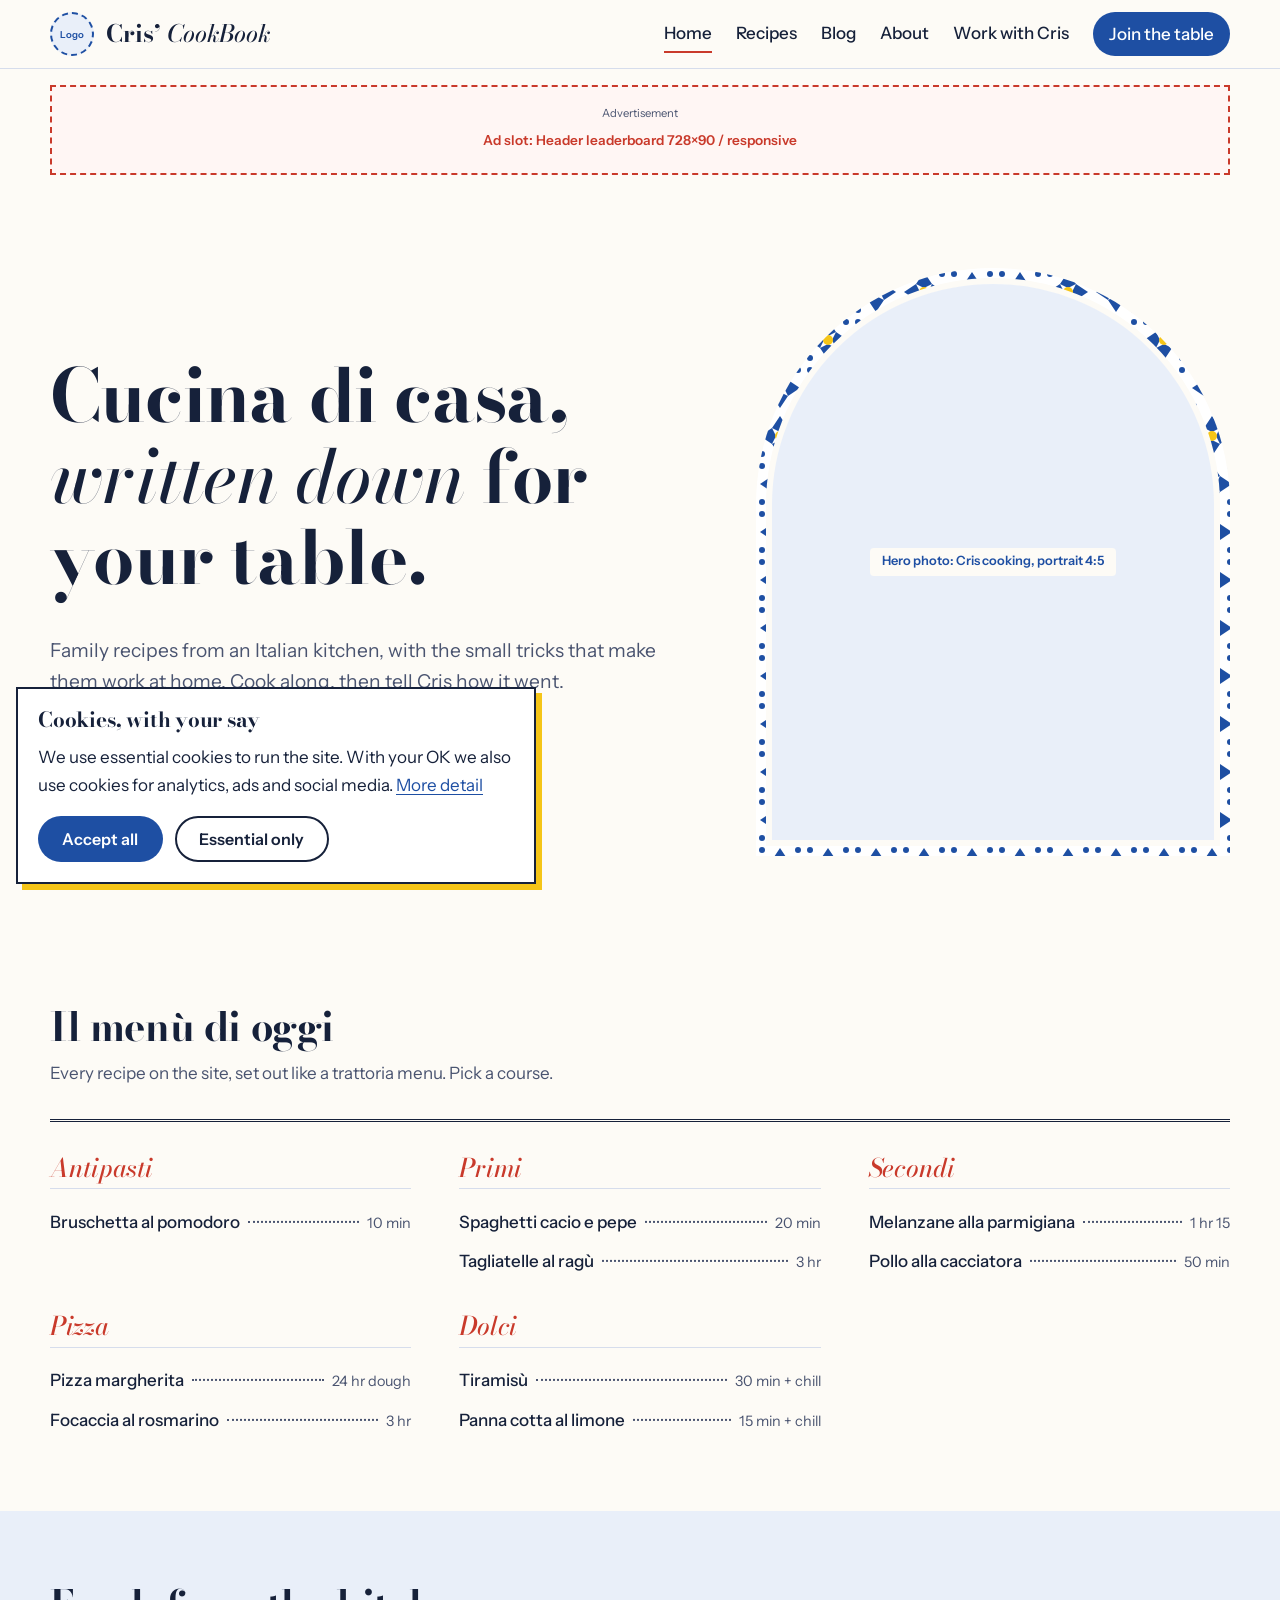
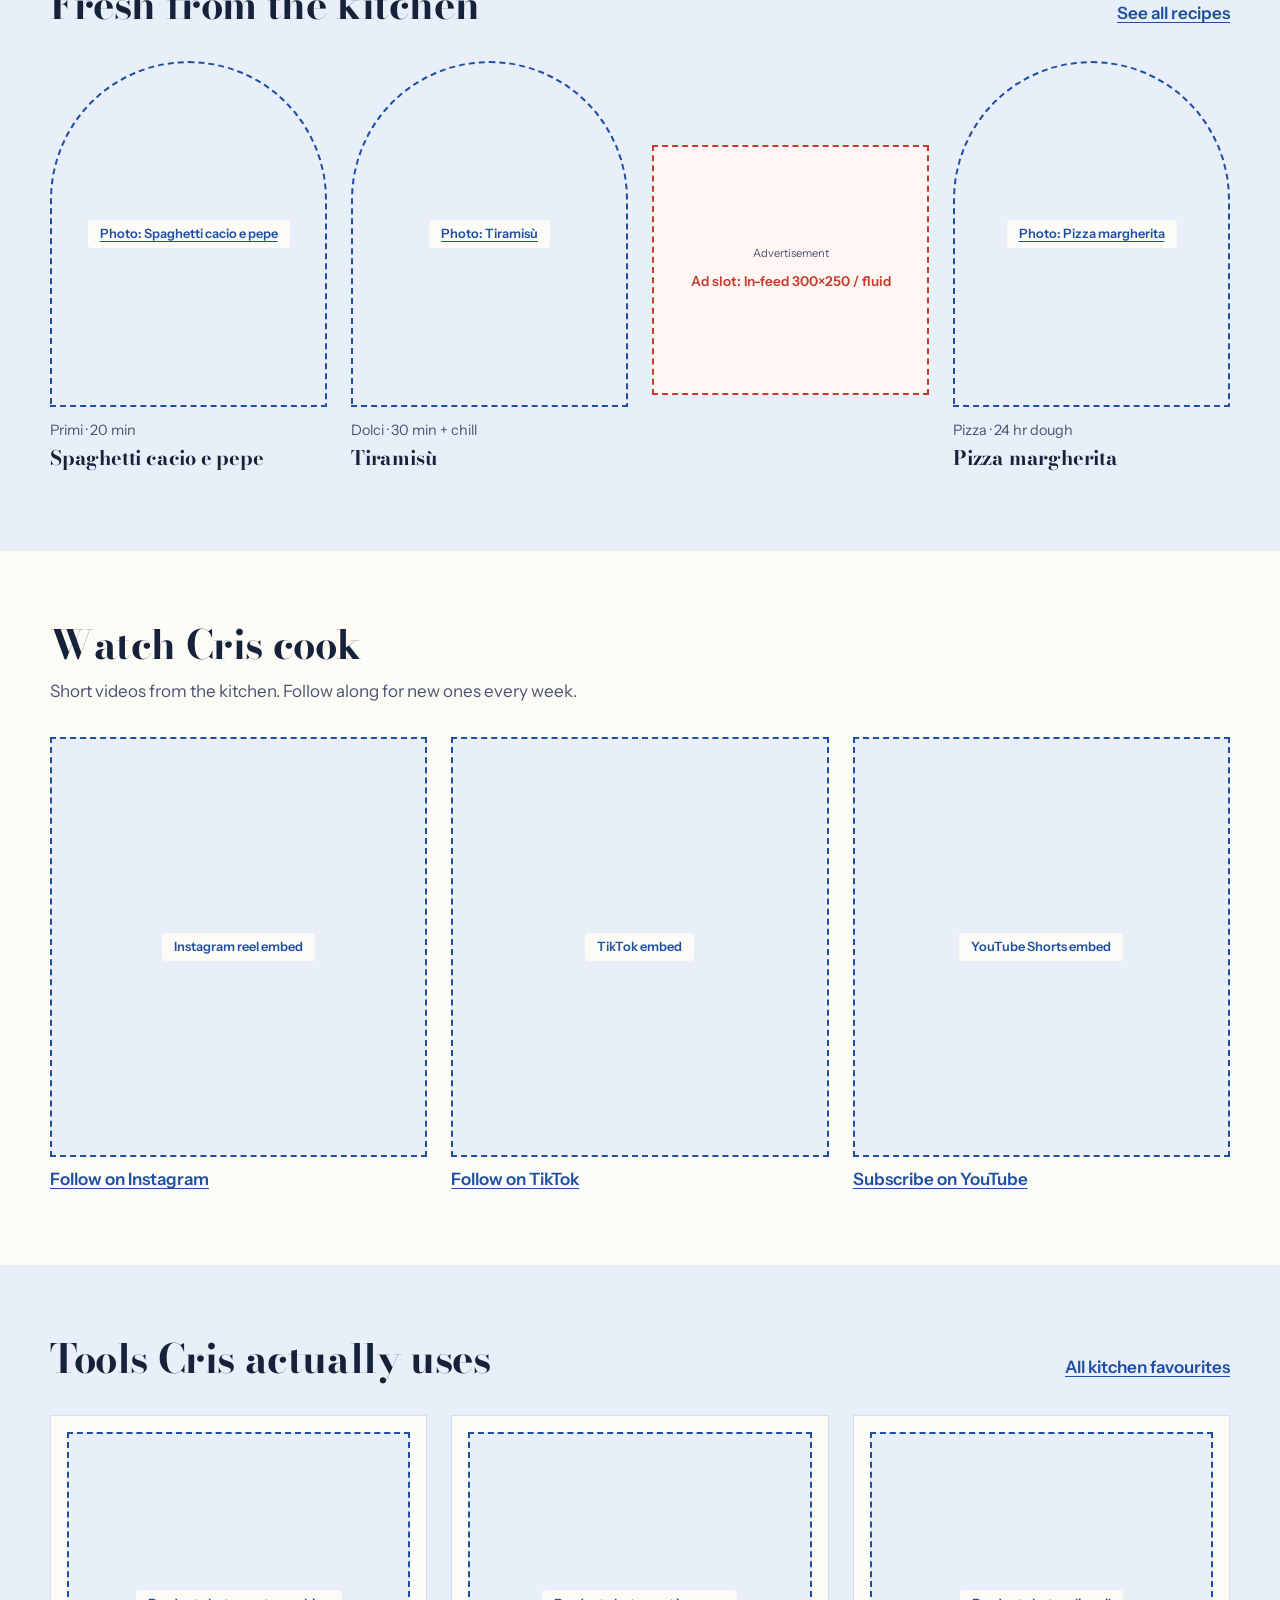
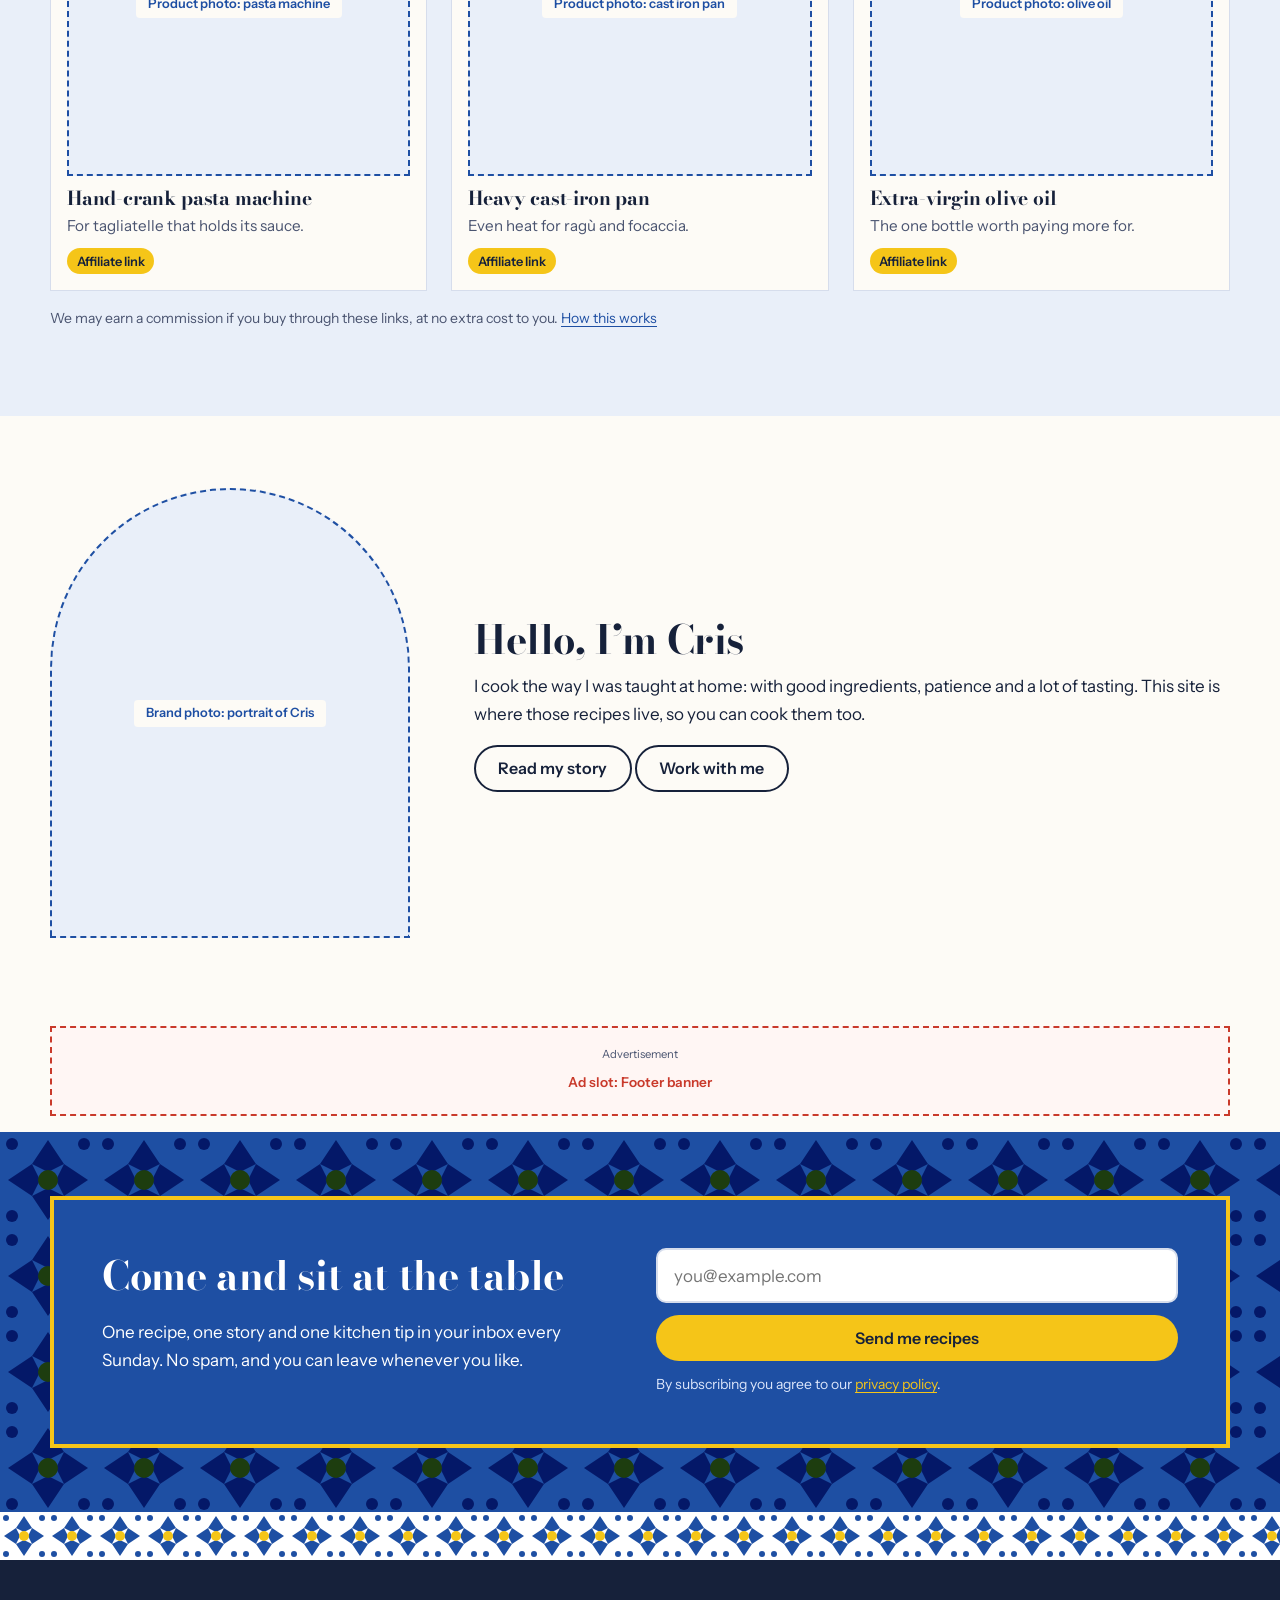
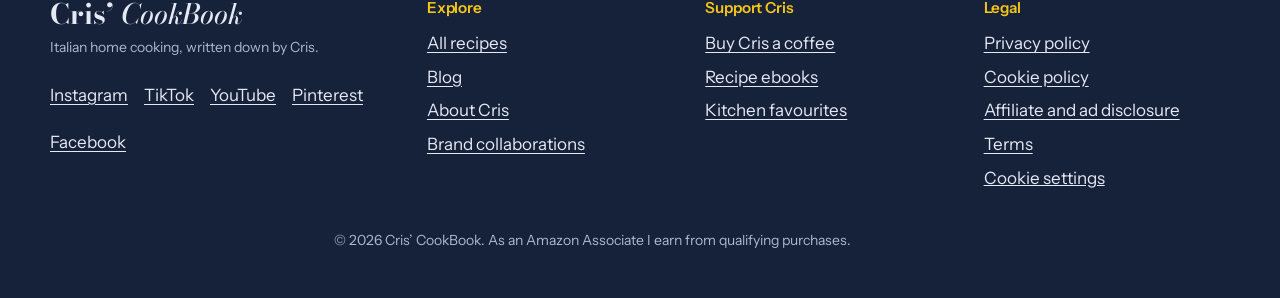
<file: index.html>
<!doctype html>
<html lang="en-GB">
<head>
<meta charset="utf-8">
<meta name="viewport" content="width=device-width, initial-scale=1">
<title>Cris’ CookBook | Italian home cooking, recipes and stories</title>
<meta name="description" content="Italian home-cooking recipes, kitchen stories and favourite tools from Cris.">
<link rel="canonical" href="https://YOUR-DOMAIN.example/index.html">
<meta name="theme-color" content="#1E4FA3">

<!-- BRAND: favicon + share image (replace files in /assets/brand/) -->
<link rel="icon" href="assets/brand/favicon.svg" type="image/svg+xml">
<meta property="og:type" content="website">
<meta property="og:site_name" content="Cris’ CookBook">
<meta property="og:title" content="Cris’ CookBook | Italian home cooking, recipes and stories">
<meta property="og:description" content="Italian home-cooking recipes, kitchen stories and favourite tools from Cris.">
<meta property="og:image" content="https://YOUR-DOMAIN.example/assets/brand/og-image.jpg">
<meta name="twitter:card" content="summary_large_image">

<!-- MONETISATION: Google AdSense site verification (replace the publisher ID) -->
<meta name="google-adsense-account" content="ca-pub-XXXXXXXXXXXXXXXX">

<link rel="preconnect" href="https://fonts.googleapis.com">
<link rel="preconnect" href="https://fonts.gstatic.com" crossorigin>
<link rel="stylesheet" href="https://fonts.googleapis.com/css2?family=Bodoni+Moda:ital,opsz,wght@0,6..96,500;0,6..96,700;1,6..96,500;1,6..96,700&family=Instrument+Sans:wght@400;500;600&display=swap">
<link rel="stylesheet" href="css/styles.css">

<!-- Consent-gated tags. Nothing below runs until the visitor accepts (UK PECR/GDPR).
     Replace the placeholder IDs, then it works. js/main.js activates them. -->
<script type="text/plain" data-consent="ads" data-src="https://pagead2.googlesyndication.com/pagead/js/adsbygoogle.js?client=ca-pub-XXXXXXXXXXXXXXXX" crossorigin="anonymous"></script>
<script type="text/plain" data-consent="analytics" data-src="https://www.googletagmanager.com/gtag/js?id=G-XXXXXXXXXX"></script>
<script type="text/plain" data-consent="analytics">
  window.dataLayer = window.dataLayer || [];
  function gtag(){dataLayer.push(arguments);}
  gtag('js', new Date()); gtag('config', 'G-XXXXXXXXXX', { anonymize_ip: true });
</script>
<script type="text/plain" data-consent="marketing">
  /* Meta (Facebook/Instagram) Pixel: replace XXXXXXXXXXXXXXX */
  !function(f,b,e,v,n,t,s){if(f.fbq)return;n=f.fbq=function(){n.callMethod?n.callMethod.apply(n,arguments):n.queue.push(arguments)};if(!f._fbq)f._fbq=n;n.push=n;n.loaded=!0;n.version='2.0';n.queue=[];t=b.createElement(e);t.async=!0;t.src=v;s=b.getElementsByTagName(e)[0];s.parentNode.insertBefore(t,s)}(window,document,'script','https://connect.facebook.net/en_US/fbevents.js');
  fbq('init', 'XXXXXXXXXXXXXXX'); fbq('track', 'PageView');
</script>
<script type="text/plain" data-consent="marketing">
  /* TikTok Pixel: replace XXXXXXXXXXXXXXXXXXXX */
  !function(w,d,t){w.TiktokAnalyticsObject=t;var ttq=w[t]=w[t]||[];ttq.methods=["page","track","identify","instances","debug","on","off","once","ready","alias","group","enableCookie","disableCookie"],ttq.setAndDefer=function(t,e){t[e]=function(){t.push([e].concat(Array.prototype.slice.call(arguments,0)))}};for(var i=0;i<ttq.methods.length;i++)ttq.setAndDefer(ttq,ttq.methods[i]);ttq.load=function(e){var n="https://analytics.tiktok.com/i18n/pixel/events.js";ttq._i=ttq._i||{},ttq._i[e]=[],ttq._t=ttq._t||{},ttq._t[e]=+new Date;var o=document.createElement("script");o.type="text/javascript",o.async=!0,o.src=n+"?sdkid="+e+"&lib="+t;var a=document.getElementsByTagName("script")[0];a.parentNode.insertBefore(o,a)};ttq.load('XXXXXXXXXXXXXXXXXXXX');ttq.page()}(window,document,'ttq');
</script>
<script type="text/plain" data-consent="marketing" data-src="https://assets.pinterest.com/js/pinit.js" data-pin-hover="true" data-pin-tall="true"></script>
</head><body data-ads="placeholder">
<a class="skip" href="#main">Skip to content</a>
<header class="site-header">
  <div class="wrap bar">
    <a class="brand" href="index.html" aria-label="Cris’ CookBook home">
      <!-- BRAND: logo placeholder. Swap for <img src="assets/brand/logo.svg" alt="Cris’ CookBook"> -->
      <span class="brand__logo slot" data-slot="Logo">Logo</span>
      <span class="brand__name">Cris’ <em>CookBook</em></span>
    </a>
    <button class="nav-toggle" aria-expanded="false" aria-controls="nav">Menu</button>
    <nav id="nav" class="nav" aria-label="Main"><a href="index.html" aria-current="page">Home</a><a href="recipes.html">Recipes</a><a href="blog.html">Blog</a><a href="about.html">About</a><a href="contact.html">Work with Cris</a>
      <a class="nav__cta" href="#newsletter">Join the table</a></nav>
  </div>
</header>
<aside class="ad ad--leaderboard" aria-label="Advertisement" data-slot-name="Header leaderboard 728×90 / responsive">
  <span class="ad__tag">Advertisement</span>
  <ins class="adsbygoogle" style="display:block" data-ad-client="ca-pub-XXXXXXXXXXXXXXXX" data-ad-slot="0000000001" data-ad-format="auto" data-full-width-responsive="true"></ins>
  <span class="ad__ph">Ad slot: Header leaderboard 728×90 / responsive</span>
</aside>
<main id="main">
<section class="hero">
  <div class="wrap hero__grid">
    <div class="hero__copy">
      <h1>Cucina di casa, <em>written down</em> for your table.</h1>
      <p class="lede">Family recipes from an Italian kitchen, with the small tricks that make them work at home. Cook along, then tell Cris how it went.</p>
      <div class="actions">
        <a class="btn btn--blue" href="recipes.html">Browse recipes</a>
        <a class="btn btn--ghost" href="#newsletter">Get the Sunday email</a>
      </div>
    </div>
    <div class="hero__art">
      <!-- BRAND: hero photo. Replace this block with <img src="assets/brand/hero.jpg" alt="..."> keeping class ph--arch on a wrapper -->
      <div class="ph ph--arch ph--hero slot" data-slot="Hero photo: Cris cooking, portrait 4:5" role="img" aria-label="Placeholder: Hero photo: Cris cooking, portrait 4:5"><span>Hero photo: Cris cooking, portrait 4:5</span></div>
    </div>
  </div>
</section>

<section class="section" id="menu">
  <div class="wrap">
    <h2 class="section__title">Il menù di oggi</h2>
    <p class="section__sub">Every recipe on the site, set out like a trattoria menu. Pick a course.</p>
    <div class="menu"><section class="menu__col"><h3>Antipasti</h3><ul class="lead"><li><a href="recipe.html"><span class="lead__t">Bruschetta al pomodoro</span><span class="lead__d"></span><span class="lead__m">10 min</span></a></li></ul></section><section class="menu__col"><h3>Primi</h3><ul class="lead"><li><a href="recipe.html"><span class="lead__t">Spaghetti cacio e pepe</span><span class="lead__d"></span><span class="lead__m">20 min</span></a></li><li><a href="recipe.html"><span class="lead__t">Tagliatelle al ragù</span><span class="lead__d"></span><span class="lead__m">3 hr</span></a></li></ul></section><section class="menu__col"><h3>Secondi</h3><ul class="lead"><li><a href="recipe.html"><span class="lead__t">Melanzane alla parmigiana</span><span class="lead__d"></span><span class="lead__m">1 hr 15</span></a></li><li><a href="recipe.html"><span class="lead__t">Pollo alla cacciatora</span><span class="lead__d"></span><span class="lead__m">50 min</span></a></li></ul></section><section class="menu__col"><h3>Pizza</h3><ul class="lead"><li><a href="recipe.html"><span class="lead__t">Pizza margherita</span><span class="lead__d"></span><span class="lead__m">24 hr dough</span></a></li><li><a href="recipe.html"><span class="lead__t">Focaccia al rosmarino</span><span class="lead__d"></span><span class="lead__m">3 hr</span></a></li></ul></section><section class="menu__col"><h3>Dolci</h3><ul class="lead"><li><a href="recipe.html"><span class="lead__t">Tiramisù</span><span class="lead__d"></span><span class="lead__m">30 min + chill</span></a></li><li><a href="recipe.html"><span class="lead__t">Panna cotta al limone</span><span class="lead__d"></span><span class="lead__m">15 min + chill</span></a></li></ul></section></div>
  </div>
</section>

<section class="section section--tint">
  <div class="wrap">
    <div class="split-head"><h2 class="section__title">Fresh from the kitchen</h2><a href="recipes.html" class="textlink">See all recipes</a></div>
    <div class="grid">
      <article class="card" data-cat="Primi" data-title="spaghetti cacio e pepe">
  <a href="recipe.html" class="card__img"><div class="ph ph--arch slot" data-slot="Photo: Spaghetti cacio e pepe" role="img" aria-label="Placeholder: Photo: Spaghetti cacio e pepe"><span>Photo: Spaghetti cacio e pepe</span></div></a>
  <p class="card__meta">Primi · 20 min</p>
  <h3><a href="recipe.html">Spaghetti cacio e pepe</a></h3>
</article>
      <article class="card" data-cat="Dolci" data-title="tiramisù">
  <a href="recipe.html" class="card__img"><div class="ph ph--arch slot" data-slot="Photo: Tiramisù" role="img" aria-label="Placeholder: Photo: Tiramisù"><span>Photo: Tiramisù</span></div></a>
  <p class="card__meta">Dolci · 30 min + chill</p>
  <h3><a href="recipe.html">Tiramisù</a></h3>
</article>
      <aside class="card card--ad"><aside class="ad ad--infeed" aria-label="Advertisement" data-slot-name="In-feed 300×250 / fluid">
  <span class="ad__tag">Advertisement</span>
  <ins class="adsbygoogle" style="display:block" data-ad-client="ca-pub-XXXXXXXXXXXXXXXX" data-ad-slot="0000000002" data-ad-format="auto" data-full-width-responsive="true"></ins>
  <span class="ad__ph">Ad slot: In-feed 300×250 / fluid</span>
</aside></aside>
      <article class="card" data-cat="Pizza" data-title="pizza margherita">
  <a href="recipe.html" class="card__img"><div class="ph ph--arch slot" data-slot="Photo: Pizza margherita" role="img" aria-label="Placeholder: Photo: Pizza margherita"><span>Photo: Pizza margherita</span></div></a>
  <p class="card__meta">Pizza · 24 hr dough</p>
  <h3><a href="recipe.html">Pizza margherita</a></h3>
</article>
    </div>
  </div>
</section>

<section class="section">
  <div class="wrap">
    <h2 class="section__title">Watch Cris cook</h2>
    <p class="section__sub">Short videos from the kitchen. Follow along for new ones every week.</p>
    <div class="videos">
      <!-- SOCIAL EMBEDS: replace each placeholder with the platform's embed code (Instagram / TikTok / YouTube Shorts) -->
      <div class="embed" data-embed="instagram"><div class="ph ph--tall slot" data-slot="Instagram reel embed" role="img" aria-label="Placeholder: Instagram reel embed"><span>Instagram reel embed</span></div><a href="https://www.instagram.com/YOUR_HANDLE" target="_blank" rel="noopener">Follow on Instagram</a></div>
      <div class="embed" data-embed="tiktok"><div class="ph ph--tall slot" data-slot="TikTok embed" role="img" aria-label="Placeholder: TikTok embed"><span>TikTok embed</span></div><a href="https://www.tiktok.com/@YOUR_HANDLE" target="_blank" rel="noopener">Follow on TikTok</a></div>
      <div class="embed" data-embed="youtube"><div class="ph ph--tall slot" data-slot="YouTube Shorts embed" role="img" aria-label="Placeholder: YouTube Shorts embed"><span>YouTube Shorts embed</span></div><a href="https://www.youtube.com/@YOUR_HANDLE" target="_blank" rel="noopener">Subscribe on YouTube</a></div>
    </div>
  </div>
</section>

<section class="section section--tint">
  <div class="wrap">
    <div class="split-head"><h2 class="section__title">Tools Cris actually uses</h2><a href="kitchen.html" class="textlink">All kitchen favourites</a></div>
    <ul class="picks">
      <!-- MONETISATION: Amazon Associates links. Replace YOUR-TAG-21 with your Associates tag. Keep rel="sponsored nofollow noopener" -->
      <li><a href="https://www.amazon.co.uk/dp/PRODUCT_ASIN?tag=YOUR-TAG-21" rel="sponsored nofollow noopener" target="_blank"><div class="ph ph--sq slot" data-slot="Product photo: pasta machine" role="img" aria-label="Placeholder: Product photo: pasta machine"><span>Product photo: pasta machine</span></div><h3>Hand-crank pasta machine</h3><p>For tagliatelle that holds its sauce.</p><span class="pill">Affiliate link</span></a></li>
      <li><a href="https://www.amazon.co.uk/dp/PRODUCT_ASIN?tag=YOUR-TAG-21" rel="sponsored nofollow noopener" target="_blank"><div class="ph ph--sq slot" data-slot="Product photo: cast iron pan" role="img" aria-label="Placeholder: Product photo: cast iron pan"><span>Product photo: cast iron pan</span></div><h3>Heavy cast-iron pan</h3><p>Even heat for ragù and focaccia.</p><span class="pill">Affiliate link</span></a></li>
      <li><a href="https://www.amazon.co.uk/dp/PRODUCT_ASIN?tag=YOUR-TAG-21" rel="sponsored nofollow noopener" target="_blank"><div class="ph ph--sq slot" data-slot="Product photo: olive oil" role="img" aria-label="Placeholder: Product photo: olive oil"><span>Product photo: olive oil</span></div><h3>Extra-virgin olive oil</h3><p>The one bottle worth paying more for.</p><span class="pill">Affiliate link</span></a></li>
    </ul>
    <p class="fine">We may earn a commission if you buy through these links, at no extra cost to you. <a href="disclosure.html">How this works</a></p>
  </div>
</section>

<section class="section">
  <div class="wrap about-teaser">
    <div class="ph ph--arch ph--portrait slot" data-slot="Brand photo: portrait of Cris" role="img" aria-label="Placeholder: Brand photo: portrait of Cris"><span>Brand photo: portrait of Cris</span></div>
    <div>
      <h2 class="section__title">Hello, I’m Cris</h2>
      <p>I cook the way I was taught at home: with good ingredients, patience and a lot of tasting. This site is where those recipes live, so you can cook them too.</p>
      <p><a class="btn btn--ghost" href="about.html">Read my story</a> <a class="btn btn--ghost" href="contact.html">Work with me</a></p>
    </div>
  </div>
</section>
</main>
<aside class="ad ad--leaderboard" aria-label="Advertisement" data-slot-name="Footer banner">
  <span class="ad__tag">Advertisement</span>
  <ins class="adsbygoogle" style="display:block" data-ad-client="ca-pub-XXXXXXXXXXXXXXXX" data-ad-slot="0000000005" data-ad-format="auto" data-full-width-responsive="true"></ins>
  <span class="ad__ph">Ad slot: Footer banner</span>
</aside>
<section class="band band--newsletter" id="newsletter">
  <div class="wrap newsletter">
    <div>
      <h2>Come and sit at the table</h2>
      <p>One recipe, one story and one kitchen tip in your inbox every Sunday. No spam, and you can leave whenever you like.</p>
    </div>
    <!-- MONETISATION: newsletter. Replace action with your Mailchimp / ConvertKit / Beehiiv / MailerLite form URL -->
    <form class="signup" action="https://YOUR-EMAIL-PROVIDER.example/subscribe" method="post" data-form="newsletter">
      <label for="nl-email" class="sr">Email address</label>
      <input id="nl-email" type="email" name="email" placeholder="you@example.com" autocomplete="email" required>
      <button class="btn btn--lemon" type="submit">Send me recipes</button>
      <p class="fine">By subscribing you agree to our <a href="privacy.html">privacy policy</a>.</p>
    </form>
  </div>
</section>
<footer class="site-footer">
  <div class="tiles" aria-hidden="true"></div>
  <div class="wrap foot">
    <div>
      <p class="brand__name brand__name--foot">Cris’ <em>CookBook</em></p>
      <p class="fine">Italian home cooking, written down by Cris.</p>
      <ul class="social" aria-label="Social media">
        <!-- MONETISATION / REACH: replace # with the real profile URLs -->
        <li><a href="https://www.instagram.com/YOUR_HANDLE" rel="me noopener" target="_blank">Instagram</a></li>
        <li><a href="https://www.tiktok.com/@YOUR_HANDLE" rel="me noopener" target="_blank">TikTok</a></li>
        <li><a href="https://www.youtube.com/@YOUR_HANDLE" rel="me noopener" target="_blank">YouTube</a></li>
        <li><a href="https://www.pinterest.com/YOUR_HANDLE" rel="me noopener" target="_blank">Pinterest</a></li>
        <li><a href="https://www.facebook.com/YOUR_HANDLE" rel="me noopener" target="_blank">Facebook</a></li>
      </ul>
    </div>
    <nav aria-label="Explore"><h3>Explore</h3><ul>
      <li><a href="recipes.html">All recipes</a></li><li><a href="blog.html">Blog</a></li>
      <li><a href="about.html">About Cris</a></li><li><a href="contact.html">Brand collaborations</a></li></ul></nav>
    <nav aria-label="Support"><h3>Support Cris</h3><ul>
      <!-- MONETISATION: tip jar and shop links -->
      <li><a href="https://ko-fi.com/YOUR_HANDLE" target="_blank" rel="noopener">Buy Cris a coffee</a></li>
      <li><a href="https://YOUR_STORE.gumroad.com" target="_blank" rel="noopener">Recipe ebooks</a></li>
      <li><a href="kitchen.html">Kitchen favourites</a></li></ul></nav>
    <nav aria-label="Legal"><h3>Legal</h3><ul>
      <li><a href="privacy.html">Privacy policy</a></li><li><a href="cookies.html">Cookie policy</a></li>
      <li><a href="disclosure.html">Affiliate and ad disclosure</a></li><li><a href="terms.html">Terms</a></li>
      <li><button class="linklike" data-open-consent>Cookie settings</button></li></ul></nav>
  </div>
  <p class="wrap fine copy">© <span data-year>2026</span> Cris’ CookBook. As an Amazon Associate I earn from qualifying purchases.</p>
</footer>

<!-- Cookie consent (UK PECR / GDPR). Ads, analytics and marketing tags stay off until accepted. -->
<div class="consent" role="dialog" aria-live="polite" aria-labelledby="consent-title" hidden>
  <h2 id="consent-title">Cookies, with your say</h2>
  <p>We use essential cookies to run the site. With your OK we also use cookies for analytics, ads and social media. <a href="cookies.html">More detail</a></p>
  <div class="consent__row">
    <button class="btn btn--blue" data-consent-accept>Accept all</button>
    <button class="btn btn--ghost" data-consent-essential>Essential only</button>
  </div>
</div>
<script src="js/main.js" defer></script>
</body>
</html>
</file>
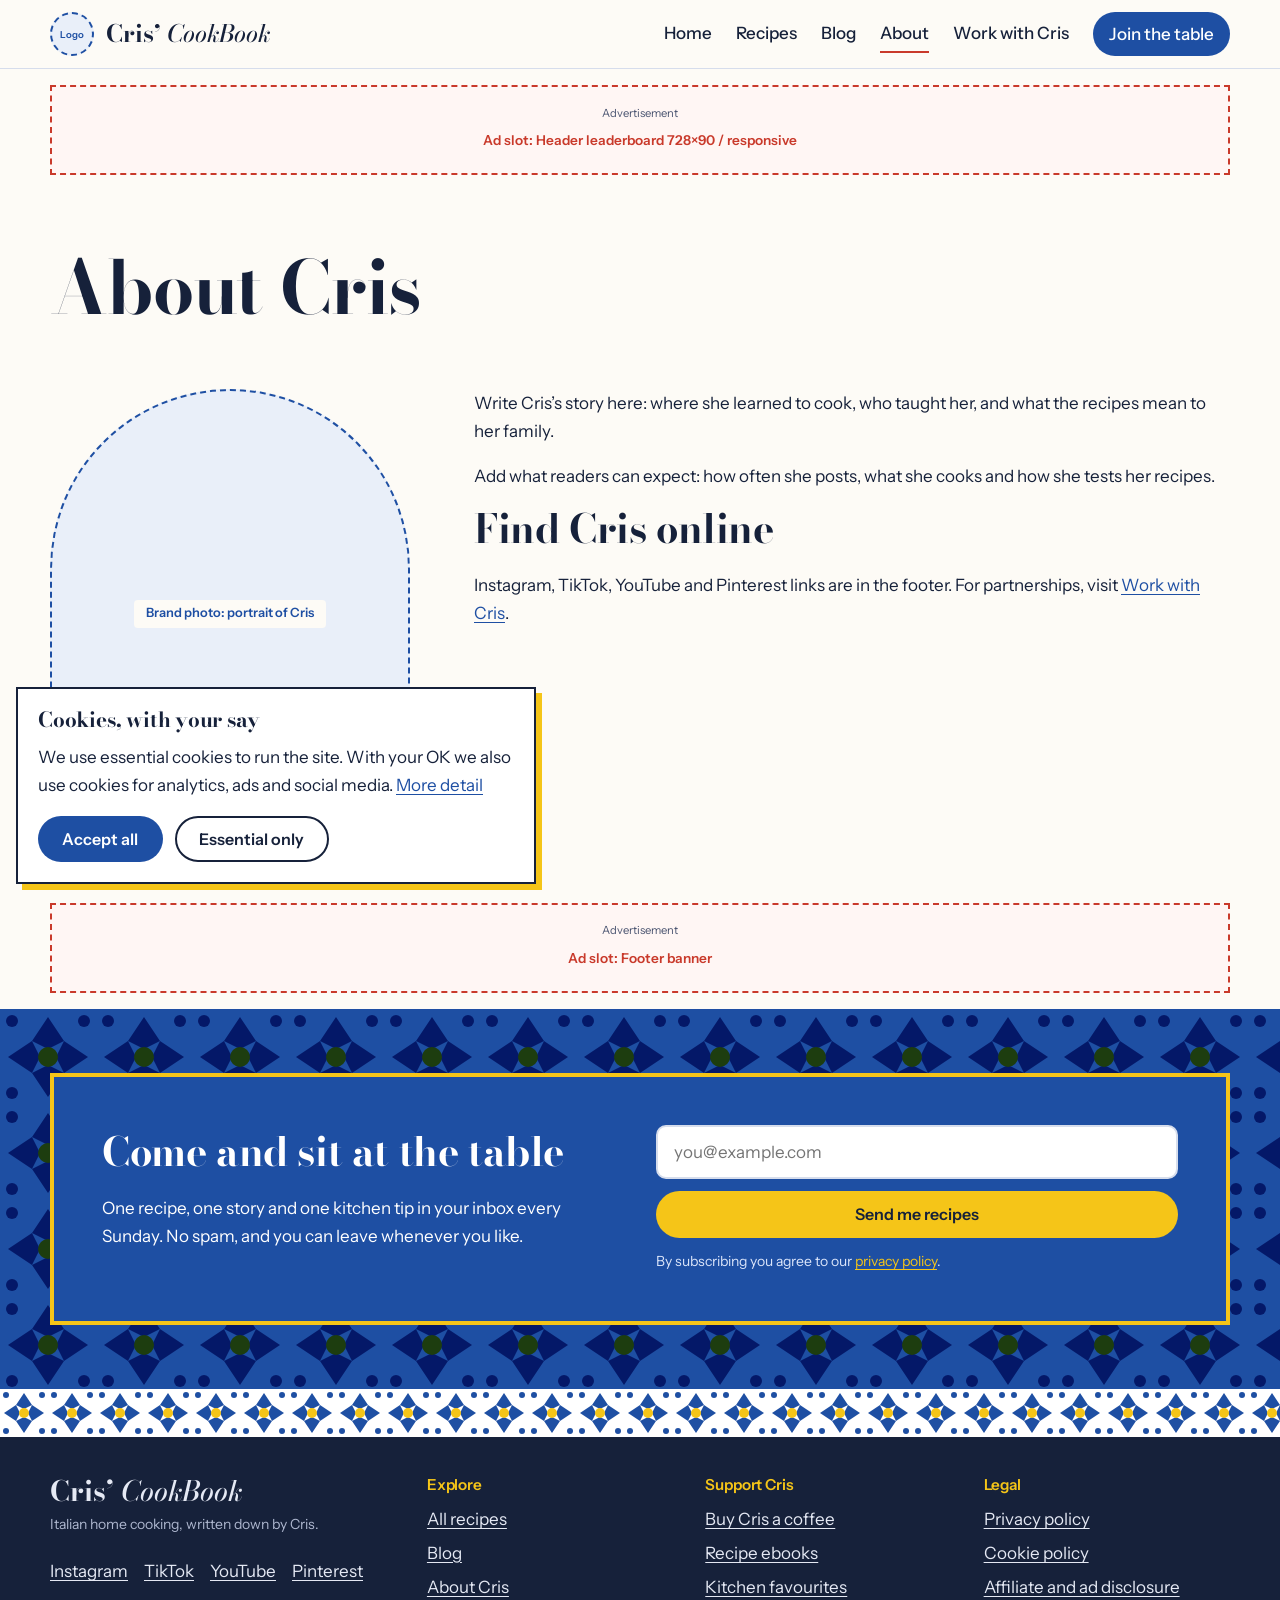
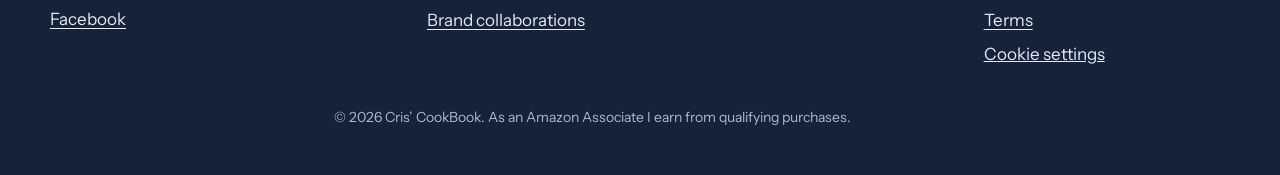
<file: about.html>
<!doctype html>
<html lang="en-GB">
<head>
<meta charset="utf-8">
<meta name="viewport" content="width=device-width, initial-scale=1">
<title>About Cris | Cris’ CookBook</title>
<meta name="description" content="The story behind Cris’ CookBook.">
<link rel="canonical" href="https://YOUR-DOMAIN.example/about.html">
<meta name="theme-color" content="#1E4FA3">

<!-- BRAND: favicon + share image (replace files in /assets/brand/) -->
<link rel="icon" href="assets/brand/favicon.svg" type="image/svg+xml">
<meta property="og:type" content="website">
<meta property="og:site_name" content="Cris’ CookBook">
<meta property="og:title" content="About Cris | Cris’ CookBook">
<meta property="og:description" content="The story behind Cris’ CookBook.">
<meta property="og:image" content="https://YOUR-DOMAIN.example/assets/brand/og-image.jpg">
<meta name="twitter:card" content="summary_large_image">

<!-- MONETISATION: Google AdSense site verification (replace the publisher ID) -->
<meta name="google-adsense-account" content="ca-pub-XXXXXXXXXXXXXXXX">

<link rel="preconnect" href="https://fonts.googleapis.com">
<link rel="preconnect" href="https://fonts.gstatic.com" crossorigin>
<link rel="stylesheet" href="https://fonts.googleapis.com/css2?family=Bodoni+Moda:ital,opsz,wght@0,6..96,500;0,6..96,700;1,6..96,500;1,6..96,700&family=Instrument+Sans:wght@400;500;600&display=swap">
<link rel="stylesheet" href="css/styles.css">

<!-- Consent-gated tags. Nothing below runs until the visitor accepts (UK PECR/GDPR).
     Replace the placeholder IDs, then it works. js/main.js activates them. -->
<script type="text/plain" data-consent="ads" data-src="https://pagead2.googlesyndication.com/pagead/js/adsbygoogle.js?client=ca-pub-XXXXXXXXXXXXXXXX" crossorigin="anonymous"></script>
<script type="text/plain" data-consent="analytics" data-src="https://www.googletagmanager.com/gtag/js?id=G-XXXXXXXXXX"></script>
<script type="text/plain" data-consent="analytics">
  window.dataLayer = window.dataLayer || [];
  function gtag(){dataLayer.push(arguments);}
  gtag('js', new Date()); gtag('config', 'G-XXXXXXXXXX', { anonymize_ip: true });
</script>
<script type="text/plain" data-consent="marketing">
  /* Meta (Facebook/Instagram) Pixel: replace XXXXXXXXXXXXXXX */
  !function(f,b,e,v,n,t,s){if(f.fbq)return;n=f.fbq=function(){n.callMethod?n.callMethod.apply(n,arguments):n.queue.push(arguments)};if(!f._fbq)f._fbq=n;n.push=n;n.loaded=!0;n.version='2.0';n.queue=[];t=b.createElement(e);t.async=!0;t.src=v;s=b.getElementsByTagName(e)[0];s.parentNode.insertBefore(t,s)}(window,document,'script','https://connect.facebook.net/en_US/fbevents.js');
  fbq('init', 'XXXXXXXXXXXXXXX'); fbq('track', 'PageView');
</script>
<script type="text/plain" data-consent="marketing">
  /* TikTok Pixel: replace XXXXXXXXXXXXXXXXXXXX */
  !function(w,d,t){w.TiktokAnalyticsObject=t;var ttq=w[t]=w[t]||[];ttq.methods=["page","track","identify","instances","debug","on","off","once","ready","alias","group","enableCookie","disableCookie"],ttq.setAndDefer=function(t,e){t[e]=function(){t.push([e].concat(Array.prototype.slice.call(arguments,0)))}};for(var i=0;i<ttq.methods.length;i++)ttq.setAndDefer(ttq,ttq.methods[i]);ttq.load=function(e){var n="https://analytics.tiktok.com/i18n/pixel/events.js";ttq._i=ttq._i||{},ttq._i[e]=[],ttq._t=ttq._t||{},ttq._t[e]=+new Date;var o=document.createElement("script");o.type="text/javascript",o.async=!0,o.src=n+"?sdkid="+e+"&lib="+t;var a=document.getElementsByTagName("script")[0];a.parentNode.insertBefore(o,a)};ttq.load('XXXXXXXXXXXXXXXXXXXX');ttq.page()}(window,document,'ttq');
</script>
<script type="text/plain" data-consent="marketing" data-src="https://assets.pinterest.com/js/pinit.js" data-pin-hover="true" data-pin-tall="true"></script>
</head><body data-ads="placeholder">
<a class="skip" href="#main">Skip to content</a>
<header class="site-header">
  <div class="wrap bar">
    <a class="brand" href="index.html" aria-label="Cris’ CookBook home">
      <!-- BRAND: logo placeholder. Swap for <img src="assets/brand/logo.svg" alt="Cris’ CookBook"> -->
      <span class="brand__logo slot" data-slot="Logo">Logo</span>
      <span class="brand__name">Cris’ <em>CookBook</em></span>
    </a>
    <button class="nav-toggle" aria-expanded="false" aria-controls="nav">Menu</button>
    <nav id="nav" class="nav" aria-label="Main"><a href="index.html">Home</a><a href="recipes.html">Recipes</a><a href="blog.html">Blog</a><a href="about.html" aria-current="page">About</a><a href="contact.html">Work with Cris</a>
      <a class="nav__cta" href="#newsletter">Join the table</a></nav>
  </div>
</header>
<aside class="ad ad--leaderboard" aria-label="Advertisement" data-slot-name="Header leaderboard 728×90 / responsive">
  <span class="ad__tag">Advertisement</span>
  <ins class="adsbygoogle" style="display:block" data-ad-client="ca-pub-XXXXXXXXXXXXXXXX" data-ad-slot="0000000001" data-ad-format="auto" data-full-width-responsive="true"></ins>
  <span class="ad__ph">Ad slot: Header leaderboard 728×90 / responsive</span>
</aside>
<main id="main">
<div class="wrap page-head"><h1>About Cris</h1></div>
<div class="wrap about">
  <div class="ph ph--arch ph--portrait slot" data-slot="Brand photo: portrait of Cris" role="img" aria-label="Placeholder: Brand photo: portrait of Cris"><span>Brand photo: portrait of Cris</span></div>
  <div class="prose">
    <p><!-- BRAND: replace with Cris’s own story. This is placeholder copy. -->Write Cris’s story here: where she learned to cook, who taught her, and what the recipes mean to her family.</p>
    <p>Add what readers can expect: how often she posts, what she cooks and how she tests her recipes.</p>
    <h2>Find Cris online</h2>
    <p>Instagram, TikTok, YouTube and Pinterest links are in the footer. For partnerships, visit <a href="contact.html">Work with Cris</a>.</p>
  </div>
</div>
</main>
<aside class="ad ad--leaderboard" aria-label="Advertisement" data-slot-name="Footer banner">
  <span class="ad__tag">Advertisement</span>
  <ins class="adsbygoogle" style="display:block" data-ad-client="ca-pub-XXXXXXXXXXXXXXXX" data-ad-slot="0000000005" data-ad-format="auto" data-full-width-responsive="true"></ins>
  <span class="ad__ph">Ad slot: Footer banner</span>
</aside>
<section class="band band--newsletter" id="newsletter">
  <div class="wrap newsletter">
    <div>
      <h2>Come and sit at the table</h2>
      <p>One recipe, one story and one kitchen tip in your inbox every Sunday. No spam, and you can leave whenever you like.</p>
    </div>
    <!-- MONETISATION: newsletter. Replace action with your Mailchimp / ConvertKit / Beehiiv / MailerLite form URL -->
    <form class="signup" action="https://YOUR-EMAIL-PROVIDER.example/subscribe" method="post" data-form="newsletter">
      <label for="nl-email" class="sr">Email address</label>
      <input id="nl-email" type="email" name="email" placeholder="you@example.com" autocomplete="email" required>
      <button class="btn btn--lemon" type="submit">Send me recipes</button>
      <p class="fine">By subscribing you agree to our <a href="privacy.html">privacy policy</a>.</p>
    </form>
  </div>
</section>
<footer class="site-footer">
  <div class="tiles" aria-hidden="true"></div>
  <div class="wrap foot">
    <div>
      <p class="brand__name brand__name--foot">Cris’ <em>CookBook</em></p>
      <p class="fine">Italian home cooking, written down by Cris.</p>
      <ul class="social" aria-label="Social media">
        <!-- MONETISATION / REACH: replace # with the real profile URLs -->
        <li><a href="https://www.instagram.com/YOUR_HANDLE" rel="me noopener" target="_blank">Instagram</a></li>
        <li><a href="https://www.tiktok.com/@YOUR_HANDLE" rel="me noopener" target="_blank">TikTok</a></li>
        <li><a href="https://www.youtube.com/@YOUR_HANDLE" rel="me noopener" target="_blank">YouTube</a></li>
        <li><a href="https://www.pinterest.com/YOUR_HANDLE" rel="me noopener" target="_blank">Pinterest</a></li>
        <li><a href="https://www.facebook.com/YOUR_HANDLE" rel="me noopener" target="_blank">Facebook</a></li>
      </ul>
    </div>
    <nav aria-label="Explore"><h3>Explore</h3><ul>
      <li><a href="recipes.html">All recipes</a></li><li><a href="blog.html">Blog</a></li>
      <li><a href="about.html">About Cris</a></li><li><a href="contact.html">Brand collaborations</a></li></ul></nav>
    <nav aria-label="Support"><h3>Support Cris</h3><ul>
      <!-- MONETISATION: tip jar and shop links -->
      <li><a href="https://ko-fi.com/YOUR_HANDLE" target="_blank" rel="noopener">Buy Cris a coffee</a></li>
      <li><a href="https://YOUR_STORE.gumroad.com" target="_blank" rel="noopener">Recipe ebooks</a></li>
      <li><a href="kitchen.html">Kitchen favourites</a></li></ul></nav>
    <nav aria-label="Legal"><h3>Legal</h3><ul>
      <li><a href="privacy.html">Privacy policy</a></li><li><a href="cookies.html">Cookie policy</a></li>
      <li><a href="disclosure.html">Affiliate and ad disclosure</a></li><li><a href="terms.html">Terms</a></li>
      <li><button class="linklike" data-open-consent>Cookie settings</button></li></ul></nav>
  </div>
  <p class="wrap fine copy">© <span data-year>2026</span> Cris’ CookBook. As an Amazon Associate I earn from qualifying purchases.</p>
</footer>

<!-- Cookie consent (UK PECR / GDPR). Ads, analytics and marketing tags stay off until accepted. -->
<div class="consent" role="dialog" aria-live="polite" aria-labelledby="consent-title" hidden>
  <h2 id="consent-title">Cookies, with your say</h2>
  <p>We use essential cookies to run the site. With your OK we also use cookies for analytics, ads and social media. <a href="cookies.html">More detail</a></p>
  <div class="consent__row">
    <button class="btn btn--blue" data-consent-accept>Accept all</button>
    <button class="btn btn--ghost" data-consent-essential>Essential only</button>
  </div>
</div>
<script src="js/main.js" defer></script>
</body>
</html>
</file>
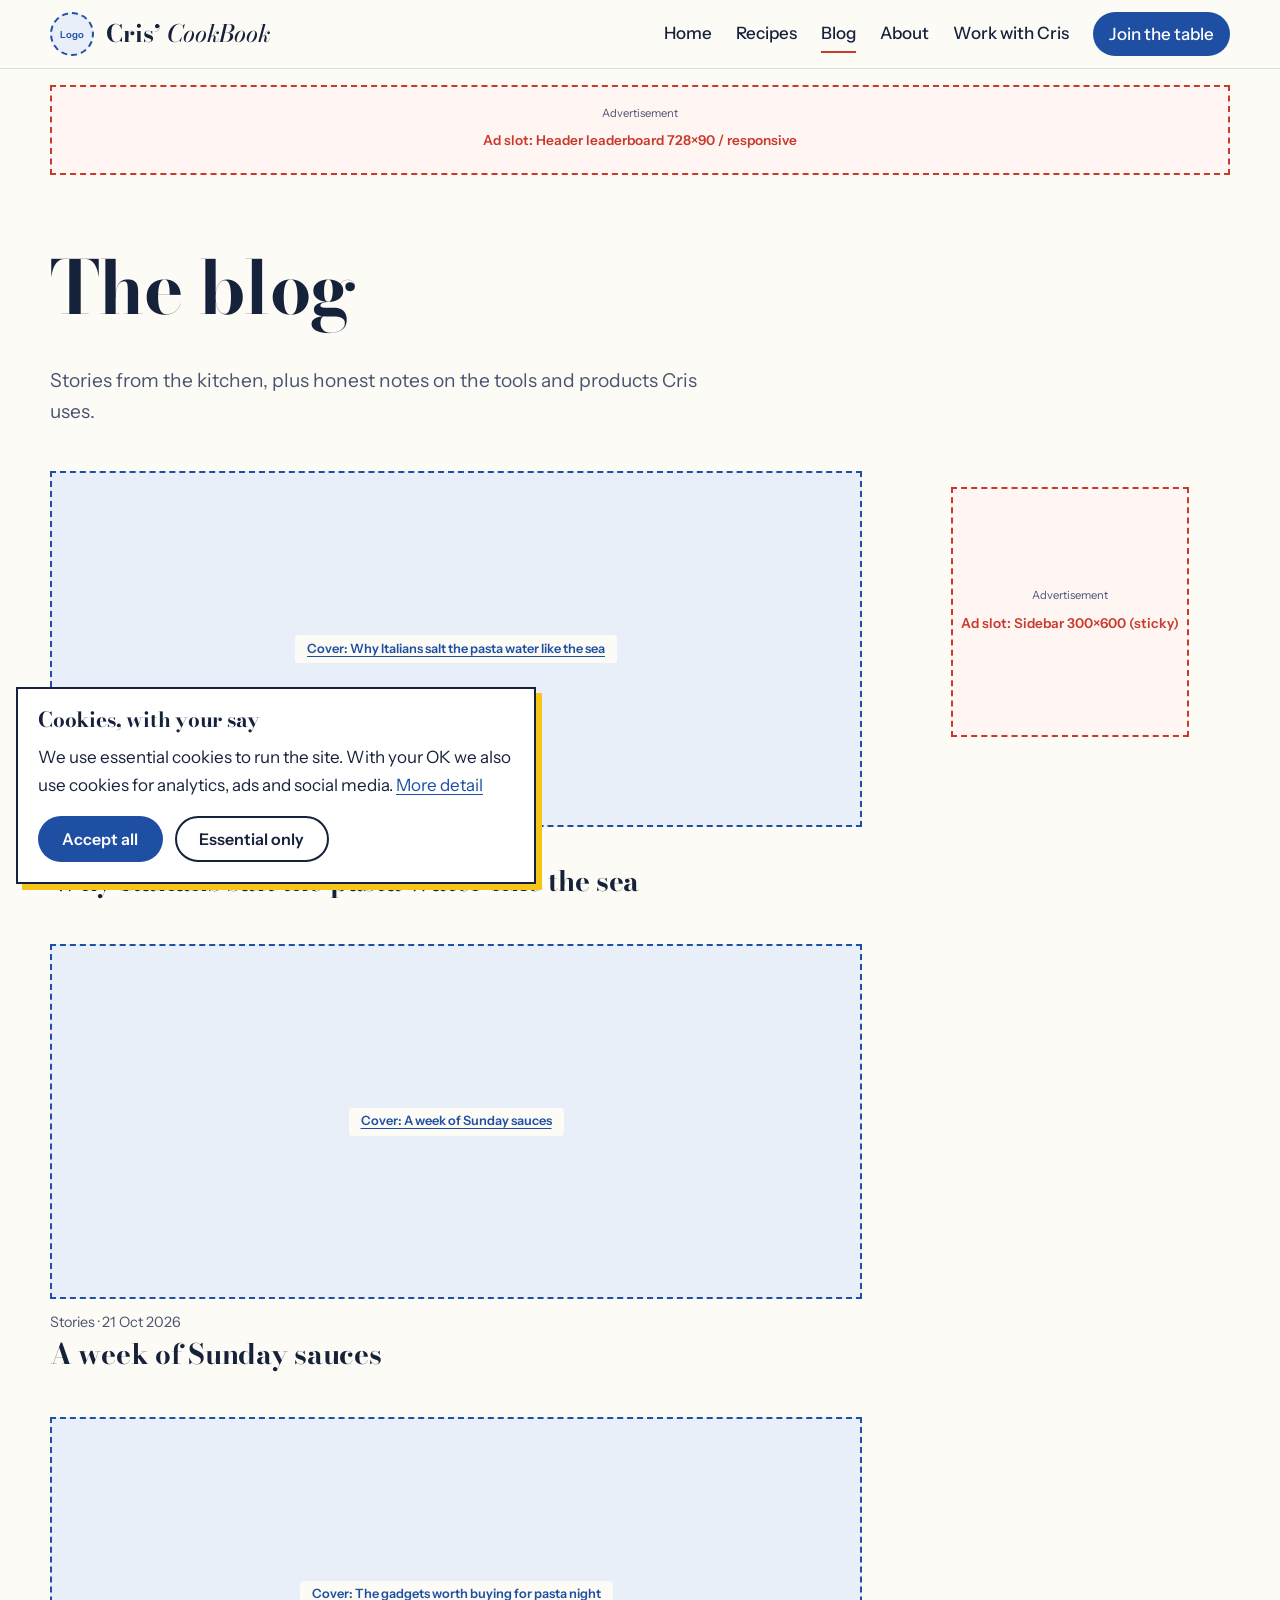
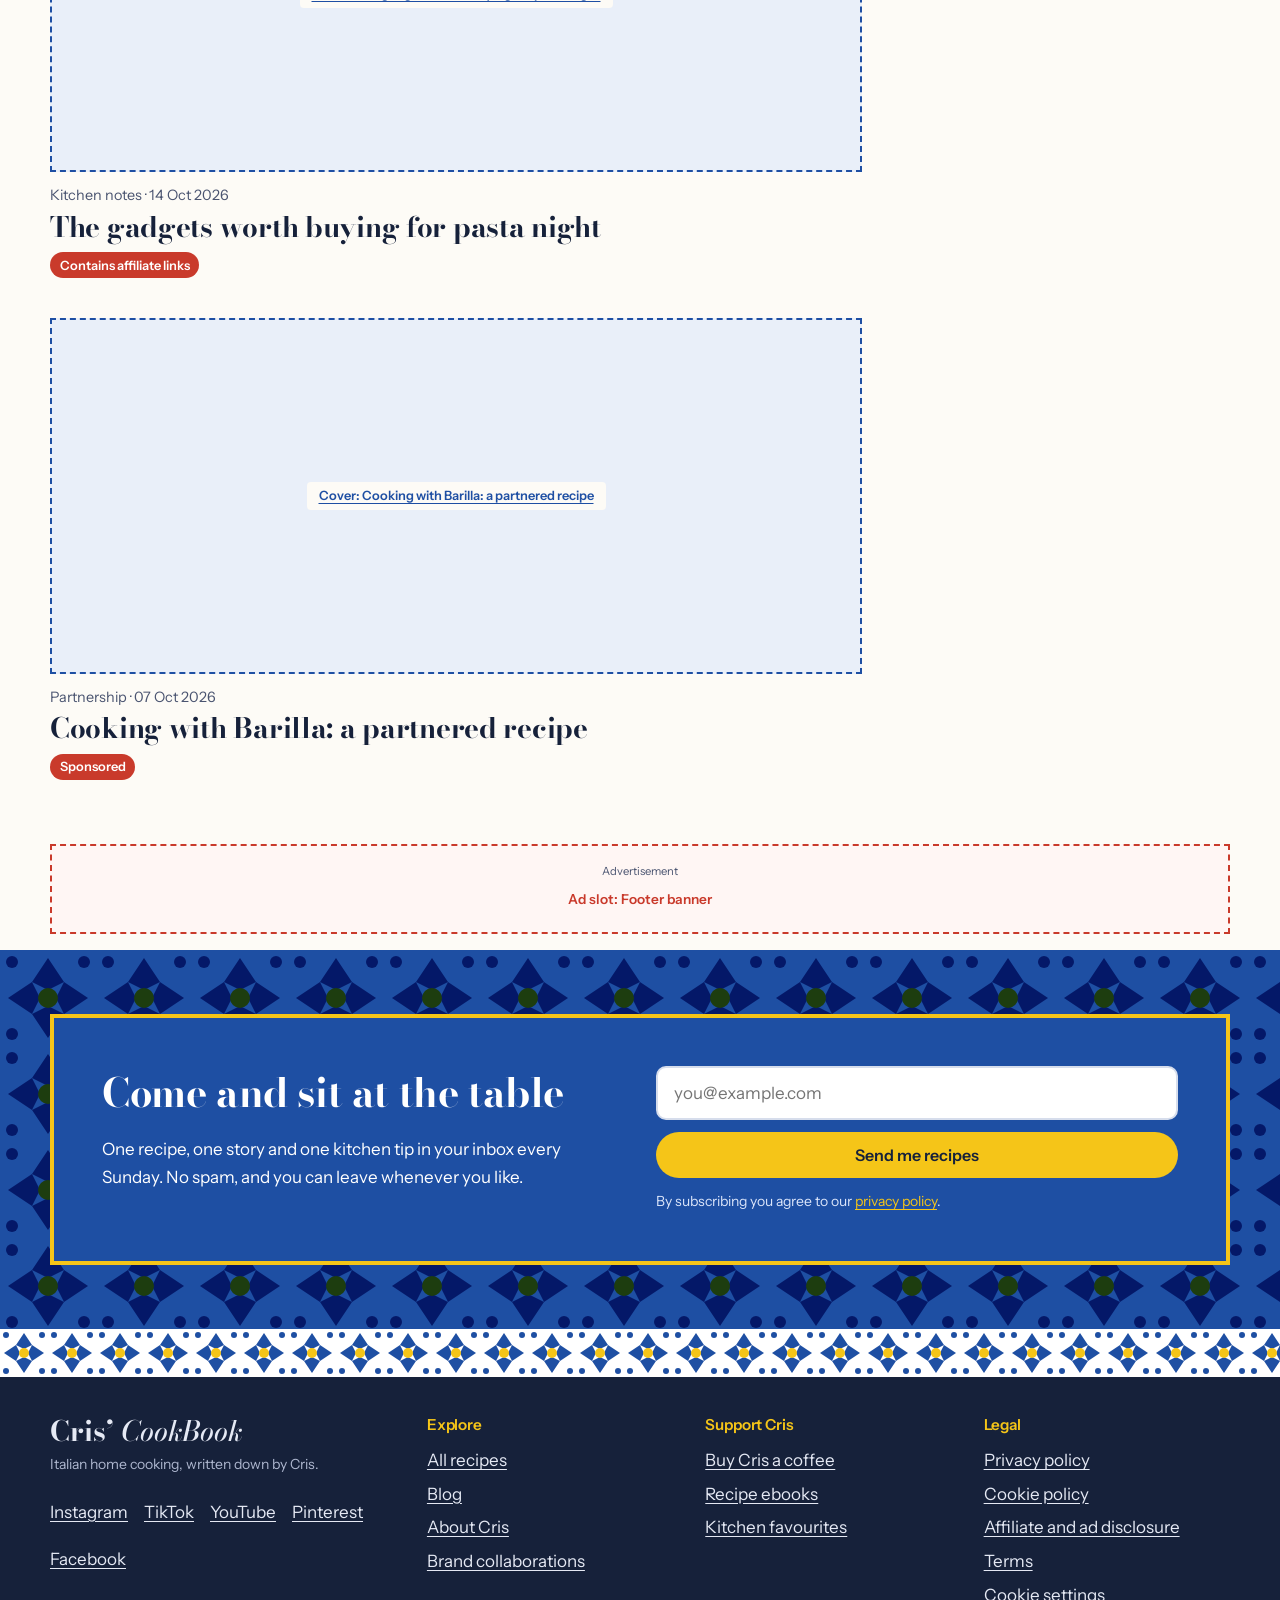
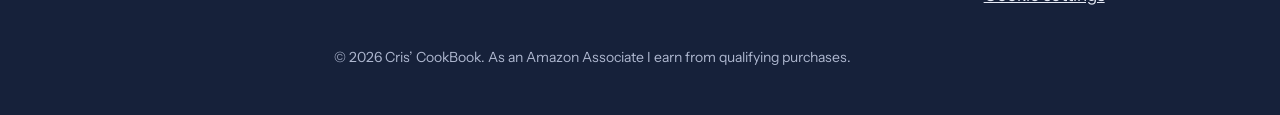
<file: blog.html>
<!doctype html>
<html lang="en-GB">
<head>
<meta charset="utf-8">
<meta name="viewport" content="width=device-width, initial-scale=1">
<title>Blog | Cris’ CookBook</title>
<meta name="description" content="Stories, kitchen notes and partnered posts from Cris.">
<link rel="canonical" href="https://YOUR-DOMAIN.example/blog.html">
<meta name="theme-color" content="#1E4FA3">

<!-- BRAND: favicon + share image (replace files in /assets/brand/) -->
<link rel="icon" href="assets/brand/favicon.svg" type="image/svg+xml">
<meta property="og:type" content="website">
<meta property="og:site_name" content="Cris’ CookBook">
<meta property="og:title" content="Blog | Cris’ CookBook">
<meta property="og:description" content="Stories, kitchen notes and partnered posts from Cris.">
<meta property="og:image" content="https://YOUR-DOMAIN.example/assets/brand/og-image.jpg">
<meta name="twitter:card" content="summary_large_image">

<!-- MONETISATION: Google AdSense site verification (replace the publisher ID) -->
<meta name="google-adsense-account" content="ca-pub-XXXXXXXXXXXXXXXX">

<link rel="preconnect" href="https://fonts.googleapis.com">
<link rel="preconnect" href="https://fonts.gstatic.com" crossorigin>
<link rel="stylesheet" href="https://fonts.googleapis.com/css2?family=Bodoni+Moda:ital,opsz,wght@0,6..96,500;0,6..96,700;1,6..96,500;1,6..96,700&family=Instrument+Sans:wght@400;500;600&display=swap">
<link rel="stylesheet" href="css/styles.css">

<!-- Consent-gated tags. Nothing below runs until the visitor accepts (UK PECR/GDPR).
     Replace the placeholder IDs, then it works. js/main.js activates them. -->
<script type="text/plain" data-consent="ads" data-src="https://pagead2.googlesyndication.com/pagead/js/adsbygoogle.js?client=ca-pub-XXXXXXXXXXXXXXXX" crossorigin="anonymous"></script>
<script type="text/plain" data-consent="analytics" data-src="https://www.googletagmanager.com/gtag/js?id=G-XXXXXXXXXX"></script>
<script type="text/plain" data-consent="analytics">
  window.dataLayer = window.dataLayer || [];
  function gtag(){dataLayer.push(arguments);}
  gtag('js', new Date()); gtag('config', 'G-XXXXXXXXXX', { anonymize_ip: true });
</script>
<script type="text/plain" data-consent="marketing">
  /* Meta (Facebook/Instagram) Pixel: replace XXXXXXXXXXXXXXX */
  !function(f,b,e,v,n,t,s){if(f.fbq)return;n=f.fbq=function(){n.callMethod?n.callMethod.apply(n,arguments):n.queue.push(arguments)};if(!f._fbq)f._fbq=n;n.push=n;n.loaded=!0;n.version='2.0';n.queue=[];t=b.createElement(e);t.async=!0;t.src=v;s=b.getElementsByTagName(e)[0];s.parentNode.insertBefore(t,s)}(window,document,'script','https://connect.facebook.net/en_US/fbevents.js');
  fbq('init', 'XXXXXXXXXXXXXXX'); fbq('track', 'PageView');
</script>
<script type="text/plain" data-consent="marketing">
  /* TikTok Pixel: replace XXXXXXXXXXXXXXXXXXXX */
  !function(w,d,t){w.TiktokAnalyticsObject=t;var ttq=w[t]=w[t]||[];ttq.methods=["page","track","identify","instances","debug","on","off","once","ready","alias","group","enableCookie","disableCookie"],ttq.setAndDefer=function(t,e){t[e]=function(){t.push([e].concat(Array.prototype.slice.call(arguments,0)))}};for(var i=0;i<ttq.methods.length;i++)ttq.setAndDefer(ttq,ttq.methods[i]);ttq.load=function(e){var n="https://analytics.tiktok.com/i18n/pixel/events.js";ttq._i=ttq._i||{},ttq._i[e]=[],ttq._t=ttq._t||{},ttq._t[e]=+new Date;var o=document.createElement("script");o.type="text/javascript",o.async=!0,o.src=n+"?sdkid="+e+"&lib="+t;var a=document.getElementsByTagName("script")[0];a.parentNode.insertBefore(o,a)};ttq.load('XXXXXXXXXXXXXXXXXXXX');ttq.page()}(window,document,'ttq');
</script>
<script type="text/plain" data-consent="marketing" data-src="https://assets.pinterest.com/js/pinit.js" data-pin-hover="true" data-pin-tall="true"></script>
</head><body data-ads="placeholder">
<a class="skip" href="#main">Skip to content</a>
<header class="site-header">
  <div class="wrap bar">
    <a class="brand" href="index.html" aria-label="Cris’ CookBook home">
      <!-- BRAND: logo placeholder. Swap for <img src="assets/brand/logo.svg" alt="Cris’ CookBook"> -->
      <span class="brand__logo slot" data-slot="Logo">Logo</span>
      <span class="brand__name">Cris’ <em>CookBook</em></span>
    </a>
    <button class="nav-toggle" aria-expanded="false" aria-controls="nav">Menu</button>
    <nav id="nav" class="nav" aria-label="Main"><a href="index.html">Home</a><a href="recipes.html">Recipes</a><a href="blog.html" aria-current="page">Blog</a><a href="about.html">About</a><a href="contact.html">Work with Cris</a>
      <a class="nav__cta" href="#newsletter">Join the table</a></nav>
  </div>
</header>
<aside class="ad ad--leaderboard" aria-label="Advertisement" data-slot-name="Header leaderboard 728×90 / responsive">
  <span class="ad__tag">Advertisement</span>
  <ins class="adsbygoogle" style="display:block" data-ad-client="ca-pub-XXXXXXXXXXXXXXXX" data-ad-slot="0000000001" data-ad-format="auto" data-full-width-responsive="true"></ins>
  <span class="ad__ph">Ad slot: Header leaderboard 728×90 / responsive</span>
</aside>
<main id="main">
<div class="wrap page-head"><h1>The blog</h1><p class="lede">Stories from the kitchen, plus honest notes on the tools and products Cris uses.</p></div>
<div class="wrap layout"><div class="posts"><article class="post"><a href="#"><div class="ph ph--wide ph--short slot" data-slot="Cover: Why Italians salt the pasta water like the sea" role="img" aria-label="Placeholder: Cover: Why Italians salt the pasta water like the sea"><span>Cover: Why Italians salt the pasta water like the sea</span></div></a><p class="card__meta">Kitchen notes · 28 Oct 2026</p><h2><a href="#">Why Italians salt the pasta water like the sea</a></h2></article><article class="post"><a href="#"><div class="ph ph--wide ph--short slot" data-slot="Cover: A week of Sunday sauces" role="img" aria-label="Placeholder: Cover: A week of Sunday sauces"><span>Cover: A week of Sunday sauces</span></div></a><p class="card__meta">Stories · 21 Oct 2026</p><h2><a href="#">A week of Sunday sauces</a></h2></article><article class="post"><a href="#"><div class="ph ph--wide ph--short slot" data-slot="Cover: The gadgets worth buying for pasta night" role="img" aria-label="Placeholder: Cover: The gadgets worth buying for pasta night"><span>Cover: The gadgets worth buying for pasta night</span></div></a><p class="card__meta">Kitchen notes · 14 Oct 2026</p><h2><a href="#">The gadgets worth buying for pasta night</a></h2><span class="pill pill--spon">Contains affiliate links</span></article><article class="post"><a href="#"><div class="ph ph--wide ph--short slot" data-slot="Cover: Cooking with Barilla: a partnered recipe" role="img" aria-label="Placeholder: Cover: Cooking with Barilla: a partnered recipe"><span>Cover: Cooking with Barilla: a partnered recipe</span></div></a><p class="card__meta">Partnership · 07 Oct 2026</p><h2><a href="#">Cooking with Barilla: a partnered recipe</a></h2><span class="pill pill--spon">Sponsored</span></article></div>
<aside class="sidebar"><aside class="ad ad--sidebar" aria-label="Advertisement" data-slot-name="Sidebar 300×600 (sticky)">
  <span class="ad__tag">Advertisement</span>
  <ins class="adsbygoogle" style="display:block" data-ad-client="ca-pub-XXXXXXXXXXXXXXXX" data-ad-slot="0000000003" data-ad-format="auto" data-full-width-responsive="true"></ins>
  <span class="ad__ph">Ad slot: Sidebar 300×600 (sticky)</span>
</aside></aside></div>
</main>
<aside class="ad ad--leaderboard" aria-label="Advertisement" data-slot-name="Footer banner">
  <span class="ad__tag">Advertisement</span>
  <ins class="adsbygoogle" style="display:block" data-ad-client="ca-pub-XXXXXXXXXXXXXXXX" data-ad-slot="0000000005" data-ad-format="auto" data-full-width-responsive="true"></ins>
  <span class="ad__ph">Ad slot: Footer banner</span>
</aside>
<section class="band band--newsletter" id="newsletter">
  <div class="wrap newsletter">
    <div>
      <h2>Come and sit at the table</h2>
      <p>One recipe, one story and one kitchen tip in your inbox every Sunday. No spam, and you can leave whenever you like.</p>
    </div>
    <!-- MONETISATION: newsletter. Replace action with your Mailchimp / ConvertKit / Beehiiv / MailerLite form URL -->
    <form class="signup" action="https://YOUR-EMAIL-PROVIDER.example/subscribe" method="post" data-form="newsletter">
      <label for="nl-email" class="sr">Email address</label>
      <input id="nl-email" type="email" name="email" placeholder="you@example.com" autocomplete="email" required>
      <button class="btn btn--lemon" type="submit">Send me recipes</button>
      <p class="fine">By subscribing you agree to our <a href="privacy.html">privacy policy</a>.</p>
    </form>
  </div>
</section>
<footer class="site-footer">
  <div class="tiles" aria-hidden="true"></div>
  <div class="wrap foot">
    <div>
      <p class="brand__name brand__name--foot">Cris’ <em>CookBook</em></p>
      <p class="fine">Italian home cooking, written down by Cris.</p>
      <ul class="social" aria-label="Social media">
        <!-- MONETISATION / REACH: replace # with the real profile URLs -->
        <li><a href="https://www.instagram.com/YOUR_HANDLE" rel="me noopener" target="_blank">Instagram</a></li>
        <li><a href="https://www.tiktok.com/@YOUR_HANDLE" rel="me noopener" target="_blank">TikTok</a></li>
        <li><a href="https://www.youtube.com/@YOUR_HANDLE" rel="me noopener" target="_blank">YouTube</a></li>
        <li><a href="https://www.pinterest.com/YOUR_HANDLE" rel="me noopener" target="_blank">Pinterest</a></li>
        <li><a href="https://www.facebook.com/YOUR_HANDLE" rel="me noopener" target="_blank">Facebook</a></li>
      </ul>
    </div>
    <nav aria-label="Explore"><h3>Explore</h3><ul>
      <li><a href="recipes.html">All recipes</a></li><li><a href="blog.html">Blog</a></li>
      <li><a href="about.html">About Cris</a></li><li><a href="contact.html">Brand collaborations</a></li></ul></nav>
    <nav aria-label="Support"><h3>Support Cris</h3><ul>
      <!-- MONETISATION: tip jar and shop links -->
      <li><a href="https://ko-fi.com/YOUR_HANDLE" target="_blank" rel="noopener">Buy Cris a coffee</a></li>
      <li><a href="https://YOUR_STORE.gumroad.com" target="_blank" rel="noopener">Recipe ebooks</a></li>
      <li><a href="kitchen.html">Kitchen favourites</a></li></ul></nav>
    <nav aria-label="Legal"><h3>Legal</h3><ul>
      <li><a href="privacy.html">Privacy policy</a></li><li><a href="cookies.html">Cookie policy</a></li>
      <li><a href="disclosure.html">Affiliate and ad disclosure</a></li><li><a href="terms.html">Terms</a></li>
      <li><button class="linklike" data-open-consent>Cookie settings</button></li></ul></nav>
  </div>
  <p class="wrap fine copy">© <span data-year>2026</span> Cris’ CookBook. As an Amazon Associate I earn from qualifying purchases.</p>
</footer>

<!-- Cookie consent (UK PECR / GDPR). Ads, analytics and marketing tags stay off until accepted. -->
<div class="consent" role="dialog" aria-live="polite" aria-labelledby="consent-title" hidden>
  <h2 id="consent-title">Cookies, with your say</h2>
  <p>We use essential cookies to run the site. With your OK we also use cookies for analytics, ads and social media. <a href="cookies.html">More detail</a></p>
  <div class="consent__row">
    <button class="btn btn--blue" data-consent-accept>Accept all</button>
    <button class="btn btn--ghost" data-consent-essential>Essential only</button>
  </div>
</div>
<script src="js/main.js" defer></script>
</body>
</html>
</file>
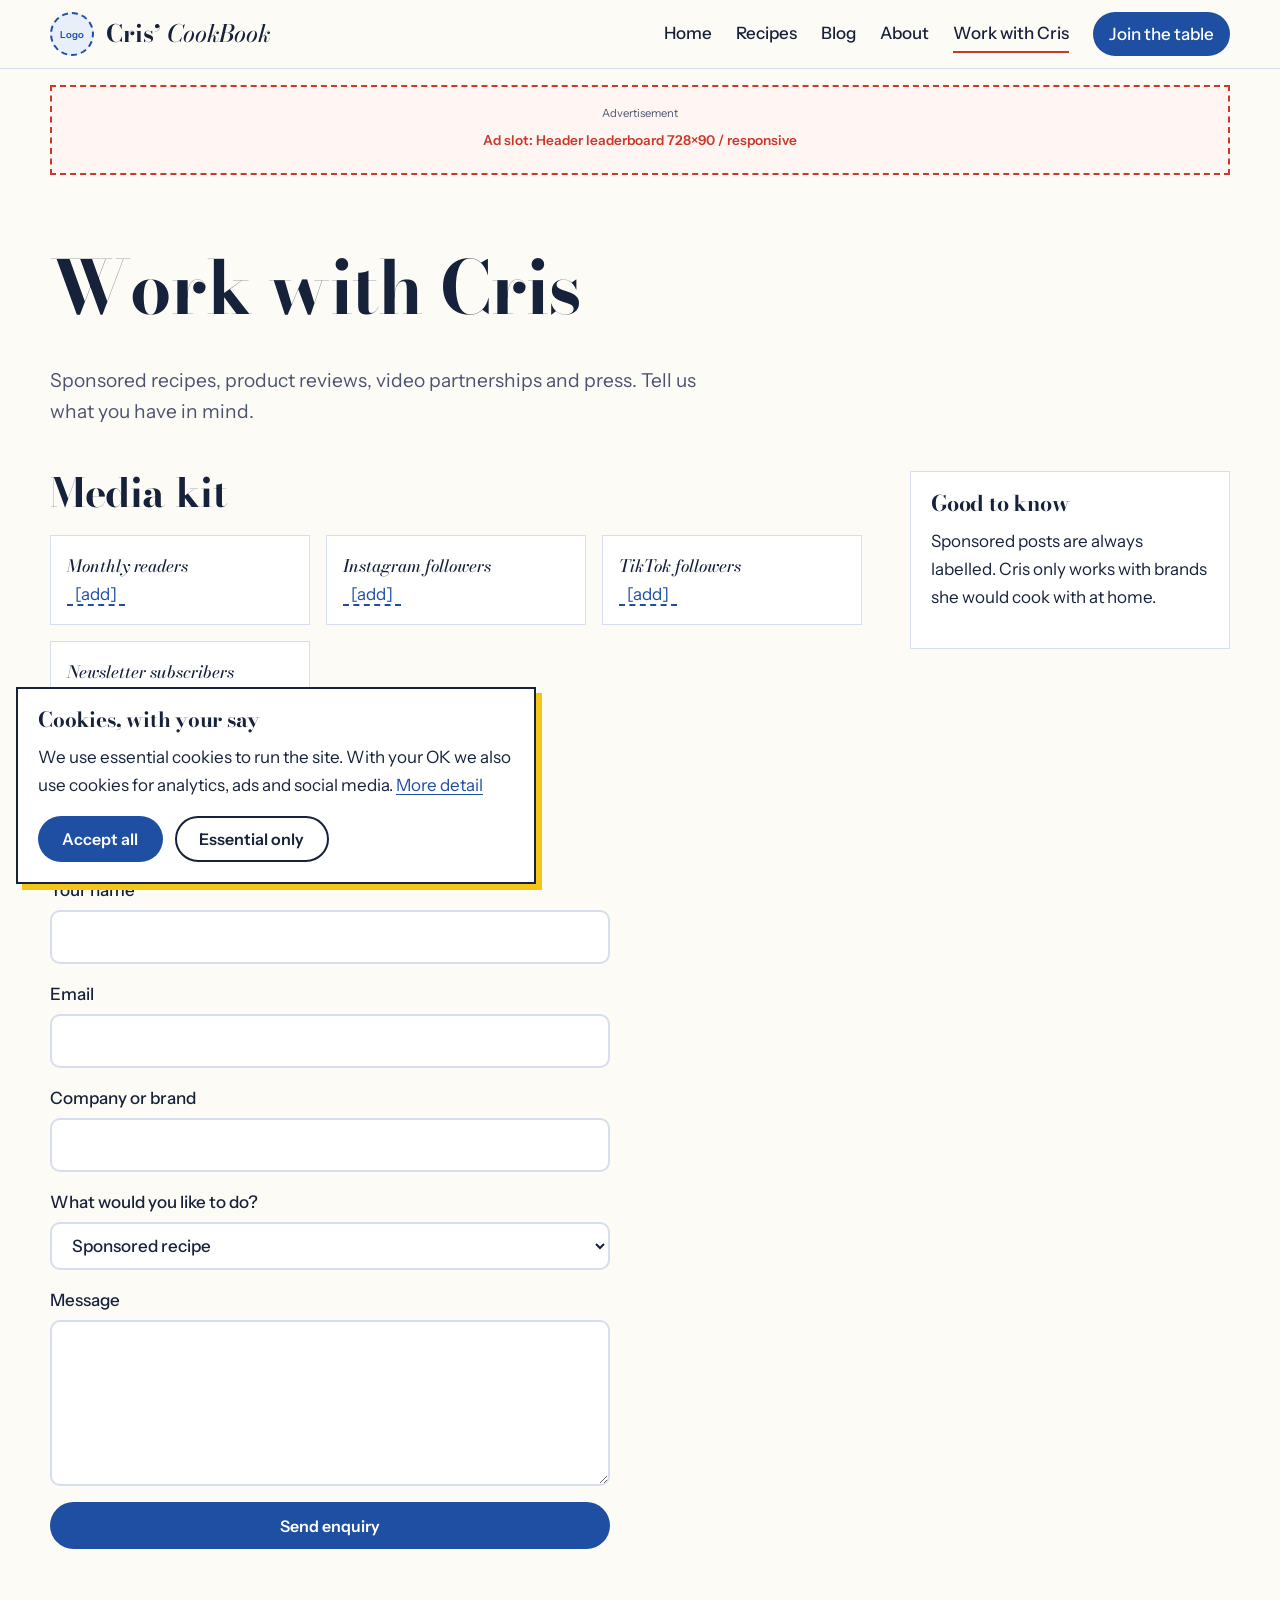
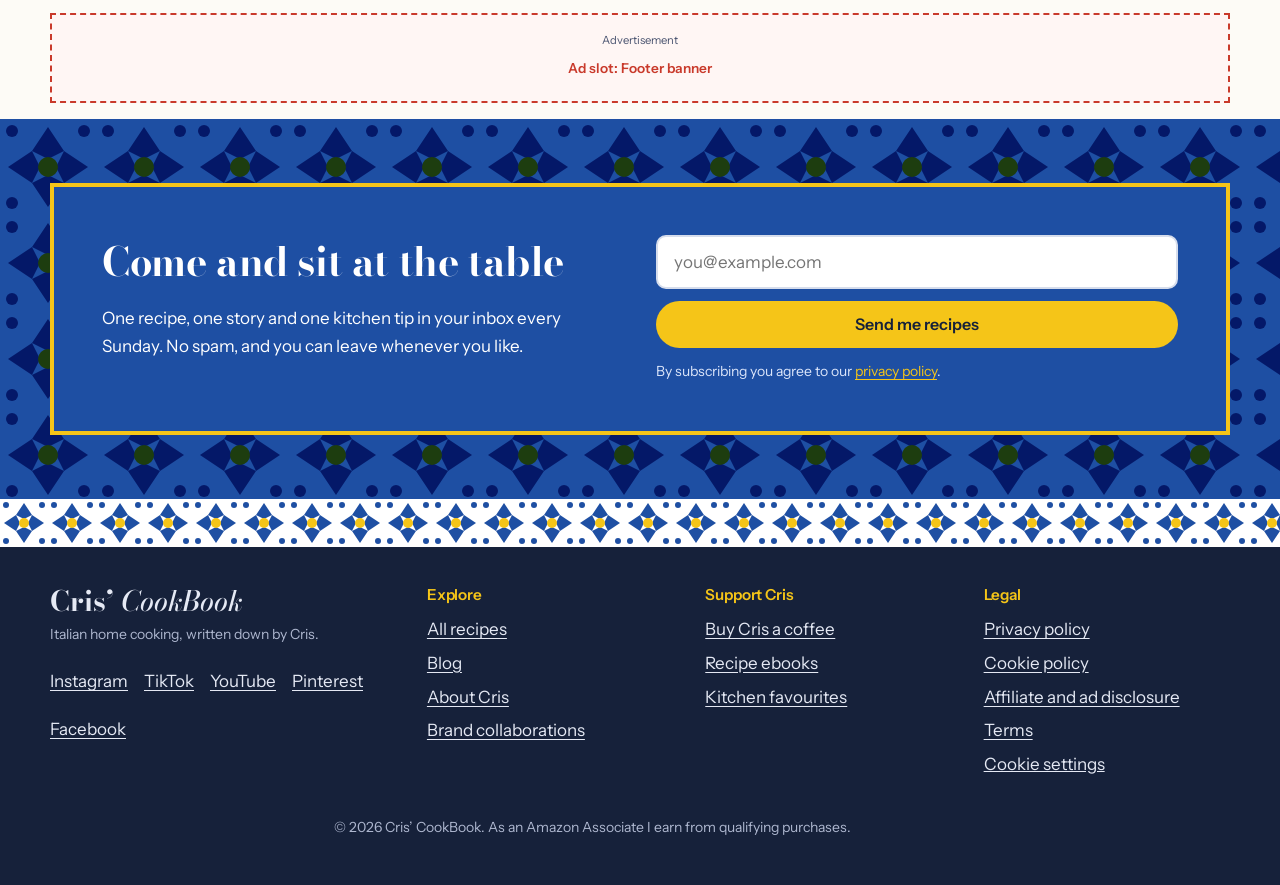
<file: contact.html>
<!doctype html>
<html lang="en-GB">
<head>
<meta charset="utf-8">
<meta name="viewport" content="width=device-width, initial-scale=1">
<title>Work with Cris | Cris’ CookBook</title>
<meta name="description" content="Brand partnerships, sponsored recipes and press enquiries.">
<link rel="canonical" href="https://YOUR-DOMAIN.example/contact.html">
<meta name="theme-color" content="#1E4FA3">

<!-- BRAND: favicon + share image (replace files in /assets/brand/) -->
<link rel="icon" href="assets/brand/favicon.svg" type="image/svg+xml">
<meta property="og:type" content="website">
<meta property="og:site_name" content="Cris’ CookBook">
<meta property="og:title" content="Work with Cris | Cris’ CookBook">
<meta property="og:description" content="Brand partnerships, sponsored recipes and press enquiries.">
<meta property="og:image" content="https://YOUR-DOMAIN.example/assets/brand/og-image.jpg">
<meta name="twitter:card" content="summary_large_image">

<!-- MONETISATION: Google AdSense site verification (replace the publisher ID) -->
<meta name="google-adsense-account" content="ca-pub-XXXXXXXXXXXXXXXX">

<link rel="preconnect" href="https://fonts.googleapis.com">
<link rel="preconnect" href="https://fonts.gstatic.com" crossorigin>
<link rel="stylesheet" href="https://fonts.googleapis.com/css2?family=Bodoni+Moda:ital,opsz,wght@0,6..96,500;0,6..96,700;1,6..96,500;1,6..96,700&family=Instrument+Sans:wght@400;500;600&display=swap">
<link rel="stylesheet" href="css/styles.css">

<!-- Consent-gated tags. Nothing below runs until the visitor accepts (UK PECR/GDPR).
     Replace the placeholder IDs, then it works. js/main.js activates them. -->
<script type="text/plain" data-consent="ads" data-src="https://pagead2.googlesyndication.com/pagead/js/adsbygoogle.js?client=ca-pub-XXXXXXXXXXXXXXXX" crossorigin="anonymous"></script>
<script type="text/plain" data-consent="analytics" data-src="https://www.googletagmanager.com/gtag/js?id=G-XXXXXXXXXX"></script>
<script type="text/plain" data-consent="analytics">
  window.dataLayer = window.dataLayer || [];
  function gtag(){dataLayer.push(arguments);}
  gtag('js', new Date()); gtag('config', 'G-XXXXXXXXXX', { anonymize_ip: true });
</script>
<script type="text/plain" data-consent="marketing">
  /* Meta (Facebook/Instagram) Pixel: replace XXXXXXXXXXXXXXX */
  !function(f,b,e,v,n,t,s){if(f.fbq)return;n=f.fbq=function(){n.callMethod?n.callMethod.apply(n,arguments):n.queue.push(arguments)};if(!f._fbq)f._fbq=n;n.push=n;n.loaded=!0;n.version='2.0';n.queue=[];t=b.createElement(e);t.async=!0;t.src=v;s=b.getElementsByTagName(e)[0];s.parentNode.insertBefore(t,s)}(window,document,'script','https://connect.facebook.net/en_US/fbevents.js');
  fbq('init', 'XXXXXXXXXXXXXXX'); fbq('track', 'PageView');
</script>
<script type="text/plain" data-consent="marketing">
  /* TikTok Pixel: replace XXXXXXXXXXXXXXXXXXXX */
  !function(w,d,t){w.TiktokAnalyticsObject=t;var ttq=w[t]=w[t]||[];ttq.methods=["page","track","identify","instances","debug","on","off","once","ready","alias","group","enableCookie","disableCookie"],ttq.setAndDefer=function(t,e){t[e]=function(){t.push([e].concat(Array.prototype.slice.call(arguments,0)))}};for(var i=0;i<ttq.methods.length;i++)ttq.setAndDefer(ttq,ttq.methods[i]);ttq.load=function(e){var n="https://analytics.tiktok.com/i18n/pixel/events.js";ttq._i=ttq._i||{},ttq._i[e]=[],ttq._t=ttq._t||{},ttq._t[e]=+new Date;var o=document.createElement("script");o.type="text/javascript",o.async=!0,o.src=n+"?sdkid="+e+"&lib="+t;var a=document.getElementsByTagName("script")[0];a.parentNode.insertBefore(o,a)};ttq.load('XXXXXXXXXXXXXXXXXXXX');ttq.page()}(window,document,'ttq');
</script>
<script type="text/plain" data-consent="marketing" data-src="https://assets.pinterest.com/js/pinit.js" data-pin-hover="true" data-pin-tall="true"></script>
</head><body data-ads="placeholder">
<a class="skip" href="#main">Skip to content</a>
<header class="site-header">
  <div class="wrap bar">
    <a class="brand" href="index.html" aria-label="Cris’ CookBook home">
      <!-- BRAND: logo placeholder. Swap for <img src="assets/brand/logo.svg" alt="Cris’ CookBook"> -->
      <span class="brand__logo slot" data-slot="Logo">Logo</span>
      <span class="brand__name">Cris’ <em>CookBook</em></span>
    </a>
    <button class="nav-toggle" aria-expanded="false" aria-controls="nav">Menu</button>
    <nav id="nav" class="nav" aria-label="Main"><a href="index.html">Home</a><a href="recipes.html">Recipes</a><a href="blog.html">Blog</a><a href="about.html">About</a><a href="contact.html" aria-current="page">Work with Cris</a>
      <a class="nav__cta" href="#newsletter">Join the table</a></nav>
  </div>
</header>
<aside class="ad ad--leaderboard" aria-label="Advertisement" data-slot-name="Header leaderboard 728×90 / responsive">
  <span class="ad__tag">Advertisement</span>
  <ins class="adsbygoogle" style="display:block" data-ad-client="ca-pub-XXXXXXXXXXXXXXXX" data-ad-slot="0000000001" data-ad-format="auto" data-full-width-responsive="true"></ins>
  <span class="ad__ph">Ad slot: Header leaderboard 728×90 / responsive</span>
</aside>
<main id="main">
<div class="wrap page-head"><h1>Work with Cris</h1><p class="lede">Sponsored recipes, product reviews, video partnerships and press. Tell us what you have in mind.</p></div>
<div class="wrap layout">
  <div>
    <h2>Media kit</h2>
    <ul class="kit">
      <!-- MONETISATION: fill in real numbers once available -->
      <li><strong>Monthly readers</strong> <span class="slot-inline">[add]</span></li>
      <li><strong>Instagram followers</strong> <span class="slot-inline">[add]</span></li>
      <li><strong>TikTok followers</strong> <span class="slot-inline">[add]</span></li>
      <li><strong>Newsletter subscribers</strong> <span class="slot-inline">[add]</span></li>
    </ul>
    <p><a class="btn btn--ghost" href="assets/brand/media-kit.pdf">Download media kit (PDF)</a></p>
    <h2>Send an enquiry</h2>
    <!-- Replace the action with Formspree / Netlify Forms / your own endpoint -->
    <form class="form" action="https://formspree.io/f/YOUR_FORM_ID" method="post">
      <label>Your name<input name="name" required autocomplete="name"></label>
      <label>Email<input type="email" name="email" required autocomplete="email"></label>
      <label>Company or brand<input name="company" autocomplete="organization"></label>
      <label>What would you like to do?<select name="type"><option>Sponsored recipe</option><option>Product review</option><option>Video partnership</option><option>Press</option><option>Something else</option></select></label>
      <label>Message<textarea name="message" rows="5" required></textarea></label>
      <button class="btn btn--blue" type="submit">Send enquiry</button>
    </form>
  </div>
  <aside class="sidebar"><div class="box"><h2>Good to know</h2><p>Sponsored posts are always labelled. Cris only works with brands she would cook with at home.</p></div></aside>
</div>
</main>
<aside class="ad ad--leaderboard" aria-label="Advertisement" data-slot-name="Footer banner">
  <span class="ad__tag">Advertisement</span>
  <ins class="adsbygoogle" style="display:block" data-ad-client="ca-pub-XXXXXXXXXXXXXXXX" data-ad-slot="0000000005" data-ad-format="auto" data-full-width-responsive="true"></ins>
  <span class="ad__ph">Ad slot: Footer banner</span>
</aside>
<section class="band band--newsletter" id="newsletter">
  <div class="wrap newsletter">
    <div>
      <h2>Come and sit at the table</h2>
      <p>One recipe, one story and one kitchen tip in your inbox every Sunday. No spam, and you can leave whenever you like.</p>
    </div>
    <!-- MONETISATION: newsletter. Replace action with your Mailchimp / ConvertKit / Beehiiv / MailerLite form URL -->
    <form class="signup" action="https://YOUR-EMAIL-PROVIDER.example/subscribe" method="post" data-form="newsletter">
      <label for="nl-email" class="sr">Email address</label>
      <input id="nl-email" type="email" name="email" placeholder="you@example.com" autocomplete="email" required>
      <button class="btn btn--lemon" type="submit">Send me recipes</button>
      <p class="fine">By subscribing you agree to our <a href="privacy.html">privacy policy</a>.</p>
    </form>
  </div>
</section>
<footer class="site-footer">
  <div class="tiles" aria-hidden="true"></div>
  <div class="wrap foot">
    <div>
      <p class="brand__name brand__name--foot">Cris’ <em>CookBook</em></p>
      <p class="fine">Italian home cooking, written down by Cris.</p>
      <ul class="social" aria-label="Social media">
        <!-- MONETISATION / REACH: replace # with the real profile URLs -->
        <li><a href="https://www.instagram.com/YOUR_HANDLE" rel="me noopener" target="_blank">Instagram</a></li>
        <li><a href="https://www.tiktok.com/@YOUR_HANDLE" rel="me noopener" target="_blank">TikTok</a></li>
        <li><a href="https://www.youtube.com/@YOUR_HANDLE" rel="me noopener" target="_blank">YouTube</a></li>
        <li><a href="https://www.pinterest.com/YOUR_HANDLE" rel="me noopener" target="_blank">Pinterest</a></li>
        <li><a href="https://www.facebook.com/YOUR_HANDLE" rel="me noopener" target="_blank">Facebook</a></li>
      </ul>
    </div>
    <nav aria-label="Explore"><h3>Explore</h3><ul>
      <li><a href="recipes.html">All recipes</a></li><li><a href="blog.html">Blog</a></li>
      <li><a href="about.html">About Cris</a></li><li><a href="contact.html">Brand collaborations</a></li></ul></nav>
    <nav aria-label="Support"><h3>Support Cris</h3><ul>
      <!-- MONETISATION: tip jar and shop links -->
      <li><a href="https://ko-fi.com/YOUR_HANDLE" target="_blank" rel="noopener">Buy Cris a coffee</a></li>
      <li><a href="https://YOUR_STORE.gumroad.com" target="_blank" rel="noopener">Recipe ebooks</a></li>
      <li><a href="kitchen.html">Kitchen favourites</a></li></ul></nav>
    <nav aria-label="Legal"><h3>Legal</h3><ul>
      <li><a href="privacy.html">Privacy policy</a></li><li><a href="cookies.html">Cookie policy</a></li>
      <li><a href="disclosure.html">Affiliate and ad disclosure</a></li><li><a href="terms.html">Terms</a></li>
      <li><button class="linklike" data-open-consent>Cookie settings</button></li></ul></nav>
  </div>
  <p class="wrap fine copy">© <span data-year>2026</span> Cris’ CookBook. As an Amazon Associate I earn from qualifying purchases.</p>
</footer>

<!-- Cookie consent (UK PECR / GDPR). Ads, analytics and marketing tags stay off until accepted. -->
<div class="consent" role="dialog" aria-live="polite" aria-labelledby="consent-title" hidden>
  <h2 id="consent-title">Cookies, with your say</h2>
  <p>We use essential cookies to run the site. With your OK we also use cookies for analytics, ads and social media. <a href="cookies.html">More detail</a></p>
  <div class="consent__row">
    <button class="btn btn--blue" data-consent-accept>Accept all</button>
    <button class="btn btn--ghost" data-consent-essential>Essential only</button>
  </div>
</div>
<script src="js/main.js" defer></script>
</body>
</html>
</file>
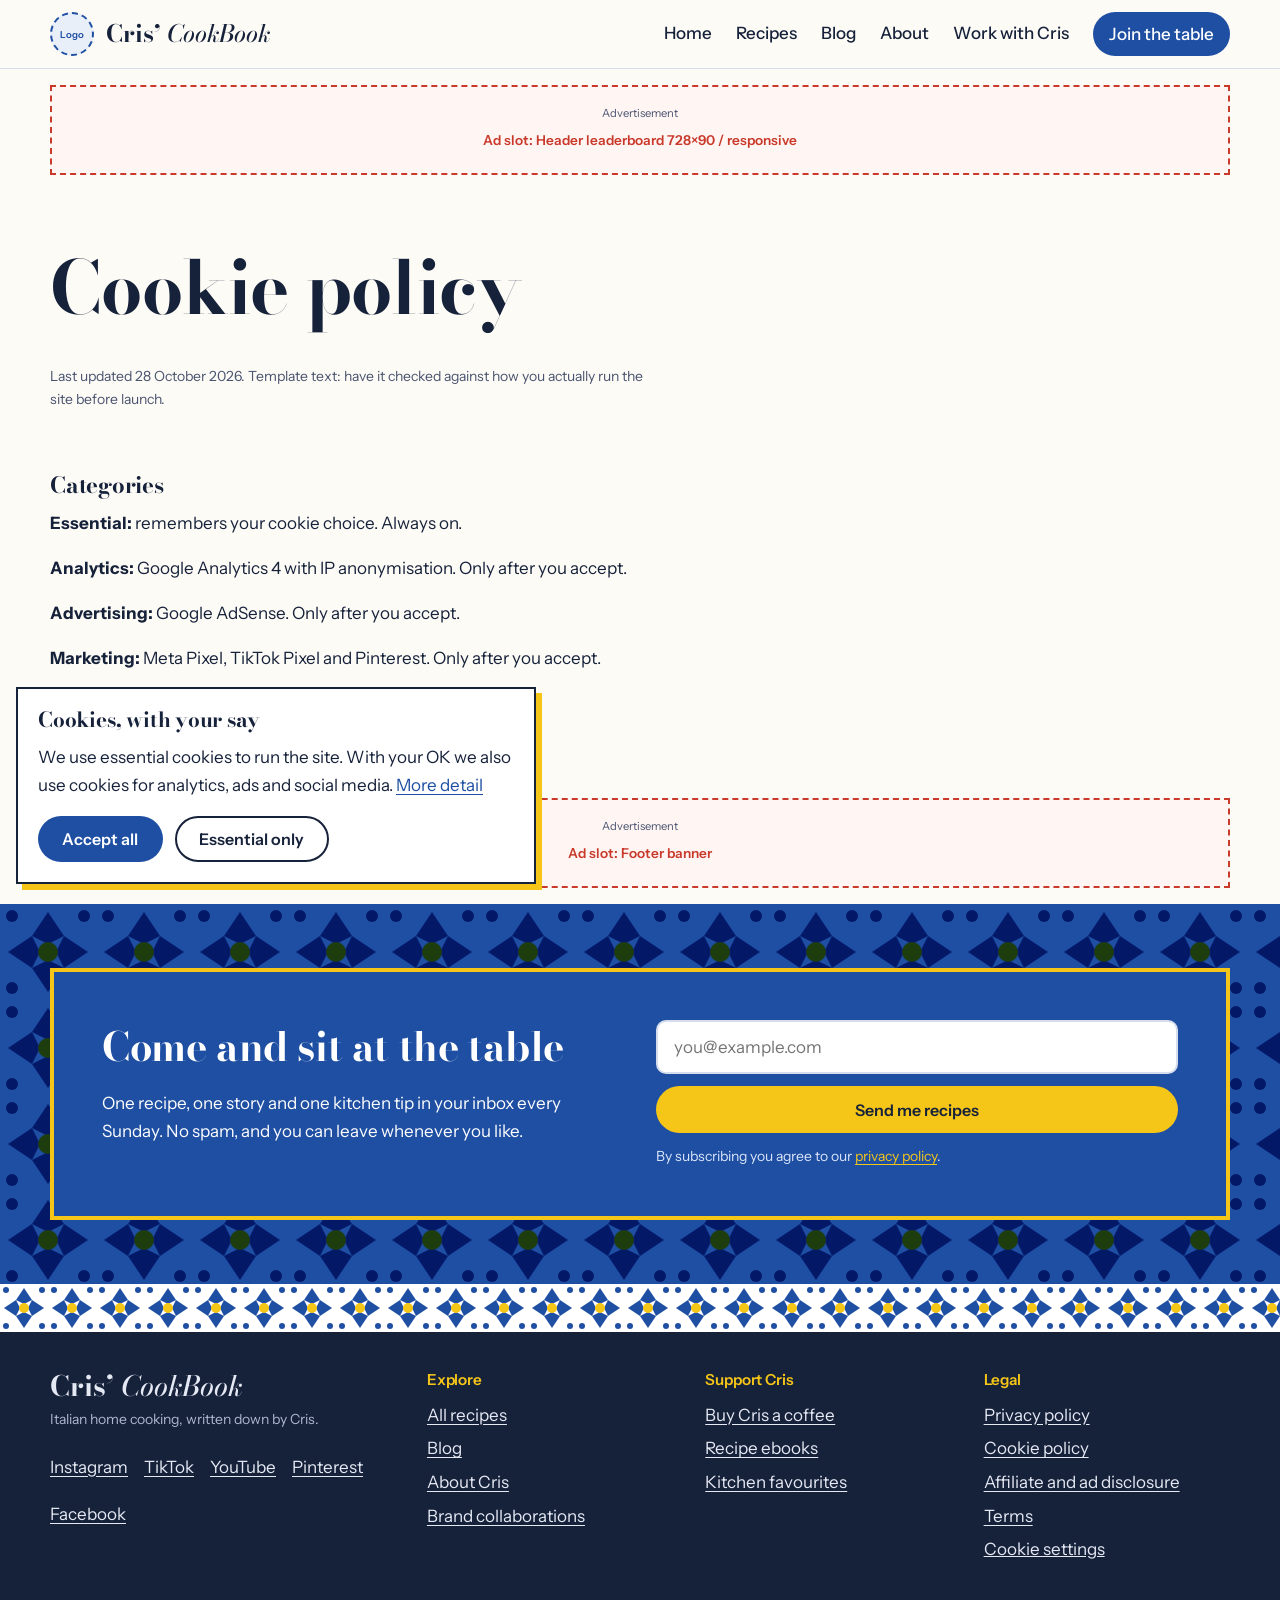
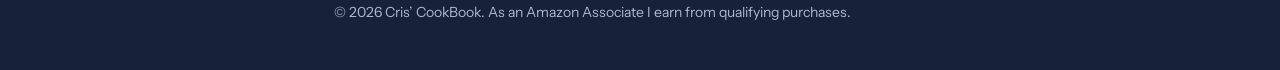
<file: cookies.html>
<!doctype html>
<html lang="en-GB">
<head>
<meta charset="utf-8">
<meta name="viewport" content="width=device-width, initial-scale=1">
<title>Cookie policy | Cris’ CookBook</title>
<meta name="description" content="Cookie policy for Cris’ CookBook.">
<link rel="canonical" href="https://YOUR-DOMAIN.example/cookies.html">
<meta name="theme-color" content="#1E4FA3">

<!-- BRAND: favicon + share image (replace files in /assets/brand/) -->
<link rel="icon" href="assets/brand/favicon.svg" type="image/svg+xml">
<meta property="og:type" content="website">
<meta property="og:site_name" content="Cris’ CookBook">
<meta property="og:title" content="Cookie policy | Cris’ CookBook">
<meta property="og:description" content="Cookie policy for Cris’ CookBook.">
<meta property="og:image" content="https://YOUR-DOMAIN.example/assets/brand/og-image.jpg">
<meta name="twitter:card" content="summary_large_image">

<!-- MONETISATION: Google AdSense site verification (replace the publisher ID) -->
<meta name="google-adsense-account" content="ca-pub-XXXXXXXXXXXXXXXX">

<link rel="preconnect" href="https://fonts.googleapis.com">
<link rel="preconnect" href="https://fonts.gstatic.com" crossorigin>
<link rel="stylesheet" href="https://fonts.googleapis.com/css2?family=Bodoni+Moda:ital,opsz,wght@0,6..96,500;0,6..96,700;1,6..96,500;1,6..96,700&family=Instrument+Sans:wght@400;500;600&display=swap">
<link rel="stylesheet" href="css/styles.css">

<!-- Consent-gated tags. Nothing below runs until the visitor accepts (UK PECR/GDPR).
     Replace the placeholder IDs, then it works. js/main.js activates them. -->
<script type="text/plain" data-consent="ads" data-src="https://pagead2.googlesyndication.com/pagead/js/adsbygoogle.js?client=ca-pub-XXXXXXXXXXXXXXXX" crossorigin="anonymous"></script>
<script type="text/plain" data-consent="analytics" data-src="https://www.googletagmanager.com/gtag/js?id=G-XXXXXXXXXX"></script>
<script type="text/plain" data-consent="analytics">
  window.dataLayer = window.dataLayer || [];
  function gtag(){dataLayer.push(arguments);}
  gtag('js', new Date()); gtag('config', 'G-XXXXXXXXXX', { anonymize_ip: true });
</script>
<script type="text/plain" data-consent="marketing">
  /* Meta (Facebook/Instagram) Pixel: replace XXXXXXXXXXXXXXX */
  !function(f,b,e,v,n,t,s){if(f.fbq)return;n=f.fbq=function(){n.callMethod?n.callMethod.apply(n,arguments):n.queue.push(arguments)};if(!f._fbq)f._fbq=n;n.push=n;n.loaded=!0;n.version='2.0';n.queue=[];t=b.createElement(e);t.async=!0;t.src=v;s=b.getElementsByTagName(e)[0];s.parentNode.insertBefore(t,s)}(window,document,'script','https://connect.facebook.net/en_US/fbevents.js');
  fbq('init', 'XXXXXXXXXXXXXXX'); fbq('track', 'PageView');
</script>
<script type="text/plain" data-consent="marketing">
  /* TikTok Pixel: replace XXXXXXXXXXXXXXXXXXXX */
  !function(w,d,t){w.TiktokAnalyticsObject=t;var ttq=w[t]=w[t]||[];ttq.methods=["page","track","identify","instances","debug","on","off","once","ready","alias","group","enableCookie","disableCookie"],ttq.setAndDefer=function(t,e){t[e]=function(){t.push([e].concat(Array.prototype.slice.call(arguments,0)))}};for(var i=0;i<ttq.methods.length;i++)ttq.setAndDefer(ttq,ttq.methods[i]);ttq.load=function(e){var n="https://analytics.tiktok.com/i18n/pixel/events.js";ttq._i=ttq._i||{},ttq._i[e]=[],ttq._t=ttq._t||{},ttq._t[e]=+new Date;var o=document.createElement("script");o.type="text/javascript",o.async=!0,o.src=n+"?sdkid="+e+"&lib="+t;var a=document.getElementsByTagName("script")[0];a.parentNode.insertBefore(o,a)};ttq.load('XXXXXXXXXXXXXXXXXXXX');ttq.page()}(window,document,'ttq');
</script>
<script type="text/plain" data-consent="marketing" data-src="https://assets.pinterest.com/js/pinit.js" data-pin-hover="true" data-pin-tall="true"></script>
</head><body data-ads="placeholder">
<a class="skip" href="#main">Skip to content</a>
<header class="site-header">
  <div class="wrap bar">
    <a class="brand" href="index.html" aria-label="Cris’ CookBook home">
      <!-- BRAND: logo placeholder. Swap for <img src="assets/brand/logo.svg" alt="Cris’ CookBook"> -->
      <span class="brand__logo slot" data-slot="Logo">Logo</span>
      <span class="brand__name">Cris’ <em>CookBook</em></span>
    </a>
    <button class="nav-toggle" aria-expanded="false" aria-controls="nav">Menu</button>
    <nav id="nav" class="nav" aria-label="Main"><a href="index.html">Home</a><a href="recipes.html">Recipes</a><a href="blog.html">Blog</a><a href="about.html">About</a><a href="contact.html">Work with Cris</a>
      <a class="nav__cta" href="#newsletter">Join the table</a></nav>
  </div>
</header>
<aside class="ad ad--leaderboard" aria-label="Advertisement" data-slot-name="Header leaderboard 728×90 / responsive">
  <span class="ad__tag">Advertisement</span>
  <ins class="adsbygoogle" style="display:block" data-ad-client="ca-pub-XXXXXXXXXXXXXXXX" data-ad-slot="0000000001" data-ad-format="auto" data-full-width-responsive="true"></ins>
  <span class="ad__ph">Ad slot: Header leaderboard 728×90 / responsive</span>
</aside>
<main id="main">
<div class="wrap page-head"><h1>Cookie policy</h1><p class="fine">Last updated 28 October 2026. Template text: have it checked against how you actually run the site before launch.</p></div>
<div class="wrap prose prose--legal">
<h2>Categories</h2>
<p><strong>Essential:</strong> remembers your cookie choice. Always on.</p>
<p><strong>Analytics:</strong> Google Analytics 4 with IP anonymisation. Only after you accept.</p>
<p><strong>Advertising:</strong> Google AdSense. Only after you accept.</p>
<p><strong>Marketing:</strong> Meta Pixel, TikTok Pixel and Pinterest. Only after you accept.</p>
<p><button class="linklike" data-open-consent>Change your cookie settings</button></p></div>
</main>
<aside class="ad ad--leaderboard" aria-label="Advertisement" data-slot-name="Footer banner">
  <span class="ad__tag">Advertisement</span>
  <ins class="adsbygoogle" style="display:block" data-ad-client="ca-pub-XXXXXXXXXXXXXXXX" data-ad-slot="0000000005" data-ad-format="auto" data-full-width-responsive="true"></ins>
  <span class="ad__ph">Ad slot: Footer banner</span>
</aside>
<section class="band band--newsletter" id="newsletter">
  <div class="wrap newsletter">
    <div>
      <h2>Come and sit at the table</h2>
      <p>One recipe, one story and one kitchen tip in your inbox every Sunday. No spam, and you can leave whenever you like.</p>
    </div>
    <!-- MONETISATION: newsletter. Replace action with your Mailchimp / ConvertKit / Beehiiv / MailerLite form URL -->
    <form class="signup" action="https://YOUR-EMAIL-PROVIDER.example/subscribe" method="post" data-form="newsletter">
      <label for="nl-email" class="sr">Email address</label>
      <input id="nl-email" type="email" name="email" placeholder="you@example.com" autocomplete="email" required>
      <button class="btn btn--lemon" type="submit">Send me recipes</button>
      <p class="fine">By subscribing you agree to our <a href="privacy.html">privacy policy</a>.</p>
    </form>
  </div>
</section>
<footer class="site-footer">
  <div class="tiles" aria-hidden="true"></div>
  <div class="wrap foot">
    <div>
      <p class="brand__name brand__name--foot">Cris’ <em>CookBook</em></p>
      <p class="fine">Italian home cooking, written down by Cris.</p>
      <ul class="social" aria-label="Social media">
        <!-- MONETISATION / REACH: replace # with the real profile URLs -->
        <li><a href="https://www.instagram.com/YOUR_HANDLE" rel="me noopener" target="_blank">Instagram</a></li>
        <li><a href="https://www.tiktok.com/@YOUR_HANDLE" rel="me noopener" target="_blank">TikTok</a></li>
        <li><a href="https://www.youtube.com/@YOUR_HANDLE" rel="me noopener" target="_blank">YouTube</a></li>
        <li><a href="https://www.pinterest.com/YOUR_HANDLE" rel="me noopener" target="_blank">Pinterest</a></li>
        <li><a href="https://www.facebook.com/YOUR_HANDLE" rel="me noopener" target="_blank">Facebook</a></li>
      </ul>
    </div>
    <nav aria-label="Explore"><h3>Explore</h3><ul>
      <li><a href="recipes.html">All recipes</a></li><li><a href="blog.html">Blog</a></li>
      <li><a href="about.html">About Cris</a></li><li><a href="contact.html">Brand collaborations</a></li></ul></nav>
    <nav aria-label="Support"><h3>Support Cris</h3><ul>
      <!-- MONETISATION: tip jar and shop links -->
      <li><a href="https://ko-fi.com/YOUR_HANDLE" target="_blank" rel="noopener">Buy Cris a coffee</a></li>
      <li><a href="https://YOUR_STORE.gumroad.com" target="_blank" rel="noopener">Recipe ebooks</a></li>
      <li><a href="kitchen.html">Kitchen favourites</a></li></ul></nav>
    <nav aria-label="Legal"><h3>Legal</h3><ul>
      <li><a href="privacy.html">Privacy policy</a></li><li><a href="cookies.html">Cookie policy</a></li>
      <li><a href="disclosure.html">Affiliate and ad disclosure</a></li><li><a href="terms.html">Terms</a></li>
      <li><button class="linklike" data-open-consent>Cookie settings</button></li></ul></nav>
  </div>
  <p class="wrap fine copy">© <span data-year>2026</span> Cris’ CookBook. As an Amazon Associate I earn from qualifying purchases.</p>
</footer>

<!-- Cookie consent (UK PECR / GDPR). Ads, analytics and marketing tags stay off until accepted. -->
<div class="consent" role="dialog" aria-live="polite" aria-labelledby="consent-title" hidden>
  <h2 id="consent-title">Cookies, with your say</h2>
  <p>We use essential cookies to run the site. With your OK we also use cookies for analytics, ads and social media. <a href="cookies.html">More detail</a></p>
  <div class="consent__row">
    <button class="btn btn--blue" data-consent-accept>Accept all</button>
    <button class="btn btn--ghost" data-consent-essential>Essential only</button>
  </div>
</div>
<script src="js/main.js" defer></script>
</body>
</html>
</file>
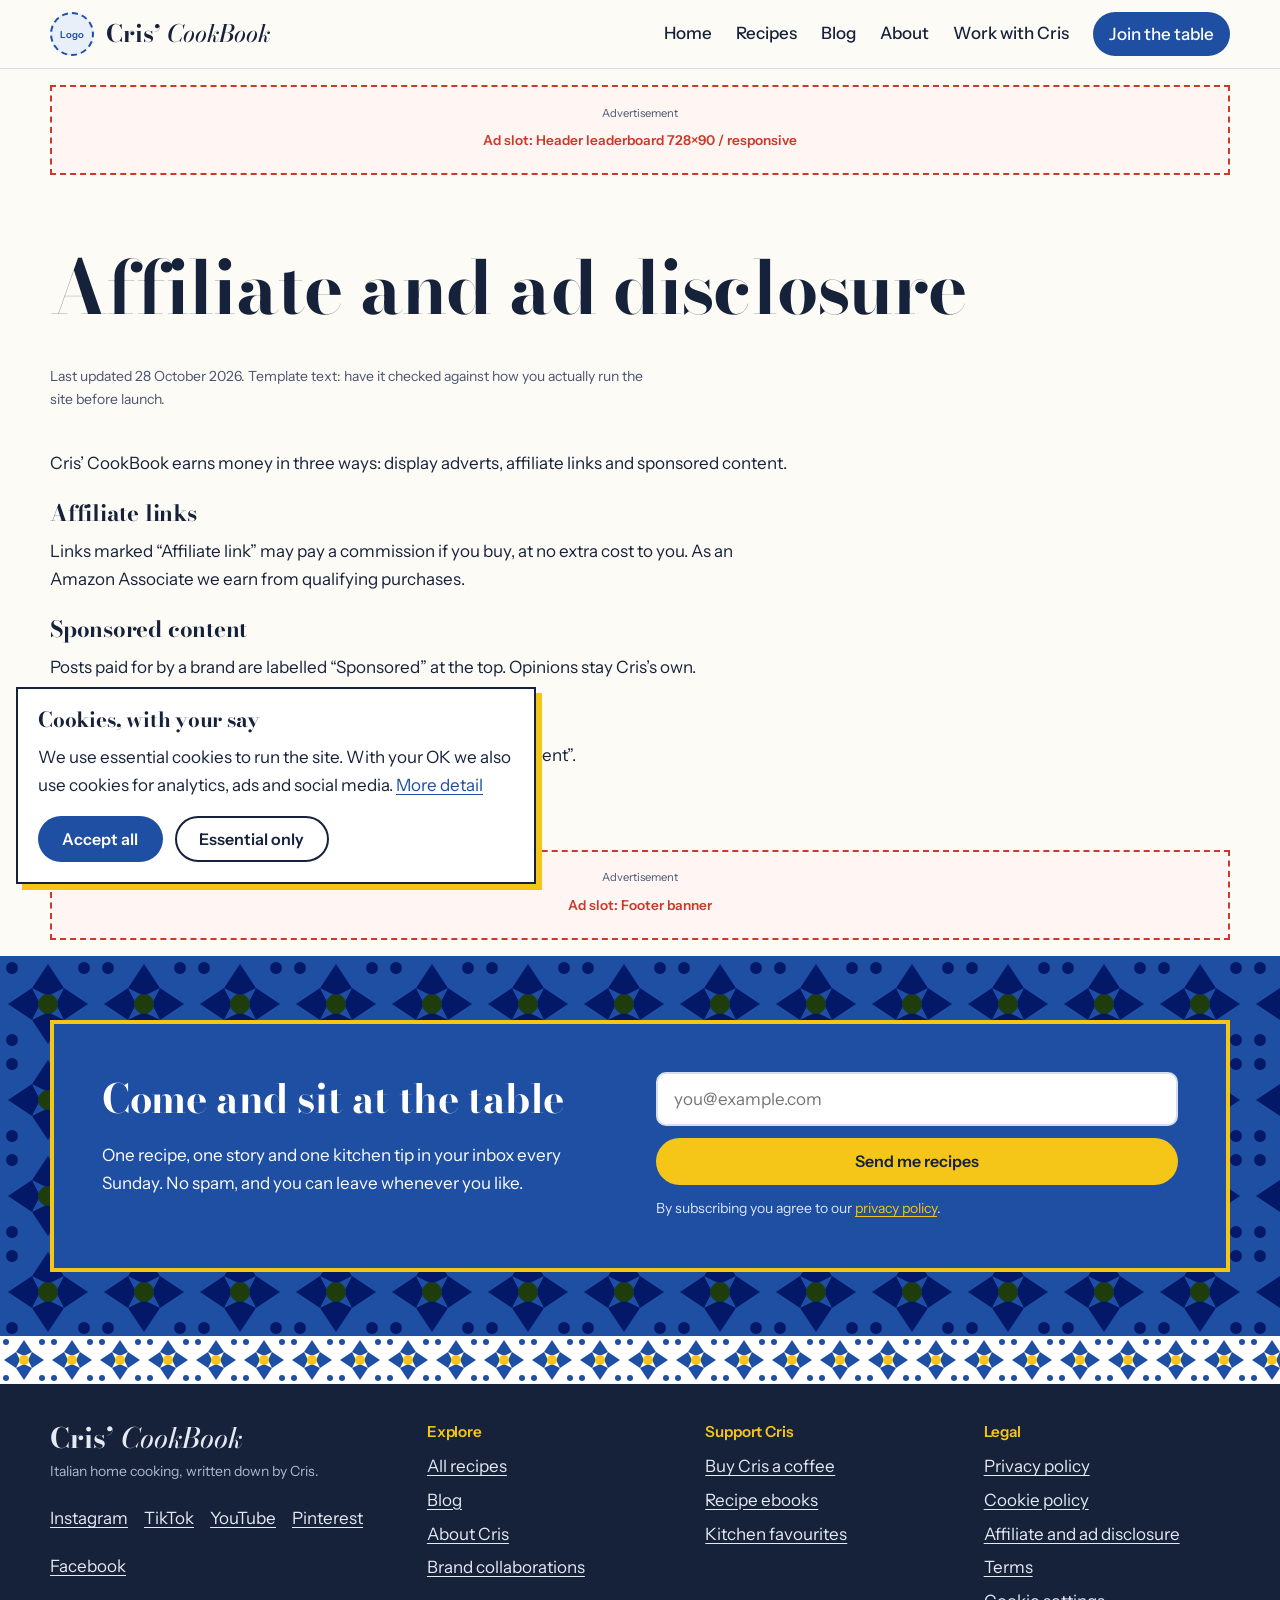
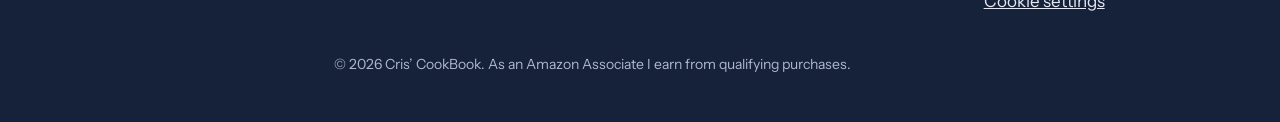
<file: disclosure.html>
<!doctype html>
<html lang="en-GB">
<head>
<meta charset="utf-8">
<meta name="viewport" content="width=device-width, initial-scale=1">
<title>Affiliate and ad disclosure | Cris’ CookBook</title>
<meta name="description" content="Affiliate and ad disclosure for Cris’ CookBook.">
<link rel="canonical" href="https://YOUR-DOMAIN.example/disclosure.html">
<meta name="theme-color" content="#1E4FA3">

<!-- BRAND: favicon + share image (replace files in /assets/brand/) -->
<link rel="icon" href="assets/brand/favicon.svg" type="image/svg+xml">
<meta property="og:type" content="website">
<meta property="og:site_name" content="Cris’ CookBook">
<meta property="og:title" content="Affiliate and ad disclosure | Cris’ CookBook">
<meta property="og:description" content="Affiliate and ad disclosure for Cris’ CookBook.">
<meta property="og:image" content="https://YOUR-DOMAIN.example/assets/brand/og-image.jpg">
<meta name="twitter:card" content="summary_large_image">

<!-- MONETISATION: Google AdSense site verification (replace the publisher ID) -->
<meta name="google-adsense-account" content="ca-pub-XXXXXXXXXXXXXXXX">

<link rel="preconnect" href="https://fonts.googleapis.com">
<link rel="preconnect" href="https://fonts.gstatic.com" crossorigin>
<link rel="stylesheet" href="https://fonts.googleapis.com/css2?family=Bodoni+Moda:ital,opsz,wght@0,6..96,500;0,6..96,700;1,6..96,500;1,6..96,700&family=Instrument+Sans:wght@400;500;600&display=swap">
<link rel="stylesheet" href="css/styles.css">

<!-- Consent-gated tags. Nothing below runs until the visitor accepts (UK PECR/GDPR).
     Replace the placeholder IDs, then it works. js/main.js activates them. -->
<script type="text/plain" data-consent="ads" data-src="https://pagead2.googlesyndication.com/pagead/js/adsbygoogle.js?client=ca-pub-XXXXXXXXXXXXXXXX" crossorigin="anonymous"></script>
<script type="text/plain" data-consent="analytics" data-src="https://www.googletagmanager.com/gtag/js?id=G-XXXXXXXXXX"></script>
<script type="text/plain" data-consent="analytics">
  window.dataLayer = window.dataLayer || [];
  function gtag(){dataLayer.push(arguments);}
  gtag('js', new Date()); gtag('config', 'G-XXXXXXXXXX', { anonymize_ip: true });
</script>
<script type="text/plain" data-consent="marketing">
  /* Meta (Facebook/Instagram) Pixel: replace XXXXXXXXXXXXXXX */
  !function(f,b,e,v,n,t,s){if(f.fbq)return;n=f.fbq=function(){n.callMethod?n.callMethod.apply(n,arguments):n.queue.push(arguments)};if(!f._fbq)f._fbq=n;n.push=n;n.loaded=!0;n.version='2.0';n.queue=[];t=b.createElement(e);t.async=!0;t.src=v;s=b.getElementsByTagName(e)[0];s.parentNode.insertBefore(t,s)}(window,document,'script','https://connect.facebook.net/en_US/fbevents.js');
  fbq('init', 'XXXXXXXXXXXXXXX'); fbq('track', 'PageView');
</script>
<script type="text/plain" data-consent="marketing">
  /* TikTok Pixel: replace XXXXXXXXXXXXXXXXXXXX */
  !function(w,d,t){w.TiktokAnalyticsObject=t;var ttq=w[t]=w[t]||[];ttq.methods=["page","track","identify","instances","debug","on","off","once","ready","alias","group","enableCookie","disableCookie"],ttq.setAndDefer=function(t,e){t[e]=function(){t.push([e].concat(Array.prototype.slice.call(arguments,0)))}};for(var i=0;i<ttq.methods.length;i++)ttq.setAndDefer(ttq,ttq.methods[i]);ttq.load=function(e){var n="https://analytics.tiktok.com/i18n/pixel/events.js";ttq._i=ttq._i||{},ttq._i[e]=[],ttq._t=ttq._t||{},ttq._t[e]=+new Date;var o=document.createElement("script");o.type="text/javascript",o.async=!0,o.src=n+"?sdkid="+e+"&lib="+t;var a=document.getElementsByTagName("script")[0];a.parentNode.insertBefore(o,a)};ttq.load('XXXXXXXXXXXXXXXXXXXX');ttq.page()}(window,document,'ttq');
</script>
<script type="text/plain" data-consent="marketing" data-src="https://assets.pinterest.com/js/pinit.js" data-pin-hover="true" data-pin-tall="true"></script>
</head><body data-ads="placeholder">
<a class="skip" href="#main">Skip to content</a>
<header class="site-header">
  <div class="wrap bar">
    <a class="brand" href="index.html" aria-label="Cris’ CookBook home">
      <!-- BRAND: logo placeholder. Swap for <img src="assets/brand/logo.svg" alt="Cris’ CookBook"> -->
      <span class="brand__logo slot" data-slot="Logo">Logo</span>
      <span class="brand__name">Cris’ <em>CookBook</em></span>
    </a>
    <button class="nav-toggle" aria-expanded="false" aria-controls="nav">Menu</button>
    <nav id="nav" class="nav" aria-label="Main"><a href="index.html">Home</a><a href="recipes.html">Recipes</a><a href="blog.html">Blog</a><a href="about.html">About</a><a href="contact.html">Work with Cris</a>
      <a class="nav__cta" href="#newsletter">Join the table</a></nav>
  </div>
</header>
<aside class="ad ad--leaderboard" aria-label="Advertisement" data-slot-name="Header leaderboard 728×90 / responsive">
  <span class="ad__tag">Advertisement</span>
  <ins class="adsbygoogle" style="display:block" data-ad-client="ca-pub-XXXXXXXXXXXXXXXX" data-ad-slot="0000000001" data-ad-format="auto" data-full-width-responsive="true"></ins>
  <span class="ad__ph">Ad slot: Header leaderboard 728×90 / responsive</span>
</aside>
<main id="main">
<div class="wrap page-head"><h1>Affiliate and ad disclosure</h1><p class="fine">Last updated 28 October 2026. Template text: have it checked against how you actually run the site before launch.</p></div>
<div class="wrap prose prose--legal">
<p>Cris’ CookBook earns money in three ways: display adverts, affiliate links and sponsored content.</p>
<h2>Affiliate links</h2><p>Links marked “Affiliate link” may pay a commission if you buy, at no extra cost to you. As an Amazon Associate we earn from qualifying purchases.</p>
<h2>Sponsored content</h2><p>Posts paid for by a brand are labelled “Sponsored” at the top. Opinions stay Cris’s own.</p>
<h2>Adverts</h2><p>Ads are served by Google AdSense and are labelled “Advertisement”.</p></div>
</main>
<aside class="ad ad--leaderboard" aria-label="Advertisement" data-slot-name="Footer banner">
  <span class="ad__tag">Advertisement</span>
  <ins class="adsbygoogle" style="display:block" data-ad-client="ca-pub-XXXXXXXXXXXXXXXX" data-ad-slot="0000000005" data-ad-format="auto" data-full-width-responsive="true"></ins>
  <span class="ad__ph">Ad slot: Footer banner</span>
</aside>
<section class="band band--newsletter" id="newsletter">
  <div class="wrap newsletter">
    <div>
      <h2>Come and sit at the table</h2>
      <p>One recipe, one story and one kitchen tip in your inbox every Sunday. No spam, and you can leave whenever you like.</p>
    </div>
    <!-- MONETISATION: newsletter. Replace action with your Mailchimp / ConvertKit / Beehiiv / MailerLite form URL -->
    <form class="signup" action="https://YOUR-EMAIL-PROVIDER.example/subscribe" method="post" data-form="newsletter">
      <label for="nl-email" class="sr">Email address</label>
      <input id="nl-email" type="email" name="email" placeholder="you@example.com" autocomplete="email" required>
      <button class="btn btn--lemon" type="submit">Send me recipes</button>
      <p class="fine">By subscribing you agree to our <a href="privacy.html">privacy policy</a>.</p>
    </form>
  </div>
</section>
<footer class="site-footer">
  <div class="tiles" aria-hidden="true"></div>
  <div class="wrap foot">
    <div>
      <p class="brand__name brand__name--foot">Cris’ <em>CookBook</em></p>
      <p class="fine">Italian home cooking, written down by Cris.</p>
      <ul class="social" aria-label="Social media">
        <!-- MONETISATION / REACH: replace # with the real profile URLs -->
        <li><a href="https://www.instagram.com/YOUR_HANDLE" rel="me noopener" target="_blank">Instagram</a></li>
        <li><a href="https://www.tiktok.com/@YOUR_HANDLE" rel="me noopener" target="_blank">TikTok</a></li>
        <li><a href="https://www.youtube.com/@YOUR_HANDLE" rel="me noopener" target="_blank">YouTube</a></li>
        <li><a href="https://www.pinterest.com/YOUR_HANDLE" rel="me noopener" target="_blank">Pinterest</a></li>
        <li><a href="https://www.facebook.com/YOUR_HANDLE" rel="me noopener" target="_blank">Facebook</a></li>
      </ul>
    </div>
    <nav aria-label="Explore"><h3>Explore</h3><ul>
      <li><a href="recipes.html">All recipes</a></li><li><a href="blog.html">Blog</a></li>
      <li><a href="about.html">About Cris</a></li><li><a href="contact.html">Brand collaborations</a></li></ul></nav>
    <nav aria-label="Support"><h3>Support Cris</h3><ul>
      <!-- MONETISATION: tip jar and shop links -->
      <li><a href="https://ko-fi.com/YOUR_HANDLE" target="_blank" rel="noopener">Buy Cris a coffee</a></li>
      <li><a href="https://YOUR_STORE.gumroad.com" target="_blank" rel="noopener">Recipe ebooks</a></li>
      <li><a href="kitchen.html">Kitchen favourites</a></li></ul></nav>
    <nav aria-label="Legal"><h3>Legal</h3><ul>
      <li><a href="privacy.html">Privacy policy</a></li><li><a href="cookies.html">Cookie policy</a></li>
      <li><a href="disclosure.html">Affiliate and ad disclosure</a></li><li><a href="terms.html">Terms</a></li>
      <li><button class="linklike" data-open-consent>Cookie settings</button></li></ul></nav>
  </div>
  <p class="wrap fine copy">© <span data-year>2026</span> Cris’ CookBook. As an Amazon Associate I earn from qualifying purchases.</p>
</footer>

<!-- Cookie consent (UK PECR / GDPR). Ads, analytics and marketing tags stay off until accepted. -->
<div class="consent" role="dialog" aria-live="polite" aria-labelledby="consent-title" hidden>
  <h2 id="consent-title">Cookies, with your say</h2>
  <p>We use essential cookies to run the site. With your OK we also use cookies for analytics, ads and social media. <a href="cookies.html">More detail</a></p>
  <div class="consent__row">
    <button class="btn btn--blue" data-consent-accept>Accept all</button>
    <button class="btn btn--ghost" data-consent-essential>Essential only</button>
  </div>
</div>
<script src="js/main.js" defer></script>
</body>
</html>
</file>
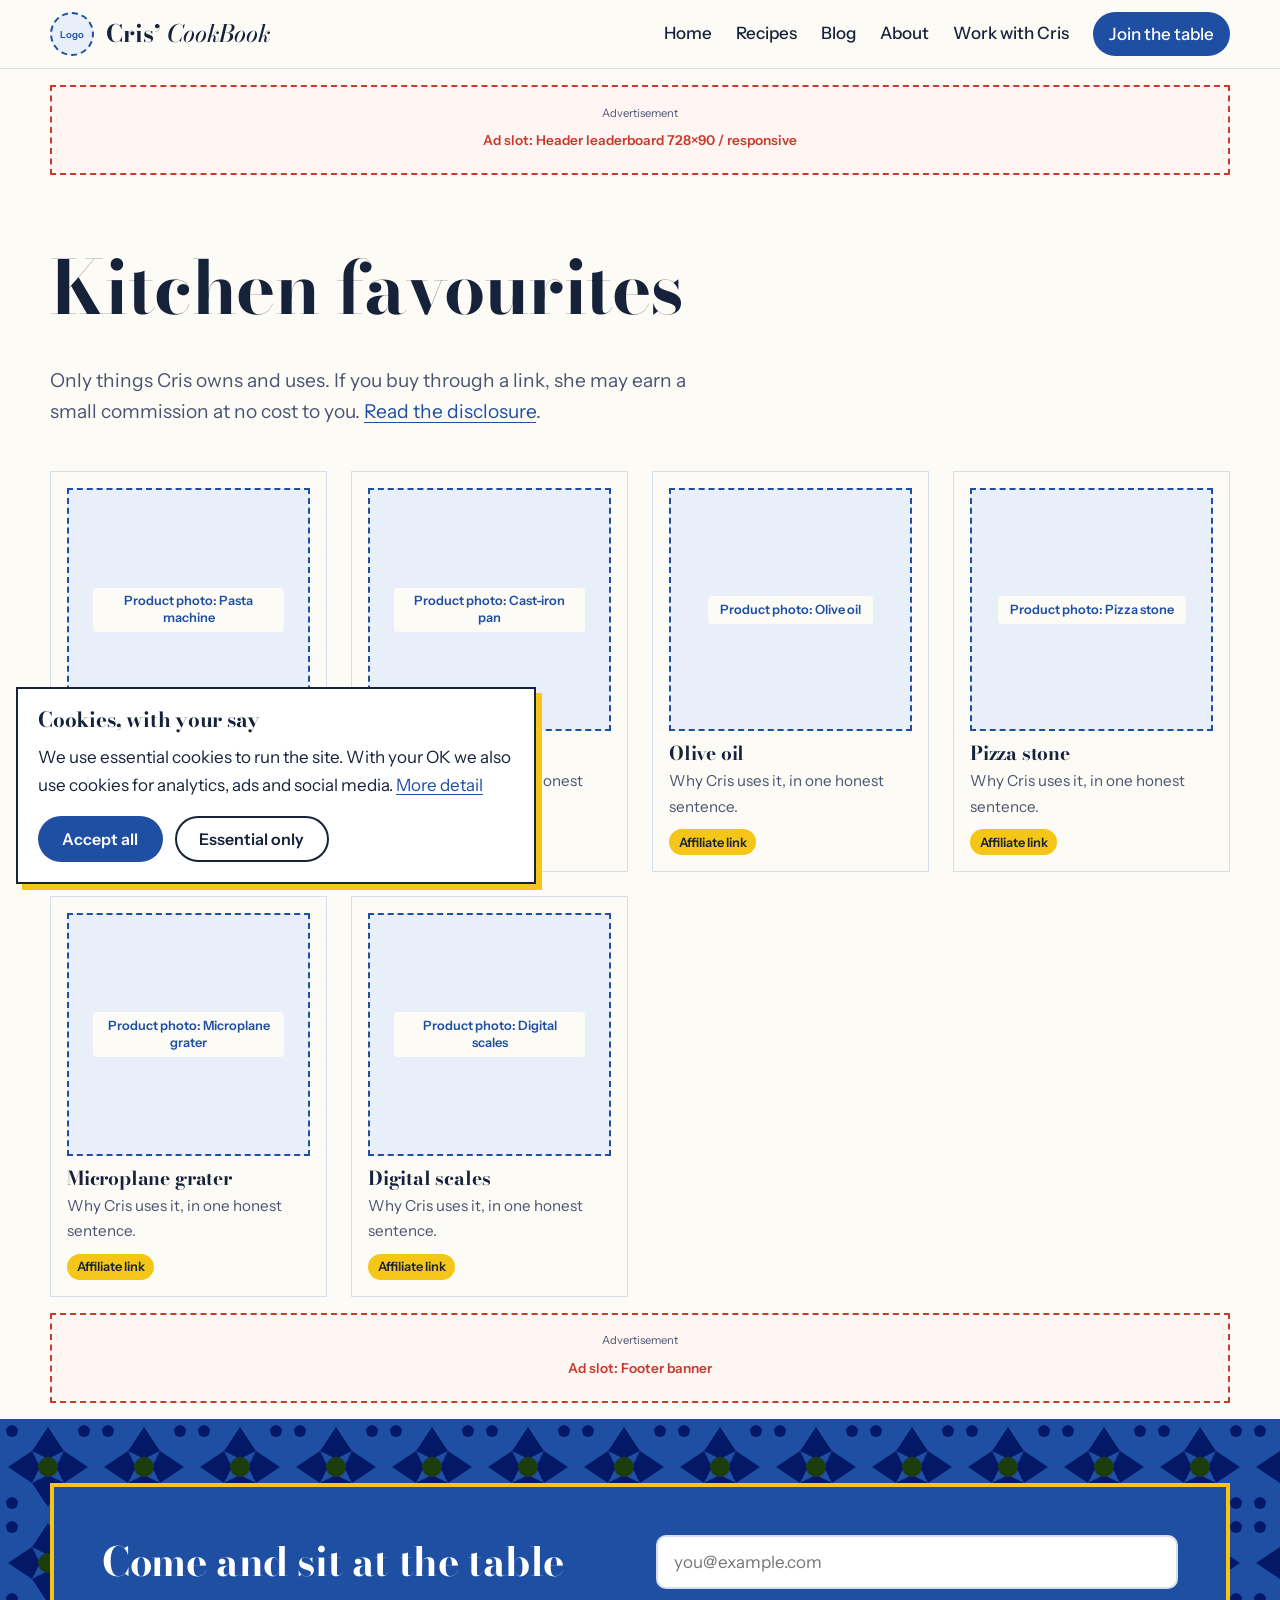
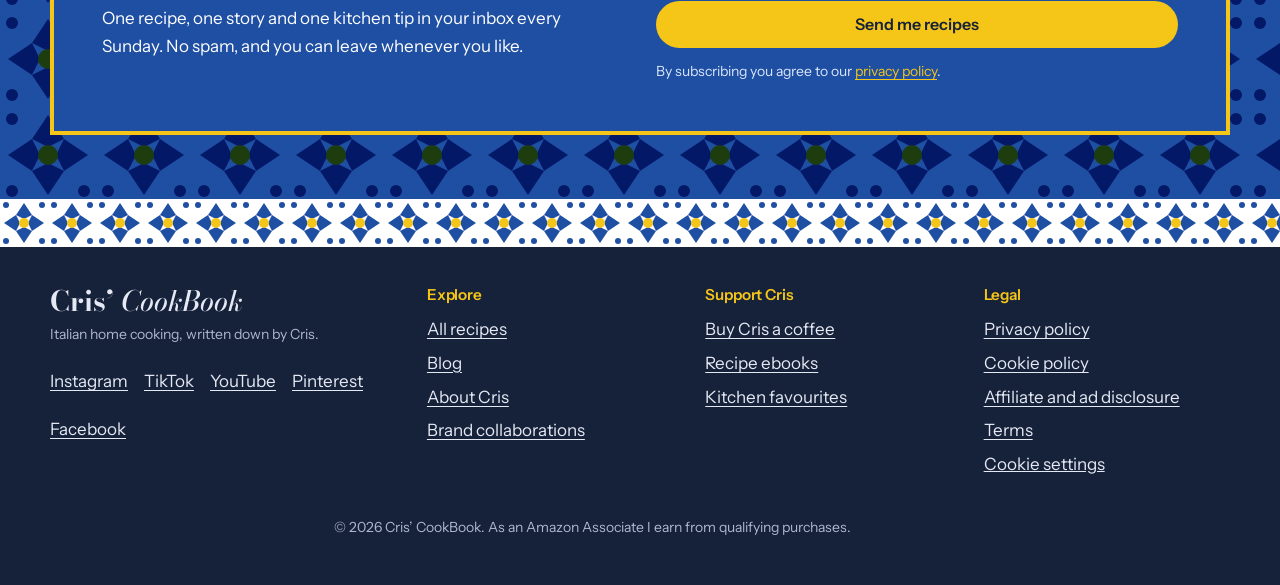
<file: kitchen.html>
<!doctype html>
<html lang="en-GB">
<head>
<meta charset="utf-8">
<meta name="viewport" content="width=device-width, initial-scale=1">
<title>Kitchen favourites | Cris’ CookBook</title>
<meta name="description" content="The tools and ingredients Cris cooks with every week.">
<link rel="canonical" href="https://YOUR-DOMAIN.example/kitchen.html">
<meta name="theme-color" content="#1E4FA3">

<!-- BRAND: favicon + share image (replace files in /assets/brand/) -->
<link rel="icon" href="assets/brand/favicon.svg" type="image/svg+xml">
<meta property="og:type" content="website">
<meta property="og:site_name" content="Cris’ CookBook">
<meta property="og:title" content="Kitchen favourites | Cris’ CookBook">
<meta property="og:description" content="The tools and ingredients Cris cooks with every week.">
<meta property="og:image" content="https://YOUR-DOMAIN.example/assets/brand/og-image.jpg">
<meta name="twitter:card" content="summary_large_image">

<!-- MONETISATION: Google AdSense site verification (replace the publisher ID) -->
<meta name="google-adsense-account" content="ca-pub-XXXXXXXXXXXXXXXX">

<link rel="preconnect" href="https://fonts.googleapis.com">
<link rel="preconnect" href="https://fonts.gstatic.com" crossorigin>
<link rel="stylesheet" href="https://fonts.googleapis.com/css2?family=Bodoni+Moda:ital,opsz,wght@0,6..96,500;0,6..96,700;1,6..96,500;1,6..96,700&family=Instrument+Sans:wght@400;500;600&display=swap">
<link rel="stylesheet" href="css/styles.css">

<!-- Consent-gated tags. Nothing below runs until the visitor accepts (UK PECR/GDPR).
     Replace the placeholder IDs, then it works. js/main.js activates them. -->
<script type="text/plain" data-consent="ads" data-src="https://pagead2.googlesyndication.com/pagead/js/adsbygoogle.js?client=ca-pub-XXXXXXXXXXXXXXXX" crossorigin="anonymous"></script>
<script type="text/plain" data-consent="analytics" data-src="https://www.googletagmanager.com/gtag/js?id=G-XXXXXXXXXX"></script>
<script type="text/plain" data-consent="analytics">
  window.dataLayer = window.dataLayer || [];
  function gtag(){dataLayer.push(arguments);}
  gtag('js', new Date()); gtag('config', 'G-XXXXXXXXXX', { anonymize_ip: true });
</script>
<script type="text/plain" data-consent="marketing">
  /* Meta (Facebook/Instagram) Pixel: replace XXXXXXXXXXXXXXX */
  !function(f,b,e,v,n,t,s){if(f.fbq)return;n=f.fbq=function(){n.callMethod?n.callMethod.apply(n,arguments):n.queue.push(arguments)};if(!f._fbq)f._fbq=n;n.push=n;n.loaded=!0;n.version='2.0';n.queue=[];t=b.createElement(e);t.async=!0;t.src=v;s=b.getElementsByTagName(e)[0];s.parentNode.insertBefore(t,s)}(window,document,'script','https://connect.facebook.net/en_US/fbevents.js');
  fbq('init', 'XXXXXXXXXXXXXXX'); fbq('track', 'PageView');
</script>
<script type="text/plain" data-consent="marketing">
  /* TikTok Pixel: replace XXXXXXXXXXXXXXXXXXXX */
  !function(w,d,t){w.TiktokAnalyticsObject=t;var ttq=w[t]=w[t]||[];ttq.methods=["page","track","identify","instances","debug","on","off","once","ready","alias","group","enableCookie","disableCookie"],ttq.setAndDefer=function(t,e){t[e]=function(){t.push([e].concat(Array.prototype.slice.call(arguments,0)))}};for(var i=0;i<ttq.methods.length;i++)ttq.setAndDefer(ttq,ttq.methods[i]);ttq.load=function(e){var n="https://analytics.tiktok.com/i18n/pixel/events.js";ttq._i=ttq._i||{},ttq._i[e]=[],ttq._t=ttq._t||{},ttq._t[e]=+new Date;var o=document.createElement("script");o.type="text/javascript",o.async=!0,o.src=n+"?sdkid="+e+"&lib="+t;var a=document.getElementsByTagName("script")[0];a.parentNode.insertBefore(o,a)};ttq.load('XXXXXXXXXXXXXXXXXXXX');ttq.page()}(window,document,'ttq');
</script>
<script type="text/plain" data-consent="marketing" data-src="https://assets.pinterest.com/js/pinit.js" data-pin-hover="true" data-pin-tall="true"></script>
</head><body data-ads="placeholder">
<a class="skip" href="#main">Skip to content</a>
<header class="site-header">
  <div class="wrap bar">
    <a class="brand" href="index.html" aria-label="Cris’ CookBook home">
      <!-- BRAND: logo placeholder. Swap for <img src="assets/brand/logo.svg" alt="Cris’ CookBook"> -->
      <span class="brand__logo slot" data-slot="Logo">Logo</span>
      <span class="brand__name">Cris’ <em>CookBook</em></span>
    </a>
    <button class="nav-toggle" aria-expanded="false" aria-controls="nav">Menu</button>
    <nav id="nav" class="nav" aria-label="Main"><a href="index.html">Home</a><a href="recipes.html">Recipes</a><a href="blog.html">Blog</a><a href="about.html">About</a><a href="contact.html">Work with Cris</a>
      <a class="nav__cta" href="#newsletter">Join the table</a></nav>
  </div>
</header>
<aside class="ad ad--leaderboard" aria-label="Advertisement" data-slot-name="Header leaderboard 728×90 / responsive">
  <span class="ad__tag">Advertisement</span>
  <ins class="adsbygoogle" style="display:block" data-ad-client="ca-pub-XXXXXXXXXXXXXXXX" data-ad-slot="0000000001" data-ad-format="auto" data-full-width-responsive="true"></ins>
  <span class="ad__ph">Ad slot: Header leaderboard 728×90 / responsive</span>
</aside>
<main id="main">
<div class="wrap page-head"><h1>Kitchen favourites</h1><p class="lede">Only things Cris owns and uses. If you buy through a link, she may earn a small commission at no cost to you. <a href="disclosure.html">Read the disclosure</a>.</p></div>
<div class="wrap"><ul class="picks picks--3"><li><a href="https://www.amazon.co.uk/dp/PRODUCT_ASIN?tag=YOUR-TAG-21" rel="sponsored nofollow noopener" target="_blank"><div class="ph ph--sq slot" data-slot="Product photo: Pasta machine" role="img" aria-label="Placeholder: Product photo: Pasta machine"><span>Product photo: Pasta machine</span></div><h2>Pasta machine</h2><p>Why Cris uses it, in one honest sentence.</p><span class="pill">Affiliate link</span></a></li><li><a href="https://www.amazon.co.uk/dp/PRODUCT_ASIN?tag=YOUR-TAG-21" rel="sponsored nofollow noopener" target="_blank"><div class="ph ph--sq slot" data-slot="Product photo: Cast-iron pan" role="img" aria-label="Placeholder: Product photo: Cast-iron pan"><span>Product photo: Cast-iron pan</span></div><h2>Cast-iron pan</h2><p>Why Cris uses it, in one honest sentence.</p><span class="pill">Affiliate link</span></a></li><li><a href="https://www.amazon.co.uk/dp/PRODUCT_ASIN?tag=YOUR-TAG-21" rel="sponsored nofollow noopener" target="_blank"><div class="ph ph--sq slot" data-slot="Product photo: Olive oil" role="img" aria-label="Placeholder: Product photo: Olive oil"><span>Product photo: Olive oil</span></div><h2>Olive oil</h2><p>Why Cris uses it, in one honest sentence.</p><span class="pill">Affiliate link</span></a></li><li><a href="https://www.amazon.co.uk/dp/PRODUCT_ASIN?tag=YOUR-TAG-21" rel="sponsored nofollow noopener" target="_blank"><div class="ph ph--sq slot" data-slot="Product photo: Pizza stone" role="img" aria-label="Placeholder: Product photo: Pizza stone"><span>Product photo: Pizza stone</span></div><h2>Pizza stone</h2><p>Why Cris uses it, in one honest sentence.</p><span class="pill">Affiliate link</span></a></li><li><a href="https://www.amazon.co.uk/dp/PRODUCT_ASIN?tag=YOUR-TAG-21" rel="sponsored nofollow noopener" target="_blank"><div class="ph ph--sq slot" data-slot="Product photo: Microplane grater" role="img" aria-label="Placeholder: Product photo: Microplane grater"><span>Product photo: Microplane grater</span></div><h2>Microplane grater</h2><p>Why Cris uses it, in one honest sentence.</p><span class="pill">Affiliate link</span></a></li><li><a href="https://www.amazon.co.uk/dp/PRODUCT_ASIN?tag=YOUR-TAG-21" rel="sponsored nofollow noopener" target="_blank"><div class="ph ph--sq slot" data-slot="Product photo: Digital scales" role="img" aria-label="Placeholder: Product photo: Digital scales"><span>Product photo: Digital scales</span></div><h2>Digital scales</h2><p>Why Cris uses it, in one honest sentence.</p><span class="pill">Affiliate link</span></a></li></ul></div>
</main>
<aside class="ad ad--leaderboard" aria-label="Advertisement" data-slot-name="Footer banner">
  <span class="ad__tag">Advertisement</span>
  <ins class="adsbygoogle" style="display:block" data-ad-client="ca-pub-XXXXXXXXXXXXXXXX" data-ad-slot="0000000005" data-ad-format="auto" data-full-width-responsive="true"></ins>
  <span class="ad__ph">Ad slot: Footer banner</span>
</aside>
<section class="band band--newsletter" id="newsletter">
  <div class="wrap newsletter">
    <div>
      <h2>Come and sit at the table</h2>
      <p>One recipe, one story and one kitchen tip in your inbox every Sunday. No spam, and you can leave whenever you like.</p>
    </div>
    <!-- MONETISATION: newsletter. Replace action with your Mailchimp / ConvertKit / Beehiiv / MailerLite form URL -->
    <form class="signup" action="https://YOUR-EMAIL-PROVIDER.example/subscribe" method="post" data-form="newsletter">
      <label for="nl-email" class="sr">Email address</label>
      <input id="nl-email" type="email" name="email" placeholder="you@example.com" autocomplete="email" required>
      <button class="btn btn--lemon" type="submit">Send me recipes</button>
      <p class="fine">By subscribing you agree to our <a href="privacy.html">privacy policy</a>.</p>
    </form>
  </div>
</section>
<footer class="site-footer">
  <div class="tiles" aria-hidden="true"></div>
  <div class="wrap foot">
    <div>
      <p class="brand__name brand__name--foot">Cris’ <em>CookBook</em></p>
      <p class="fine">Italian home cooking, written down by Cris.</p>
      <ul class="social" aria-label="Social media">
        <!-- MONETISATION / REACH: replace # with the real profile URLs -->
        <li><a href="https://www.instagram.com/YOUR_HANDLE" rel="me noopener" target="_blank">Instagram</a></li>
        <li><a href="https://www.tiktok.com/@YOUR_HANDLE" rel="me noopener" target="_blank">TikTok</a></li>
        <li><a href="https://www.youtube.com/@YOUR_HANDLE" rel="me noopener" target="_blank">YouTube</a></li>
        <li><a href="https://www.pinterest.com/YOUR_HANDLE" rel="me noopener" target="_blank">Pinterest</a></li>
        <li><a href="https://www.facebook.com/YOUR_HANDLE" rel="me noopener" target="_blank">Facebook</a></li>
      </ul>
    </div>
    <nav aria-label="Explore"><h3>Explore</h3><ul>
      <li><a href="recipes.html">All recipes</a></li><li><a href="blog.html">Blog</a></li>
      <li><a href="about.html">About Cris</a></li><li><a href="contact.html">Brand collaborations</a></li></ul></nav>
    <nav aria-label="Support"><h3>Support Cris</h3><ul>
      <!-- MONETISATION: tip jar and shop links -->
      <li><a href="https://ko-fi.com/YOUR_HANDLE" target="_blank" rel="noopener">Buy Cris a coffee</a></li>
      <li><a href="https://YOUR_STORE.gumroad.com" target="_blank" rel="noopener">Recipe ebooks</a></li>
      <li><a href="kitchen.html">Kitchen favourites</a></li></ul></nav>
    <nav aria-label="Legal"><h3>Legal</h3><ul>
      <li><a href="privacy.html">Privacy policy</a></li><li><a href="cookies.html">Cookie policy</a></li>
      <li><a href="disclosure.html">Affiliate and ad disclosure</a></li><li><a href="terms.html">Terms</a></li>
      <li><button class="linklike" data-open-consent>Cookie settings</button></li></ul></nav>
  </div>
  <p class="wrap fine copy">© <span data-year>2026</span> Cris’ CookBook. As an Amazon Associate I earn from qualifying purchases.</p>
</footer>

<!-- Cookie consent (UK PECR / GDPR). Ads, analytics and marketing tags stay off until accepted. -->
<div class="consent" role="dialog" aria-live="polite" aria-labelledby="consent-title" hidden>
  <h2 id="consent-title">Cookies, with your say</h2>
  <p>We use essential cookies to run the site. With your OK we also use cookies for analytics, ads and social media. <a href="cookies.html">More detail</a></p>
  <div class="consent__row">
    <button class="btn btn--blue" data-consent-accept>Accept all</button>
    <button class="btn btn--ghost" data-consent-essential>Essential only</button>
  </div>
</div>
<script src="js/main.js" defer></script>
</body>
</html>
</file>
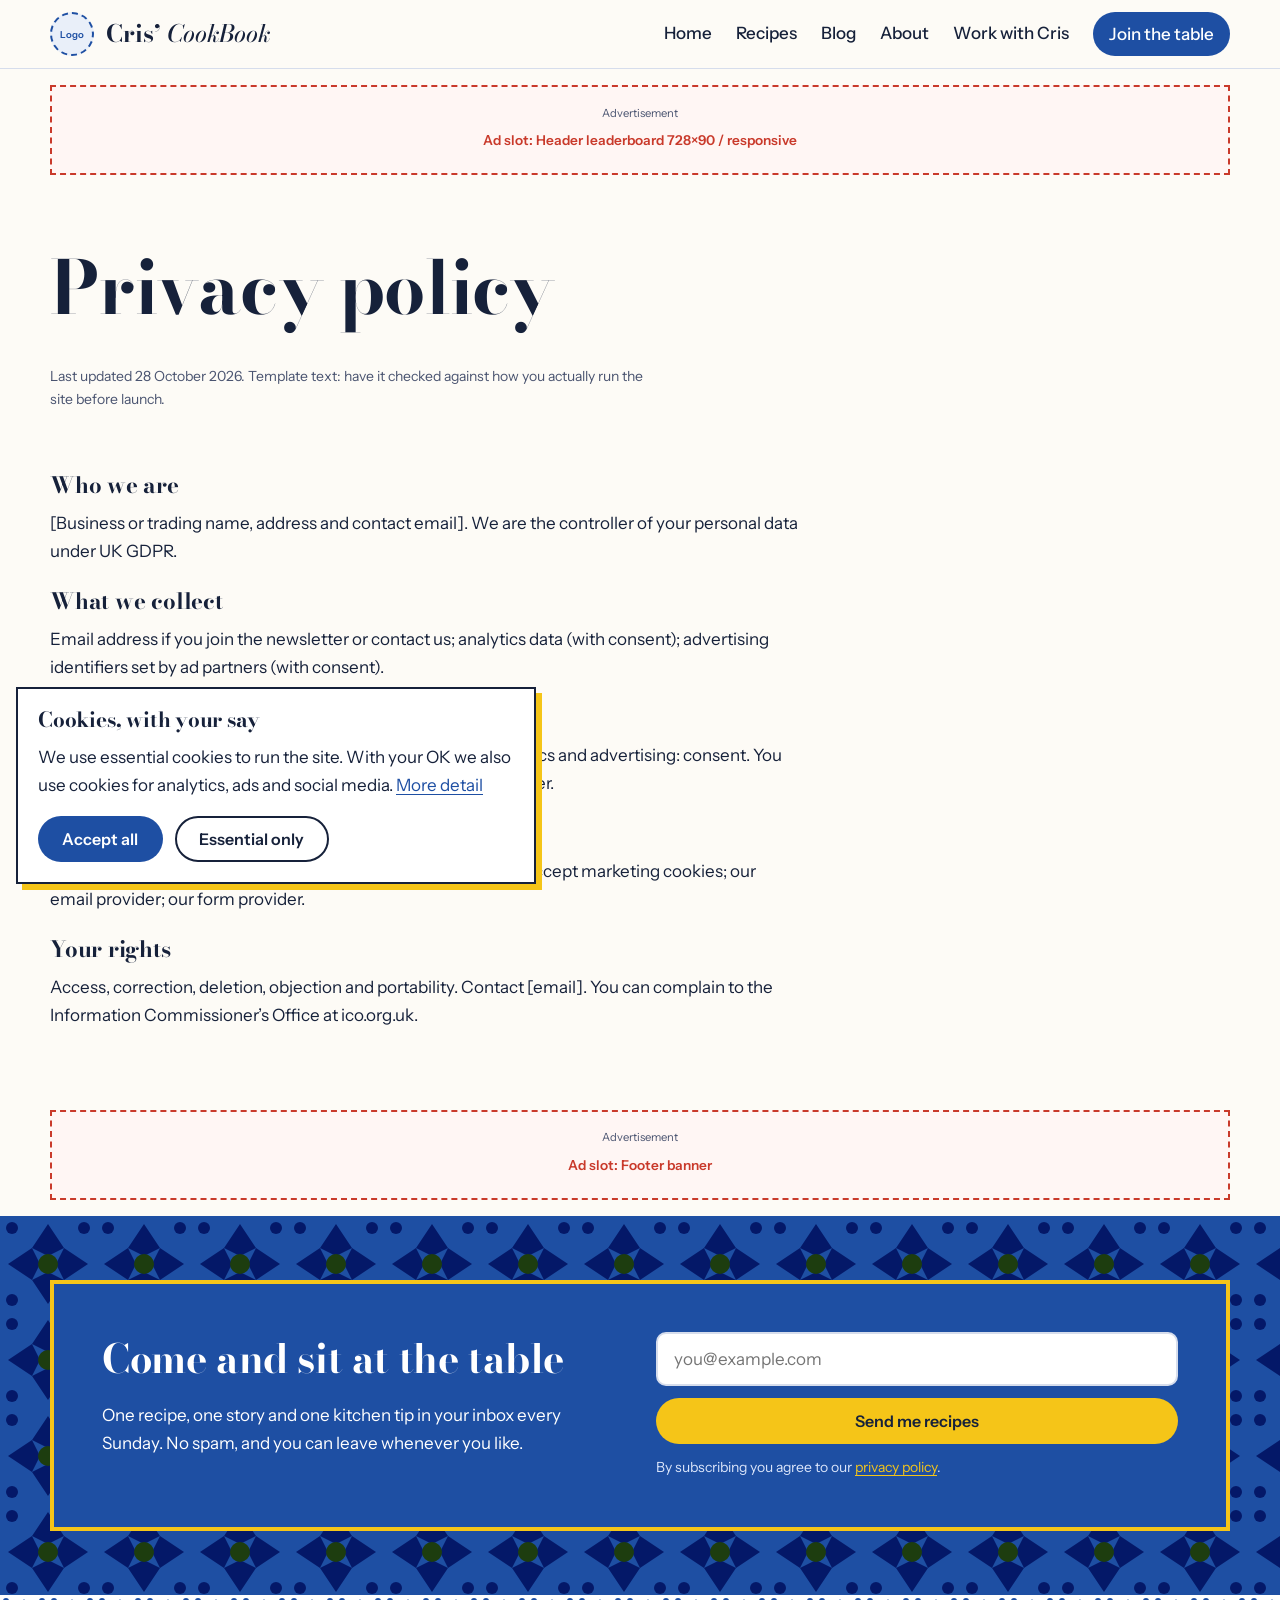
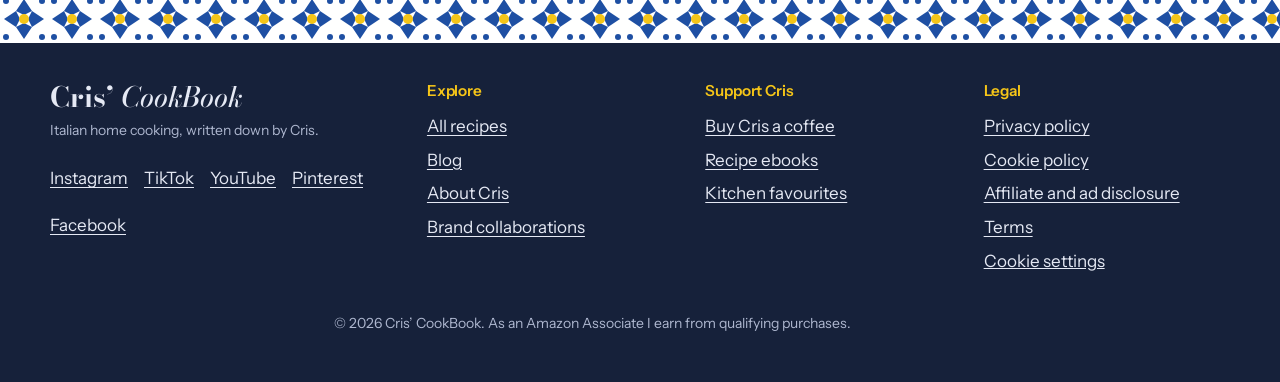
<file: privacy.html>
<!doctype html>
<html lang="en-GB">
<head>
<meta charset="utf-8">
<meta name="viewport" content="width=device-width, initial-scale=1">
<title>Privacy policy | Cris’ CookBook</title>
<meta name="description" content="Privacy policy for Cris’ CookBook.">
<link rel="canonical" href="https://YOUR-DOMAIN.example/privacy.html">
<meta name="theme-color" content="#1E4FA3">

<!-- BRAND: favicon + share image (replace files in /assets/brand/) -->
<link rel="icon" href="assets/brand/favicon.svg" type="image/svg+xml">
<meta property="og:type" content="website">
<meta property="og:site_name" content="Cris’ CookBook">
<meta property="og:title" content="Privacy policy | Cris’ CookBook">
<meta property="og:description" content="Privacy policy for Cris’ CookBook.">
<meta property="og:image" content="https://YOUR-DOMAIN.example/assets/brand/og-image.jpg">
<meta name="twitter:card" content="summary_large_image">

<!-- MONETISATION: Google AdSense site verification (replace the publisher ID) -->
<meta name="google-adsense-account" content="ca-pub-XXXXXXXXXXXXXXXX">

<link rel="preconnect" href="https://fonts.googleapis.com">
<link rel="preconnect" href="https://fonts.gstatic.com" crossorigin>
<link rel="stylesheet" href="https://fonts.googleapis.com/css2?family=Bodoni+Moda:ital,opsz,wght@0,6..96,500;0,6..96,700;1,6..96,500;1,6..96,700&family=Instrument+Sans:wght@400;500;600&display=swap">
<link rel="stylesheet" href="css/styles.css">

<!-- Consent-gated tags. Nothing below runs until the visitor accepts (UK PECR/GDPR).
     Replace the placeholder IDs, then it works. js/main.js activates them. -->
<script type="text/plain" data-consent="ads" data-src="https://pagead2.googlesyndication.com/pagead/js/adsbygoogle.js?client=ca-pub-XXXXXXXXXXXXXXXX" crossorigin="anonymous"></script>
<script type="text/plain" data-consent="analytics" data-src="https://www.googletagmanager.com/gtag/js?id=G-XXXXXXXXXX"></script>
<script type="text/plain" data-consent="analytics">
  window.dataLayer = window.dataLayer || [];
  function gtag(){dataLayer.push(arguments);}
  gtag('js', new Date()); gtag('config', 'G-XXXXXXXXXX', { anonymize_ip: true });
</script>
<script type="text/plain" data-consent="marketing">
  /* Meta (Facebook/Instagram) Pixel: replace XXXXXXXXXXXXXXX */
  !function(f,b,e,v,n,t,s){if(f.fbq)return;n=f.fbq=function(){n.callMethod?n.callMethod.apply(n,arguments):n.queue.push(arguments)};if(!f._fbq)f._fbq=n;n.push=n;n.loaded=!0;n.version='2.0';n.queue=[];t=b.createElement(e);t.async=!0;t.src=v;s=b.getElementsByTagName(e)[0];s.parentNode.insertBefore(t,s)}(window,document,'script','https://connect.facebook.net/en_US/fbevents.js');
  fbq('init', 'XXXXXXXXXXXXXXX'); fbq('track', 'PageView');
</script>
<script type="text/plain" data-consent="marketing">
  /* TikTok Pixel: replace XXXXXXXXXXXXXXXXXXXX */
  !function(w,d,t){w.TiktokAnalyticsObject=t;var ttq=w[t]=w[t]||[];ttq.methods=["page","track","identify","instances","debug","on","off","once","ready","alias","group","enableCookie","disableCookie"],ttq.setAndDefer=function(t,e){t[e]=function(){t.push([e].concat(Array.prototype.slice.call(arguments,0)))}};for(var i=0;i<ttq.methods.length;i++)ttq.setAndDefer(ttq,ttq.methods[i]);ttq.load=function(e){var n="https://analytics.tiktok.com/i18n/pixel/events.js";ttq._i=ttq._i||{},ttq._i[e]=[],ttq._t=ttq._t||{},ttq._t[e]=+new Date;var o=document.createElement("script");o.type="text/javascript",o.async=!0,o.src=n+"?sdkid="+e+"&lib="+t;var a=document.getElementsByTagName("script")[0];a.parentNode.insertBefore(o,a)};ttq.load('XXXXXXXXXXXXXXXXXXXX');ttq.page()}(window,document,'ttq');
</script>
<script type="text/plain" data-consent="marketing" data-src="https://assets.pinterest.com/js/pinit.js" data-pin-hover="true" data-pin-tall="true"></script>
</head><body data-ads="placeholder">
<a class="skip" href="#main">Skip to content</a>
<header class="site-header">
  <div class="wrap bar">
    <a class="brand" href="index.html" aria-label="Cris’ CookBook home">
      <!-- BRAND: logo placeholder. Swap for <img src="assets/brand/logo.svg" alt="Cris’ CookBook"> -->
      <span class="brand__logo slot" data-slot="Logo">Logo</span>
      <span class="brand__name">Cris’ <em>CookBook</em></span>
    </a>
    <button class="nav-toggle" aria-expanded="false" aria-controls="nav">Menu</button>
    <nav id="nav" class="nav" aria-label="Main"><a href="index.html">Home</a><a href="recipes.html">Recipes</a><a href="blog.html">Blog</a><a href="about.html">About</a><a href="contact.html">Work with Cris</a>
      <a class="nav__cta" href="#newsletter">Join the table</a></nav>
  </div>
</header>
<aside class="ad ad--leaderboard" aria-label="Advertisement" data-slot-name="Header leaderboard 728×90 / responsive">
  <span class="ad__tag">Advertisement</span>
  <ins class="adsbygoogle" style="display:block" data-ad-client="ca-pub-XXXXXXXXXXXXXXXX" data-ad-slot="0000000001" data-ad-format="auto" data-full-width-responsive="true"></ins>
  <span class="ad__ph">Ad slot: Header leaderboard 728×90 / responsive</span>
</aside>
<main id="main">
<div class="wrap page-head"><h1>Privacy policy</h1><p class="fine">Last updated 28 October 2026. Template text: have it checked against how you actually run the site before launch.</p></div>
<div class="wrap prose prose--legal">
<h2>Who we are</h2><p>[Business or trading name, address and contact email]. We are the controller of your personal data under UK GDPR.</p>
<h2>What we collect</h2><p>Email address if you join the newsletter or contact us; analytics data (with consent); advertising identifiers set by ad partners (with consent).</p>
<h2>Why and on what basis</h2><p>Newsletter and enquiries: consent or legitimate interest. Analytics and advertising: consent. You can withdraw consent at any time via Cookie settings in the footer.</p>
<h2>Who we share it with</h2><p>Google (AdSense, Analytics), Meta, TikTok and Pinterest if you accept marketing cookies; our email provider; our form provider.</p>
<h2>Your rights</h2><p>Access, correction, deletion, objection and portability. Contact [email]. You can complain to the Information Commissioner’s Office at ico.org.uk.</p></div>
</main>
<aside class="ad ad--leaderboard" aria-label="Advertisement" data-slot-name="Footer banner">
  <span class="ad__tag">Advertisement</span>
  <ins class="adsbygoogle" style="display:block" data-ad-client="ca-pub-XXXXXXXXXXXXXXXX" data-ad-slot="0000000005" data-ad-format="auto" data-full-width-responsive="true"></ins>
  <span class="ad__ph">Ad slot: Footer banner</span>
</aside>
<section class="band band--newsletter" id="newsletter">
  <div class="wrap newsletter">
    <div>
      <h2>Come and sit at the table</h2>
      <p>One recipe, one story and one kitchen tip in your inbox every Sunday. No spam, and you can leave whenever you like.</p>
    </div>
    <!-- MONETISATION: newsletter. Replace action with your Mailchimp / ConvertKit / Beehiiv / MailerLite form URL -->
    <form class="signup" action="https://YOUR-EMAIL-PROVIDER.example/subscribe" method="post" data-form="newsletter">
      <label for="nl-email" class="sr">Email address</label>
      <input id="nl-email" type="email" name="email" placeholder="you@example.com" autocomplete="email" required>
      <button class="btn btn--lemon" type="submit">Send me recipes</button>
      <p class="fine">By subscribing you agree to our <a href="privacy.html">privacy policy</a>.</p>
    </form>
  </div>
</section>
<footer class="site-footer">
  <div class="tiles" aria-hidden="true"></div>
  <div class="wrap foot">
    <div>
      <p class="brand__name brand__name--foot">Cris’ <em>CookBook</em></p>
      <p class="fine">Italian home cooking, written down by Cris.</p>
      <ul class="social" aria-label="Social media">
        <!-- MONETISATION / REACH: replace # with the real profile URLs -->
        <li><a href="https://www.instagram.com/YOUR_HANDLE" rel="me noopener" target="_blank">Instagram</a></li>
        <li><a href="https://www.tiktok.com/@YOUR_HANDLE" rel="me noopener" target="_blank">TikTok</a></li>
        <li><a href="https://www.youtube.com/@YOUR_HANDLE" rel="me noopener" target="_blank">YouTube</a></li>
        <li><a href="https://www.pinterest.com/YOUR_HANDLE" rel="me noopener" target="_blank">Pinterest</a></li>
        <li><a href="https://www.facebook.com/YOUR_HANDLE" rel="me noopener" target="_blank">Facebook</a></li>
      </ul>
    </div>
    <nav aria-label="Explore"><h3>Explore</h3><ul>
      <li><a href="recipes.html">All recipes</a></li><li><a href="blog.html">Blog</a></li>
      <li><a href="about.html">About Cris</a></li><li><a href="contact.html">Brand collaborations</a></li></ul></nav>
    <nav aria-label="Support"><h3>Support Cris</h3><ul>
      <!-- MONETISATION: tip jar and shop links -->
      <li><a href="https://ko-fi.com/YOUR_HANDLE" target="_blank" rel="noopener">Buy Cris a coffee</a></li>
      <li><a href="https://YOUR_STORE.gumroad.com" target="_blank" rel="noopener">Recipe ebooks</a></li>
      <li><a href="kitchen.html">Kitchen favourites</a></li></ul></nav>
    <nav aria-label="Legal"><h3>Legal</h3><ul>
      <li><a href="privacy.html">Privacy policy</a></li><li><a href="cookies.html">Cookie policy</a></li>
      <li><a href="disclosure.html">Affiliate and ad disclosure</a></li><li><a href="terms.html">Terms</a></li>
      <li><button class="linklike" data-open-consent>Cookie settings</button></li></ul></nav>
  </div>
  <p class="wrap fine copy">© <span data-year>2026</span> Cris’ CookBook. As an Amazon Associate I earn from qualifying purchases.</p>
</footer>

<!-- Cookie consent (UK PECR / GDPR). Ads, analytics and marketing tags stay off until accepted. -->
<div class="consent" role="dialog" aria-live="polite" aria-labelledby="consent-title" hidden>
  <h2 id="consent-title">Cookies, with your say</h2>
  <p>We use essential cookies to run the site. With your OK we also use cookies for analytics, ads and social media. <a href="cookies.html">More detail</a></p>
  <div class="consent__row">
    <button class="btn btn--blue" data-consent-accept>Accept all</button>
    <button class="btn btn--ghost" data-consent-essential>Essential only</button>
  </div>
</div>
<script src="js/main.js" defer></script>
</body>
</html>
</file>
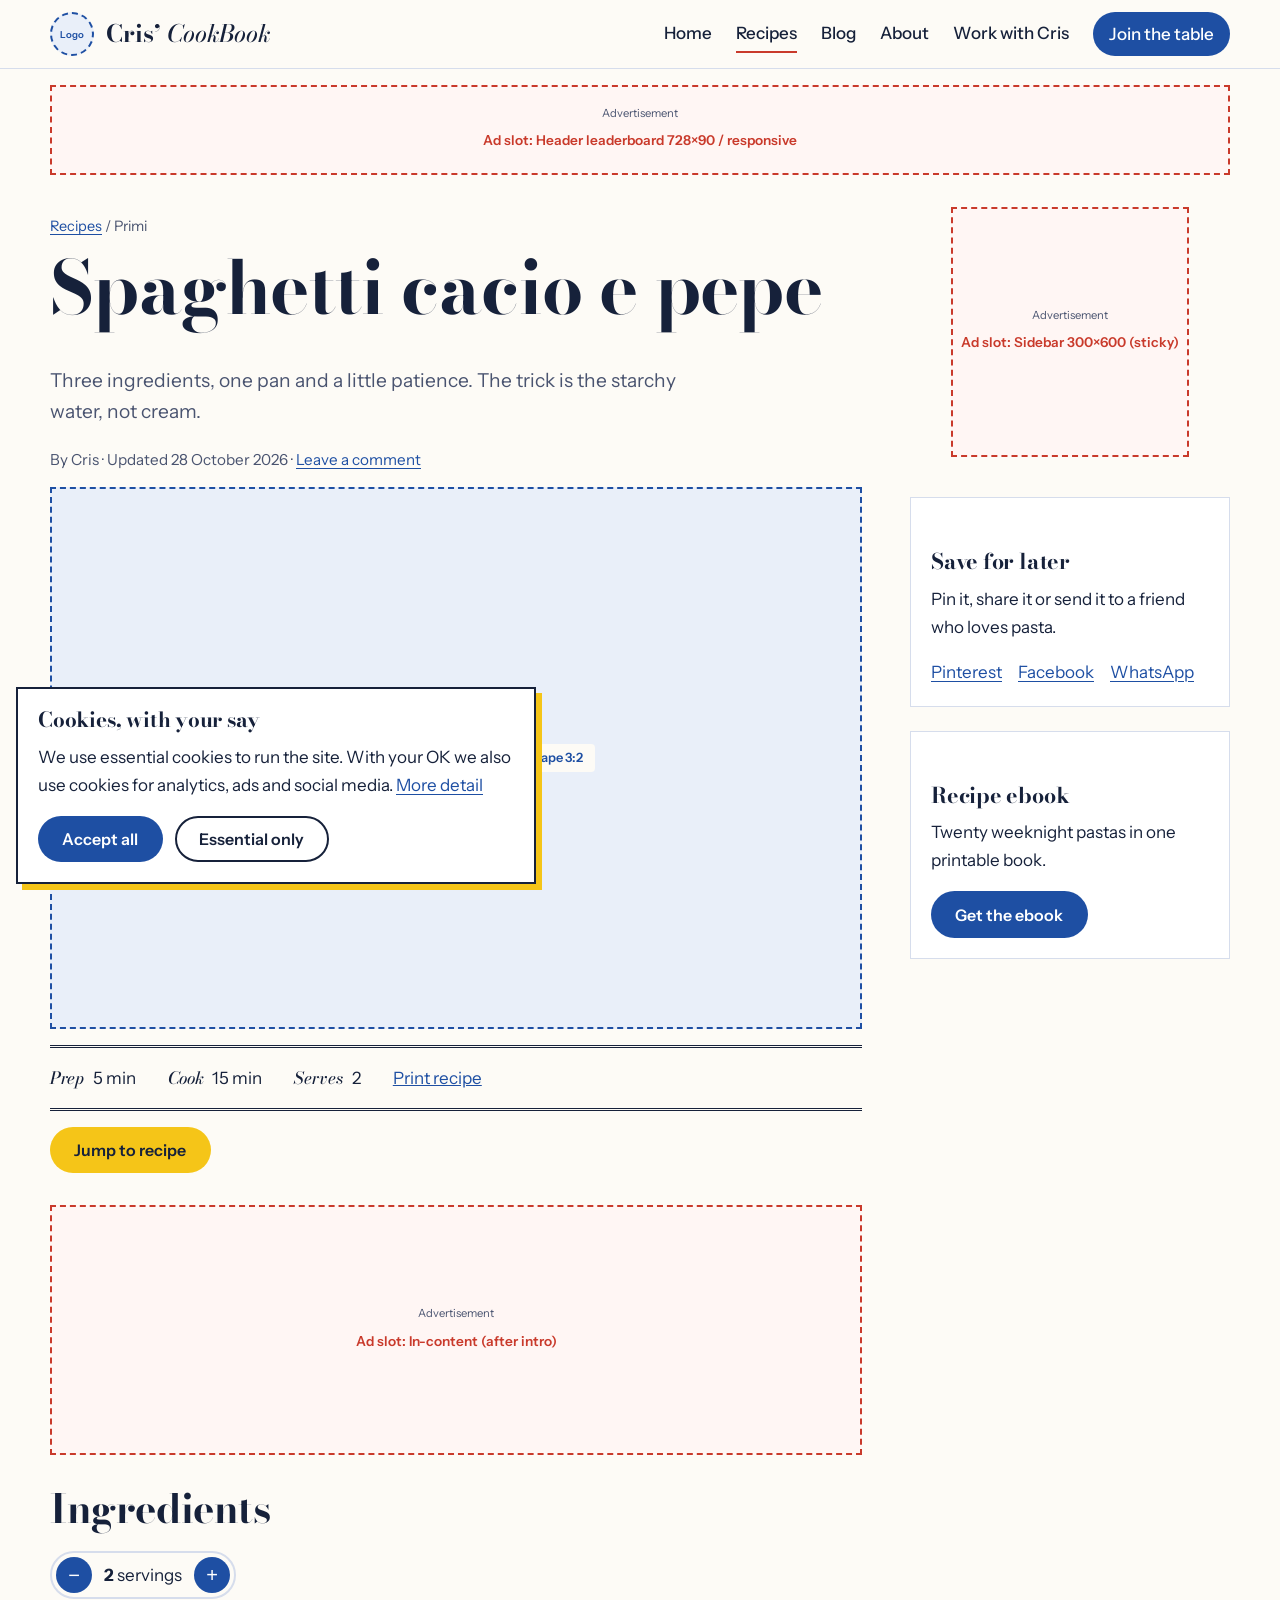
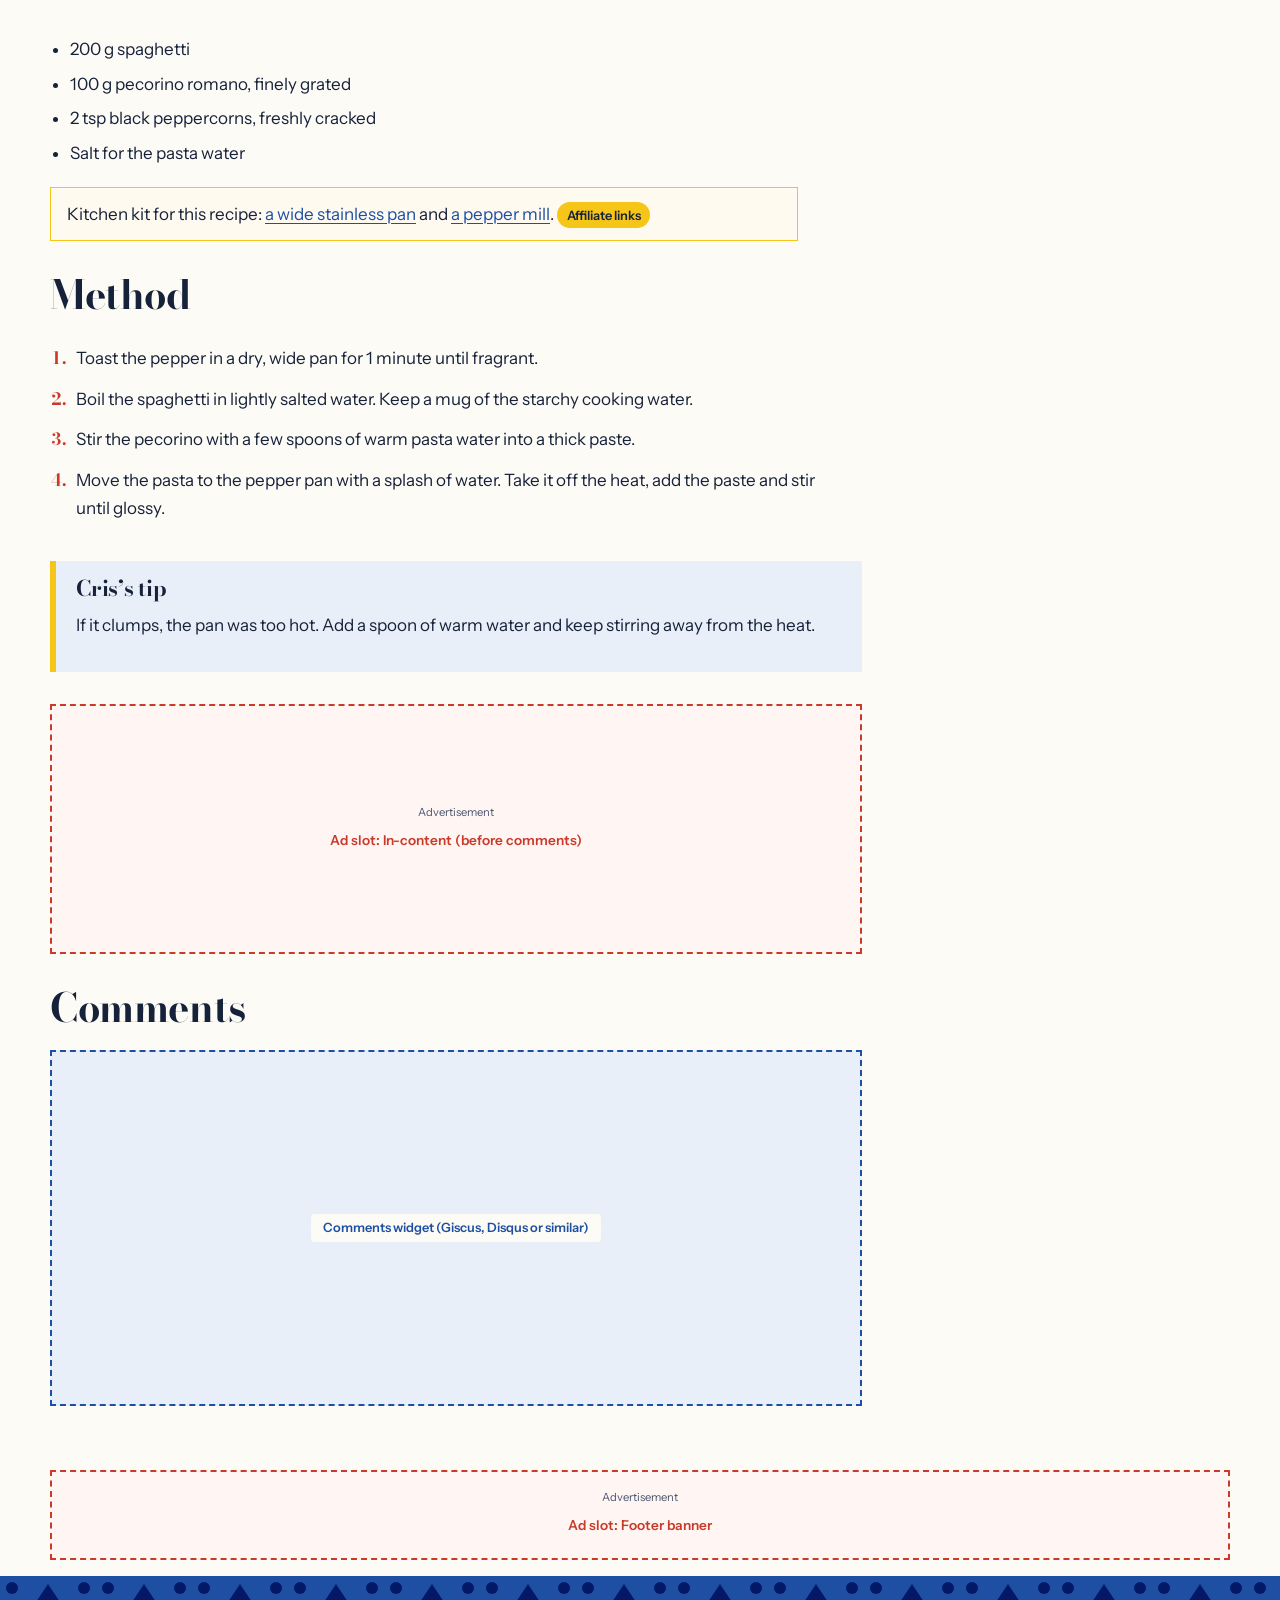
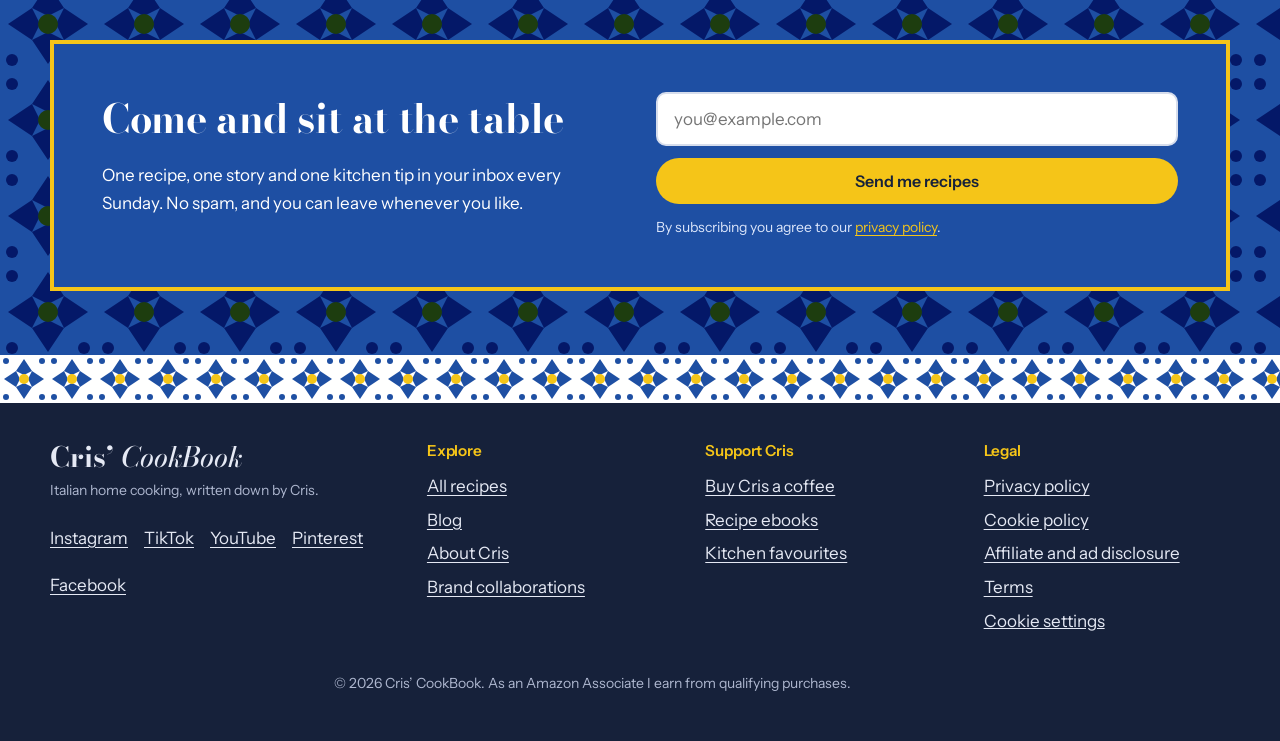
<file: recipe.html>
<!doctype html>
<html lang="en-GB">
<head>
<meta charset="utf-8">
<meta name="viewport" content="width=device-width, initial-scale=1">
<title>Spaghetti cacio e pepe | Cris’ CookBook</title>
<meta name="description" content="Roman pasta with pecorino and black pepper, made creamy without cream.">
<link rel="canonical" href="https://YOUR-DOMAIN.example/recipe.html">
<meta name="theme-color" content="#1E4FA3">

<!-- BRAND: favicon + share image (replace files in /assets/brand/) -->
<link rel="icon" href="assets/brand/favicon.svg" type="image/svg+xml">
<meta property="og:type" content="website">
<meta property="og:site_name" content="Cris’ CookBook">
<meta property="og:title" content="Spaghetti cacio e pepe | Cris’ CookBook">
<meta property="og:description" content="Roman pasta with pecorino and black pepper, made creamy without cream.">
<meta property="og:image" content="https://YOUR-DOMAIN.example/assets/brand/og-image.jpg">
<meta name="twitter:card" content="summary_large_image">

<!-- MONETISATION: Google AdSense site verification (replace the publisher ID) -->
<meta name="google-adsense-account" content="ca-pub-XXXXXXXXXXXXXXXX">

<link rel="preconnect" href="https://fonts.googleapis.com">
<link rel="preconnect" href="https://fonts.gstatic.com" crossorigin>
<link rel="stylesheet" href="https://fonts.googleapis.com/css2?family=Bodoni+Moda:ital,opsz,wght@0,6..96,500;0,6..96,700;1,6..96,500;1,6..96,700&family=Instrument+Sans:wght@400;500;600&display=swap">
<link rel="stylesheet" href="css/styles.css">
<script type="application/ld+json">
{
  "@context": "https://schema.org/",
  "@type": "Recipe",
  "name": "Spaghetti cacio e pepe",
  "image": ["https://YOUR-DOMAIN.example/assets/recipes/cacio-e-pepe.jpg"],
  "author": { "@type": "Person", "name": "Cris" },
  "datePublished": "2026-10-28",
  "description": "Roman pasta with pecorino and black pepper, made creamy without cream.",
  "prepTime": "PT5M", "cookTime": "PT15M", "totalTime": "PT20M",
  "recipeYield": "2 servings",
  "recipeCategory": "Primi", "recipeCuisine": "Italian",
  "keywords": "cacio e pepe, Roman pasta, pecorino",
  "recipeIngredient": ["200 g spaghetti","100 g pecorino romano, finely grated","2 tsp black peppercorns, freshly cracked","salt for the pasta water"],
  "recipeInstructions": [
    {"@type":"HowToStep","text":"Toast the pepper in a dry wide pan for 1 minute."},
    {"@type":"HowToStep","text":"Boil the spaghetti in lightly salted water, reserving a mug of the starchy water."},
    {"@type":"HowToStep","text":"Mix the pecorino with a few spoons of warm pasta water into a thick paste."},
    {"@type":"HowToStep","text":"Toss the pasta in the pepper pan with a splash of water, off the heat, then stir in the paste until glossy."}
  ],
  "nutrition": { "@type": "NutritionInformation", "calories": "620 calories" }
}
</script>
<!-- Consent-gated tags. Nothing below runs until the visitor accepts (UK PECR/GDPR).
     Replace the placeholder IDs, then it works. js/main.js activates them. -->
<script type="text/plain" data-consent="ads" data-src="https://pagead2.googlesyndication.com/pagead/js/adsbygoogle.js?client=ca-pub-XXXXXXXXXXXXXXXX" crossorigin="anonymous"></script>
<script type="text/plain" data-consent="analytics" data-src="https://www.googletagmanager.com/gtag/js?id=G-XXXXXXXXXX"></script>
<script type="text/plain" data-consent="analytics">
  window.dataLayer = window.dataLayer || [];
  function gtag(){dataLayer.push(arguments);}
  gtag('js', new Date()); gtag('config', 'G-XXXXXXXXXX', { anonymize_ip: true });
</script>
<script type="text/plain" data-consent="marketing">
  /* Meta (Facebook/Instagram) Pixel: replace XXXXXXXXXXXXXXX */
  !function(f,b,e,v,n,t,s){if(f.fbq)return;n=f.fbq=function(){n.callMethod?n.callMethod.apply(n,arguments):n.queue.push(arguments)};if(!f._fbq)f._fbq=n;n.push=n;n.loaded=!0;n.version='2.0';n.queue=[];t=b.createElement(e);t.async=!0;t.src=v;s=b.getElementsByTagName(e)[0];s.parentNode.insertBefore(t,s)}(window,document,'script','https://connect.facebook.net/en_US/fbevents.js');
  fbq('init', 'XXXXXXXXXXXXXXX'); fbq('track', 'PageView');
</script>
<script type="text/plain" data-consent="marketing">
  /* TikTok Pixel: replace XXXXXXXXXXXXXXXXXXXX */
  !function(w,d,t){w.TiktokAnalyticsObject=t;var ttq=w[t]=w[t]||[];ttq.methods=["page","track","identify","instances","debug","on","off","once","ready","alias","group","enableCookie","disableCookie"],ttq.setAndDefer=function(t,e){t[e]=function(){t.push([e].concat(Array.prototype.slice.call(arguments,0)))}};for(var i=0;i<ttq.methods.length;i++)ttq.setAndDefer(ttq,ttq.methods[i]);ttq.load=function(e){var n="https://analytics.tiktok.com/i18n/pixel/events.js";ttq._i=ttq._i||{},ttq._i[e]=[],ttq._t=ttq._t||{},ttq._t[e]=+new Date;var o=document.createElement("script");o.type="text/javascript",o.async=!0,o.src=n+"?sdkid="+e+"&lib="+t;var a=document.getElementsByTagName("script")[0];a.parentNode.insertBefore(o,a)};ttq.load('XXXXXXXXXXXXXXXXXXXX');ttq.page()}(window,document,'ttq');
</script>
<script type="text/plain" data-consent="marketing" data-src="https://assets.pinterest.com/js/pinit.js" data-pin-hover="true" data-pin-tall="true"></script>
</head><body data-ads="placeholder">
<a class="skip" href="#main">Skip to content</a>
<header class="site-header">
  <div class="wrap bar">
    <a class="brand" href="index.html" aria-label="Cris’ CookBook home">
      <!-- BRAND: logo placeholder. Swap for <img src="assets/brand/logo.svg" alt="Cris’ CookBook"> -->
      <span class="brand__logo slot" data-slot="Logo">Logo</span>
      <span class="brand__name">Cris’ <em>CookBook</em></span>
    </a>
    <button class="nav-toggle" aria-expanded="false" aria-controls="nav">Menu</button>
    <nav id="nav" class="nav" aria-label="Main"><a href="index.html">Home</a><a href="recipes.html" aria-current="page">Recipes</a><a href="blog.html">Blog</a><a href="about.html">About</a><a href="contact.html">Work with Cris</a>
      <a class="nav__cta" href="#newsletter">Join the table</a></nav>
  </div>
</header>
<aside class="ad ad--leaderboard" aria-label="Advertisement" data-slot-name="Header leaderboard 728×90 / responsive">
  <span class="ad__tag">Advertisement</span>
  <ins class="adsbygoogle" style="display:block" data-ad-client="ca-pub-XXXXXXXXXXXXXXXX" data-ad-slot="0000000001" data-ad-format="auto" data-full-width-responsive="true"></ins>
  <span class="ad__ph">Ad slot: Header leaderboard 728×90 / responsive</span>
</aside>
<main id="main">
<article class="wrap layout recipe">
  <div>
    <p class="crumbs"><a href="recipes.html">Recipes</a> / Primi</p>
    <h1>Spaghetti cacio e pepe</h1>
    <p class="lede">Three ingredients, one pan and a little patience. The trick is the starchy water, not cream.</p>
    <p class="byline">By Cris · Updated 28 October 2026 · <a href="#comments">Leave a comment</a></p>
    <div class="ph ph--wide slot" data-slot="Photo: finished cacio e pepe, landscape 3:2" role="img" aria-label="Placeholder: Photo: finished cacio e pepe, landscape 3:2"><span>Photo: finished cacio e pepe, landscape 3:2</span></div>
    <ul class="facts" aria-label="Recipe facts">
      <li><strong>Prep</strong> 5 min</li><li><strong>Cook</strong> 15 min</li><li><strong>Serves</strong> <span data-servings>2</span></li>
      <li><button class="linklike" onclick="window.print()">Print recipe</button></li>
    </ul>
    <p class="jump"><a class="btn btn--lemon" href="#method">Jump to recipe</a></p>
    <aside class="ad ad--incontent" aria-label="Advertisement" data-slot-name="In-content (after intro)">
  <span class="ad__tag">Advertisement</span>
  <ins class="adsbygoogle" style="display:block" data-ad-client="ca-pub-XXXXXXXXXXXXXXXX" data-ad-slot="0000000004" data-ad-format="auto" data-full-width-responsive="true"></ins>
  <span class="ad__ph">Ad slot: In-content (after intro)</span>
</aside>
    <h2 id="ingredients">Ingredients</h2>
    <div class="servings" role="group" aria-label="Servings">
      <button type="button" data-serv="-1" aria-label="Fewer servings">−</button><span><b data-servings>2</b> servings</span><button type="button" data-serv="1" aria-label="More servings">+</button>
    </div>
    <ul class="ingredients">
      <li><span data-qty="200" data-unit="g">200 g</span> spaghetti</li>
      <li><span data-qty="100" data-unit="g">100 g</span> pecorino romano, finely grated</li>
      <li><span data-qty="2" data-unit="tsp">2 tsp</span> black peppercorns, freshly cracked</li>
      <li>Salt for the pasta water</li>
    </ul>
    <p class="aff">Kitchen kit for this recipe: <a href="https://www.amazon.co.uk/dp/PRODUCT_ASIN?tag=YOUR-TAG-21" rel="sponsored nofollow noopener" target="_blank">a wide stainless pan</a> and <a href="https://www.amazon.co.uk/dp/PRODUCT_ASIN?tag=YOUR-TAG-21" rel="sponsored nofollow noopener" target="_blank">a pepper mill</a>. <span class="pill">Affiliate links</span></p>
    <h2 id="method">Method</h2>
    <ol class="steps">
      <li>Toast the pepper in a dry, wide pan for 1 minute until fragrant.</li>
      <li>Boil the spaghetti in lightly salted water. Keep a mug of the starchy cooking water.</li>
      <li>Stir the pecorino with a few spoons of warm pasta water into a thick paste.</li>
      <li>Move the pasta to the pepper pan with a splash of water. Take it off the heat, add the paste and stir until glossy.</li>
    </ol>
    <section class="note"><h2>Cris’s tip</h2><p>If it clumps, the pan was too hot. Add a spoon of warm water and keep stirring away from the heat.</p></section>
    <aside class="ad ad--incontent" aria-label="Advertisement" data-slot-name="In-content (before comments)">
  <span class="ad__tag">Advertisement</span>
  <ins class="adsbygoogle" style="display:block" data-ad-client="ca-pub-XXXXXXXXXXXXXXXX" data-ad-slot="0000000006" data-ad-format="auto" data-full-width-responsive="true"></ins>
  <span class="ad__ph">Ad slot: In-content (before comments)</span>
</aside>
    <section id="comments"><h2>Comments</h2>
      <!-- ENGAGEMENT: embed Giscus / Disqus / Commento here -->
      <div class="ph ph--wide ph--short slot" data-slot="Comments widget (Giscus, Disqus or similar)" role="img" aria-label="Placeholder: Comments widget (Giscus, Disqus or similar)"><span>Comments widget (Giscus, Disqus or similar)</span></div></section>
  </div>
  <aside class="sidebar"><aside class="ad ad--sidebar" aria-label="Advertisement" data-slot-name="Sidebar 300×600 (sticky)">
  <span class="ad__tag">Advertisement</span>
  <ins class="adsbygoogle" style="display:block" data-ad-client="ca-pub-XXXXXXXXXXXXXXXX" data-ad-slot="0000000003" data-ad-format="auto" data-full-width-responsive="true"></ins>
  <span class="ad__ph">Ad slot: Sidebar 300×600 (sticky)</span>
</aside>
    <div class="box"><h2>Save for later</h2><p>Pin it, share it or send it to a friend who loves pasta.</p>
      <ul class="share"><li><a data-share="pinterest" href="https://pinterest.com/pin/create/button/" target="_blank" rel="noopener">Pinterest</a></li><li><a data-share="facebook" href="https://www.facebook.com/sharer/sharer.php" target="_blank" rel="noopener">Facebook</a></li><li><a data-share="whatsapp" href="https://wa.me/" target="_blank" rel="noopener">WhatsApp</a></li></ul></div>
    <div class="box"><h2>Recipe ebook</h2><p>Twenty weeknight pastas in one printable book.</p>
      <!-- MONETISATION: digital product link -->
      <a class="btn btn--blue" href="https://YOUR_STORE.gumroad.com" target="_blank" rel="noopener">Get the ebook</a></div></aside>
</article>
</main>
<aside class="ad ad--leaderboard" aria-label="Advertisement" data-slot-name="Footer banner">
  <span class="ad__tag">Advertisement</span>
  <ins class="adsbygoogle" style="display:block" data-ad-client="ca-pub-XXXXXXXXXXXXXXXX" data-ad-slot="0000000005" data-ad-format="auto" data-full-width-responsive="true"></ins>
  <span class="ad__ph">Ad slot: Footer banner</span>
</aside>
<section class="band band--newsletter" id="newsletter">
  <div class="wrap newsletter">
    <div>
      <h2>Come and sit at the table</h2>
      <p>One recipe, one story and one kitchen tip in your inbox every Sunday. No spam, and you can leave whenever you like.</p>
    </div>
    <!-- MONETISATION: newsletter. Replace action with your Mailchimp / ConvertKit / Beehiiv / MailerLite form URL -->
    <form class="signup" action="https://YOUR-EMAIL-PROVIDER.example/subscribe" method="post" data-form="newsletter">
      <label for="nl-email" class="sr">Email address</label>
      <input id="nl-email" type="email" name="email" placeholder="you@example.com" autocomplete="email" required>
      <button class="btn btn--lemon" type="submit">Send me recipes</button>
      <p class="fine">By subscribing you agree to our <a href="privacy.html">privacy policy</a>.</p>
    </form>
  </div>
</section>
<footer class="site-footer">
  <div class="tiles" aria-hidden="true"></div>
  <div class="wrap foot">
    <div>
      <p class="brand__name brand__name--foot">Cris’ <em>CookBook</em></p>
      <p class="fine">Italian home cooking, written down by Cris.</p>
      <ul class="social" aria-label="Social media">
        <!-- MONETISATION / REACH: replace # with the real profile URLs -->
        <li><a href="https://www.instagram.com/YOUR_HANDLE" rel="me noopener" target="_blank">Instagram</a></li>
        <li><a href="https://www.tiktok.com/@YOUR_HANDLE" rel="me noopener" target="_blank">TikTok</a></li>
        <li><a href="https://www.youtube.com/@YOUR_HANDLE" rel="me noopener" target="_blank">YouTube</a></li>
        <li><a href="https://www.pinterest.com/YOUR_HANDLE" rel="me noopener" target="_blank">Pinterest</a></li>
        <li><a href="https://www.facebook.com/YOUR_HANDLE" rel="me noopener" target="_blank">Facebook</a></li>
      </ul>
    </div>
    <nav aria-label="Explore"><h3>Explore</h3><ul>
      <li><a href="recipes.html">All recipes</a></li><li><a href="blog.html">Blog</a></li>
      <li><a href="about.html">About Cris</a></li><li><a href="contact.html">Brand collaborations</a></li></ul></nav>
    <nav aria-label="Support"><h3>Support Cris</h3><ul>
      <!-- MONETISATION: tip jar and shop links -->
      <li><a href="https://ko-fi.com/YOUR_HANDLE" target="_blank" rel="noopener">Buy Cris a coffee</a></li>
      <li><a href="https://YOUR_STORE.gumroad.com" target="_blank" rel="noopener">Recipe ebooks</a></li>
      <li><a href="kitchen.html">Kitchen favourites</a></li></ul></nav>
    <nav aria-label="Legal"><h3>Legal</h3><ul>
      <li><a href="privacy.html">Privacy policy</a></li><li><a href="cookies.html">Cookie policy</a></li>
      <li><a href="disclosure.html">Affiliate and ad disclosure</a></li><li><a href="terms.html">Terms</a></li>
      <li><button class="linklike" data-open-consent>Cookie settings</button></li></ul></nav>
  </div>
  <p class="wrap fine copy">© <span data-year>2026</span> Cris’ CookBook. As an Amazon Associate I earn from qualifying purchases.</p>
</footer>

<!-- Cookie consent (UK PECR / GDPR). Ads, analytics and marketing tags stay off until accepted. -->
<div class="consent" role="dialog" aria-live="polite" aria-labelledby="consent-title" hidden>
  <h2 id="consent-title">Cookies, with your say</h2>
  <p>We use essential cookies to run the site. With your OK we also use cookies for analytics, ads and social media. <a href="cookies.html">More detail</a></p>
  <div class="consent__row">
    <button class="btn btn--blue" data-consent-accept>Accept all</button>
    <button class="btn btn--ghost" data-consent-essential>Essential only</button>
  </div>
</div>
<script src="js/main.js" defer></script>
</body>
</html>
</file>
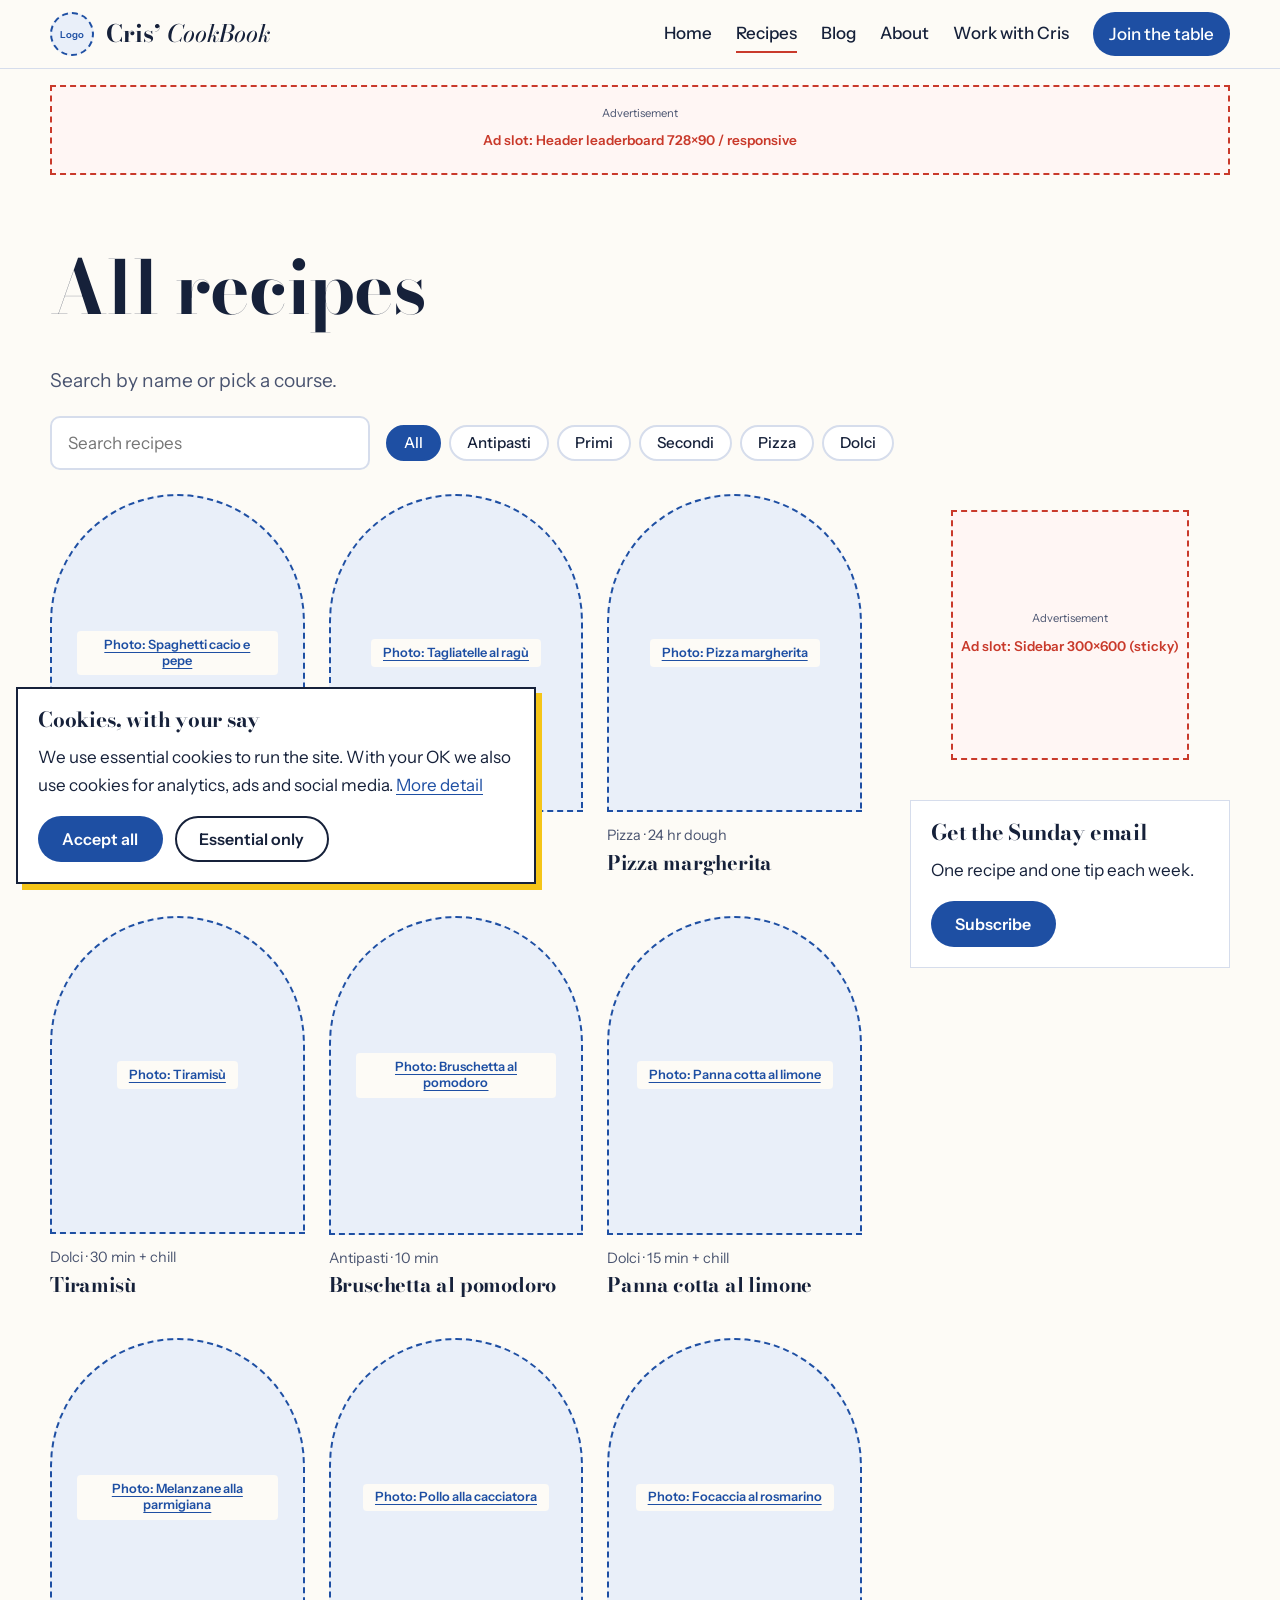
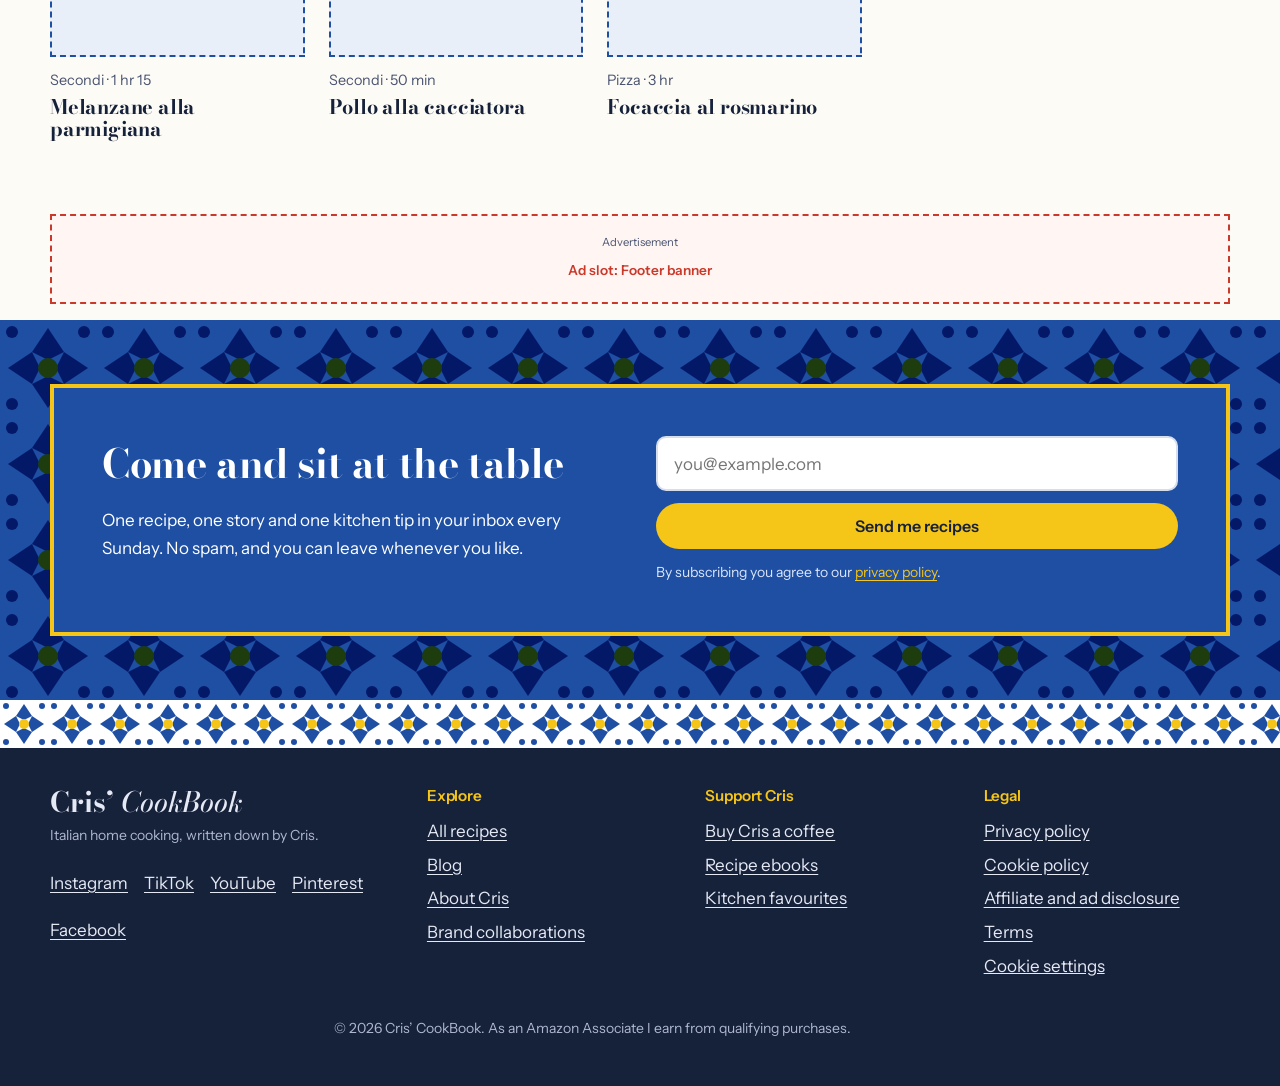
<file: recipes.html>
<!doctype html>
<html lang="en-GB">
<head>
<meta charset="utf-8">
<meta name="viewport" content="width=device-width, initial-scale=1">
<title>Recipes | Cris’ CookBook</title>
<meta name="description" content="Italian recipes by course: antipasti, primi, secondi, pizza and dolci.">
<link rel="canonical" href="https://YOUR-DOMAIN.example/recipes.html">
<meta name="theme-color" content="#1E4FA3">

<!-- BRAND: favicon + share image (replace files in /assets/brand/) -->
<link rel="icon" href="assets/brand/favicon.svg" type="image/svg+xml">
<meta property="og:type" content="website">
<meta property="og:site_name" content="Cris’ CookBook">
<meta property="og:title" content="Recipes | Cris’ CookBook">
<meta property="og:description" content="Italian recipes by course: antipasti, primi, secondi, pizza and dolci.">
<meta property="og:image" content="https://YOUR-DOMAIN.example/assets/brand/og-image.jpg">
<meta name="twitter:card" content="summary_large_image">

<!-- MONETISATION: Google AdSense site verification (replace the publisher ID) -->
<meta name="google-adsense-account" content="ca-pub-XXXXXXXXXXXXXXXX">

<link rel="preconnect" href="https://fonts.googleapis.com">
<link rel="preconnect" href="https://fonts.gstatic.com" crossorigin>
<link rel="stylesheet" href="https://fonts.googleapis.com/css2?family=Bodoni+Moda:ital,opsz,wght@0,6..96,500;0,6..96,700;1,6..96,500;1,6..96,700&family=Instrument+Sans:wght@400;500;600&display=swap">
<link rel="stylesheet" href="css/styles.css">

<!-- Consent-gated tags. Nothing below runs until the visitor accepts (UK PECR/GDPR).
     Replace the placeholder IDs, then it works. js/main.js activates them. -->
<script type="text/plain" data-consent="ads" data-src="https://pagead2.googlesyndication.com/pagead/js/adsbygoogle.js?client=ca-pub-XXXXXXXXXXXXXXXX" crossorigin="anonymous"></script>
<script type="text/plain" data-consent="analytics" data-src="https://www.googletagmanager.com/gtag/js?id=G-XXXXXXXXXX"></script>
<script type="text/plain" data-consent="analytics">
  window.dataLayer = window.dataLayer || [];
  function gtag(){dataLayer.push(arguments);}
  gtag('js', new Date()); gtag('config', 'G-XXXXXXXXXX', { anonymize_ip: true });
</script>
<script type="text/plain" data-consent="marketing">
  /* Meta (Facebook/Instagram) Pixel: replace XXXXXXXXXXXXXXX */
  !function(f,b,e,v,n,t,s){if(f.fbq)return;n=f.fbq=function(){n.callMethod?n.callMethod.apply(n,arguments):n.queue.push(arguments)};if(!f._fbq)f._fbq=n;n.push=n;n.loaded=!0;n.version='2.0';n.queue=[];t=b.createElement(e);t.async=!0;t.src=v;s=b.getElementsByTagName(e)[0];s.parentNode.insertBefore(t,s)}(window,document,'script','https://connect.facebook.net/en_US/fbevents.js');
  fbq('init', 'XXXXXXXXXXXXXXX'); fbq('track', 'PageView');
</script>
<script type="text/plain" data-consent="marketing">
  /* TikTok Pixel: replace XXXXXXXXXXXXXXXXXXXX */
  !function(w,d,t){w.TiktokAnalyticsObject=t;var ttq=w[t]=w[t]||[];ttq.methods=["page","track","identify","instances","debug","on","off","once","ready","alias","group","enableCookie","disableCookie"],ttq.setAndDefer=function(t,e){t[e]=function(){t.push([e].concat(Array.prototype.slice.call(arguments,0)))}};for(var i=0;i<ttq.methods.length;i++)ttq.setAndDefer(ttq,ttq.methods[i]);ttq.load=function(e){var n="https://analytics.tiktok.com/i18n/pixel/events.js";ttq._i=ttq._i||{},ttq._i[e]=[],ttq._t=ttq._t||{},ttq._t[e]=+new Date;var o=document.createElement("script");o.type="text/javascript",o.async=!0,o.src=n+"?sdkid="+e+"&lib="+t;var a=document.getElementsByTagName("script")[0];a.parentNode.insertBefore(o,a)};ttq.load('XXXXXXXXXXXXXXXXXXXX');ttq.page()}(window,document,'ttq');
</script>
<script type="text/plain" data-consent="marketing" data-src="https://assets.pinterest.com/js/pinit.js" data-pin-hover="true" data-pin-tall="true"></script>
</head><body data-ads="placeholder">
<a class="skip" href="#main">Skip to content</a>
<header class="site-header">
  <div class="wrap bar">
    <a class="brand" href="index.html" aria-label="Cris’ CookBook home">
      <!-- BRAND: logo placeholder. Swap for <img src="assets/brand/logo.svg" alt="Cris’ CookBook"> -->
      <span class="brand__logo slot" data-slot="Logo">Logo</span>
      <span class="brand__name">Cris’ <em>CookBook</em></span>
    </a>
    <button class="nav-toggle" aria-expanded="false" aria-controls="nav">Menu</button>
    <nav id="nav" class="nav" aria-label="Main"><a href="index.html">Home</a><a href="recipes.html" aria-current="page">Recipes</a><a href="blog.html">Blog</a><a href="about.html">About</a><a href="contact.html">Work with Cris</a>
      <a class="nav__cta" href="#newsletter">Join the table</a></nav>
  </div>
</header>
<aside class="ad ad--leaderboard" aria-label="Advertisement" data-slot-name="Header leaderboard 728×90 / responsive">
  <span class="ad__tag">Advertisement</span>
  <ins class="adsbygoogle" style="display:block" data-ad-client="ca-pub-XXXXXXXXXXXXXXXX" data-ad-slot="0000000001" data-ad-format="auto" data-full-width-responsive="true"></ins>
  <span class="ad__ph">Ad slot: Header leaderboard 728×90 / responsive</span>
</aside>
<main id="main">
<div class="wrap page-head"><h1>All recipes</h1><p class="lede">Search by name or pick a course.</p>
  <div class="filters"><label class="sr" for="q">Search recipes</label><input id="q" type="search" placeholder="Search recipes" data-search><div class="chips" role="group" aria-label="Course"><button class="chip" data-filter="All" aria-pressed="true">All</button><button class="chip" data-filter="Antipasti" aria-pressed="false">Antipasti</button><button class="chip" data-filter="Primi" aria-pressed="false">Primi</button><button class="chip" data-filter="Secondi" aria-pressed="false">Secondi</button><button class="chip" data-filter="Pizza" aria-pressed="false">Pizza</button><button class="chip" data-filter="Dolci" aria-pressed="false">Dolci</button></div></div>
</div>
<div class="wrap layout">
  <div>
    <div class="grid grid--2" data-results><article class="card" data-cat="Primi" data-title="spaghetti cacio e pepe">
  <a href="recipe.html" class="card__img"><div class="ph ph--arch slot" data-slot="Photo: Spaghetti cacio e pepe" role="img" aria-label="Placeholder: Photo: Spaghetti cacio e pepe"><span>Photo: Spaghetti cacio e pepe</span></div></a>
  <p class="card__meta">Primi · 20 min</p>
  <h3><a href="recipe.html">Spaghetti cacio e pepe</a></h3>
</article><article class="card" data-cat="Primi" data-title="tagliatelle al ragù">
  <a href="recipe.html" class="card__img"><div class="ph ph--arch slot" data-slot="Photo: Tagliatelle al ragù" role="img" aria-label="Placeholder: Photo: Tagliatelle al ragù"><span>Photo: Tagliatelle al ragù</span></div></a>
  <p class="card__meta">Primi · 3 hr</p>
  <h3><a href="recipe.html">Tagliatelle al ragù</a></h3>
</article><article class="card" data-cat="Pizza" data-title="pizza margherita">
  <a href="recipe.html" class="card__img"><div class="ph ph--arch slot" data-slot="Photo: Pizza margherita" role="img" aria-label="Placeholder: Photo: Pizza margherita"><span>Photo: Pizza margherita</span></div></a>
  <p class="card__meta">Pizza · 24 hr dough</p>
  <h3><a href="recipe.html">Pizza margherita</a></h3>
</article><article class="card" data-cat="Dolci" data-title="tiramisù">
  <a href="recipe.html" class="card__img"><div class="ph ph--arch slot" data-slot="Photo: Tiramisù" role="img" aria-label="Placeholder: Photo: Tiramisù"><span>Photo: Tiramisù</span></div></a>
  <p class="card__meta">Dolci · 30 min + chill</p>
  <h3><a href="recipe.html">Tiramisù</a></h3>
</article><article class="card" data-cat="Antipasti" data-title="bruschetta al pomodoro">
  <a href="recipe.html" class="card__img"><div class="ph ph--arch slot" data-slot="Photo: Bruschetta al pomodoro" role="img" aria-label="Placeholder: Photo: Bruschetta al pomodoro"><span>Photo: Bruschetta al pomodoro</span></div></a>
  <p class="card__meta">Antipasti · 10 min</p>
  <h3><a href="recipe.html">Bruschetta al pomodoro</a></h3>
</article><article class="card" data-cat="Dolci" data-title="panna cotta al limone">
  <a href="recipe.html" class="card__img"><div class="ph ph--arch slot" data-slot="Photo: Panna cotta al limone" role="img" aria-label="Placeholder: Photo: Panna cotta al limone"><span>Photo: Panna cotta al limone</span></div></a>
  <p class="card__meta">Dolci · 15 min + chill</p>
  <h3><a href="recipe.html">Panna cotta al limone</a></h3>
</article><article class="card" data-cat="Secondi" data-title="melanzane alla parmigiana">
  <a href="recipe.html" class="card__img"><div class="ph ph--arch slot" data-slot="Photo: Melanzane alla parmigiana" role="img" aria-label="Placeholder: Photo: Melanzane alla parmigiana"><span>Photo: Melanzane alla parmigiana</span></div></a>
  <p class="card__meta">Secondi · 1 hr 15</p>
  <h3><a href="recipe.html">Melanzane alla parmigiana</a></h3>
</article><article class="card" data-cat="Secondi" data-title="pollo alla cacciatora">
  <a href="recipe.html" class="card__img"><div class="ph ph--arch slot" data-slot="Photo: Pollo alla cacciatora" role="img" aria-label="Placeholder: Photo: Pollo alla cacciatora"><span>Photo: Pollo alla cacciatora</span></div></a>
  <p class="card__meta">Secondi · 50 min</p>
  <h3><a href="recipe.html">Pollo alla cacciatora</a></h3>
</article><article class="card" data-cat="Pizza" data-title="focaccia al rosmarino">
  <a href="recipe.html" class="card__img"><div class="ph ph--arch slot" data-slot="Photo: Focaccia al rosmarino" role="img" aria-label="Placeholder: Photo: Focaccia al rosmarino"><span>Photo: Focaccia al rosmarino</span></div></a>
  <p class="card__meta">Pizza · 3 hr</p>
  <h3><a href="recipe.html">Focaccia al rosmarino</a></h3>
</article></div>
    <p class="empty" data-empty hidden>No recipes match that search. Try a different word or choose All.</p>
  </div>
  <aside class="sidebar"><aside class="ad ad--sidebar" aria-label="Advertisement" data-slot-name="Sidebar 300×600 (sticky)">
  <span class="ad__tag">Advertisement</span>
  <ins class="adsbygoogle" style="display:block" data-ad-client="ca-pub-XXXXXXXXXXXXXXXX" data-ad-slot="0000000003" data-ad-format="auto" data-full-width-responsive="true"></ins>
  <span class="ad__ph">Ad slot: Sidebar 300×600 (sticky)</span>
</aside>
    <div class="box"><h2>Get the Sunday email</h2><p>One recipe and one tip each week.</p><a class="btn btn--blue" href="#newsletter">Subscribe</a></div></aside>
</div>
</main>
<aside class="ad ad--leaderboard" aria-label="Advertisement" data-slot-name="Footer banner">
  <span class="ad__tag">Advertisement</span>
  <ins class="adsbygoogle" style="display:block" data-ad-client="ca-pub-XXXXXXXXXXXXXXXX" data-ad-slot="0000000005" data-ad-format="auto" data-full-width-responsive="true"></ins>
  <span class="ad__ph">Ad slot: Footer banner</span>
</aside>
<section class="band band--newsletter" id="newsletter">
  <div class="wrap newsletter">
    <div>
      <h2>Come and sit at the table</h2>
      <p>One recipe, one story and one kitchen tip in your inbox every Sunday. No spam, and you can leave whenever you like.</p>
    </div>
    <!-- MONETISATION: newsletter. Replace action with your Mailchimp / ConvertKit / Beehiiv / MailerLite form URL -->
    <form class="signup" action="https://YOUR-EMAIL-PROVIDER.example/subscribe" method="post" data-form="newsletter">
      <label for="nl-email" class="sr">Email address</label>
      <input id="nl-email" type="email" name="email" placeholder="you@example.com" autocomplete="email" required>
      <button class="btn btn--lemon" type="submit">Send me recipes</button>
      <p class="fine">By subscribing you agree to our <a href="privacy.html">privacy policy</a>.</p>
    </form>
  </div>
</section>
<footer class="site-footer">
  <div class="tiles" aria-hidden="true"></div>
  <div class="wrap foot">
    <div>
      <p class="brand__name brand__name--foot">Cris’ <em>CookBook</em></p>
      <p class="fine">Italian home cooking, written down by Cris.</p>
      <ul class="social" aria-label="Social media">
        <!-- MONETISATION / REACH: replace # with the real profile URLs -->
        <li><a href="https://www.instagram.com/YOUR_HANDLE" rel="me noopener" target="_blank">Instagram</a></li>
        <li><a href="https://www.tiktok.com/@YOUR_HANDLE" rel="me noopener" target="_blank">TikTok</a></li>
        <li><a href="https://www.youtube.com/@YOUR_HANDLE" rel="me noopener" target="_blank">YouTube</a></li>
        <li><a href="https://www.pinterest.com/YOUR_HANDLE" rel="me noopener" target="_blank">Pinterest</a></li>
        <li><a href="https://www.facebook.com/YOUR_HANDLE" rel="me noopener" target="_blank">Facebook</a></li>
      </ul>
    </div>
    <nav aria-label="Explore"><h3>Explore</h3><ul>
      <li><a href="recipes.html">All recipes</a></li><li><a href="blog.html">Blog</a></li>
      <li><a href="about.html">About Cris</a></li><li><a href="contact.html">Brand collaborations</a></li></ul></nav>
    <nav aria-label="Support"><h3>Support Cris</h3><ul>
      <!-- MONETISATION: tip jar and shop links -->
      <li><a href="https://ko-fi.com/YOUR_HANDLE" target="_blank" rel="noopener">Buy Cris a coffee</a></li>
      <li><a href="https://YOUR_STORE.gumroad.com" target="_blank" rel="noopener">Recipe ebooks</a></li>
      <li><a href="kitchen.html">Kitchen favourites</a></li></ul></nav>
    <nav aria-label="Legal"><h3>Legal</h3><ul>
      <li><a href="privacy.html">Privacy policy</a></li><li><a href="cookies.html">Cookie policy</a></li>
      <li><a href="disclosure.html">Affiliate and ad disclosure</a></li><li><a href="terms.html">Terms</a></li>
      <li><button class="linklike" data-open-consent>Cookie settings</button></li></ul></nav>
  </div>
  <p class="wrap fine copy">© <span data-year>2026</span> Cris’ CookBook. As an Amazon Associate I earn from qualifying purchases.</p>
</footer>

<!-- Cookie consent (UK PECR / GDPR). Ads, analytics and marketing tags stay off until accepted. -->
<div class="consent" role="dialog" aria-live="polite" aria-labelledby="consent-title" hidden>
  <h2 id="consent-title">Cookies, with your say</h2>
  <p>We use essential cookies to run the site. With your OK we also use cookies for analytics, ads and social media. <a href="cookies.html">More detail</a></p>
  <div class="consent__row">
    <button class="btn btn--blue" data-consent-accept>Accept all</button>
    <button class="btn btn--ghost" data-consent-essential>Essential only</button>
  </div>
</div>
<script src="js/main.js" defer></script>
</body>
</html>
</file>
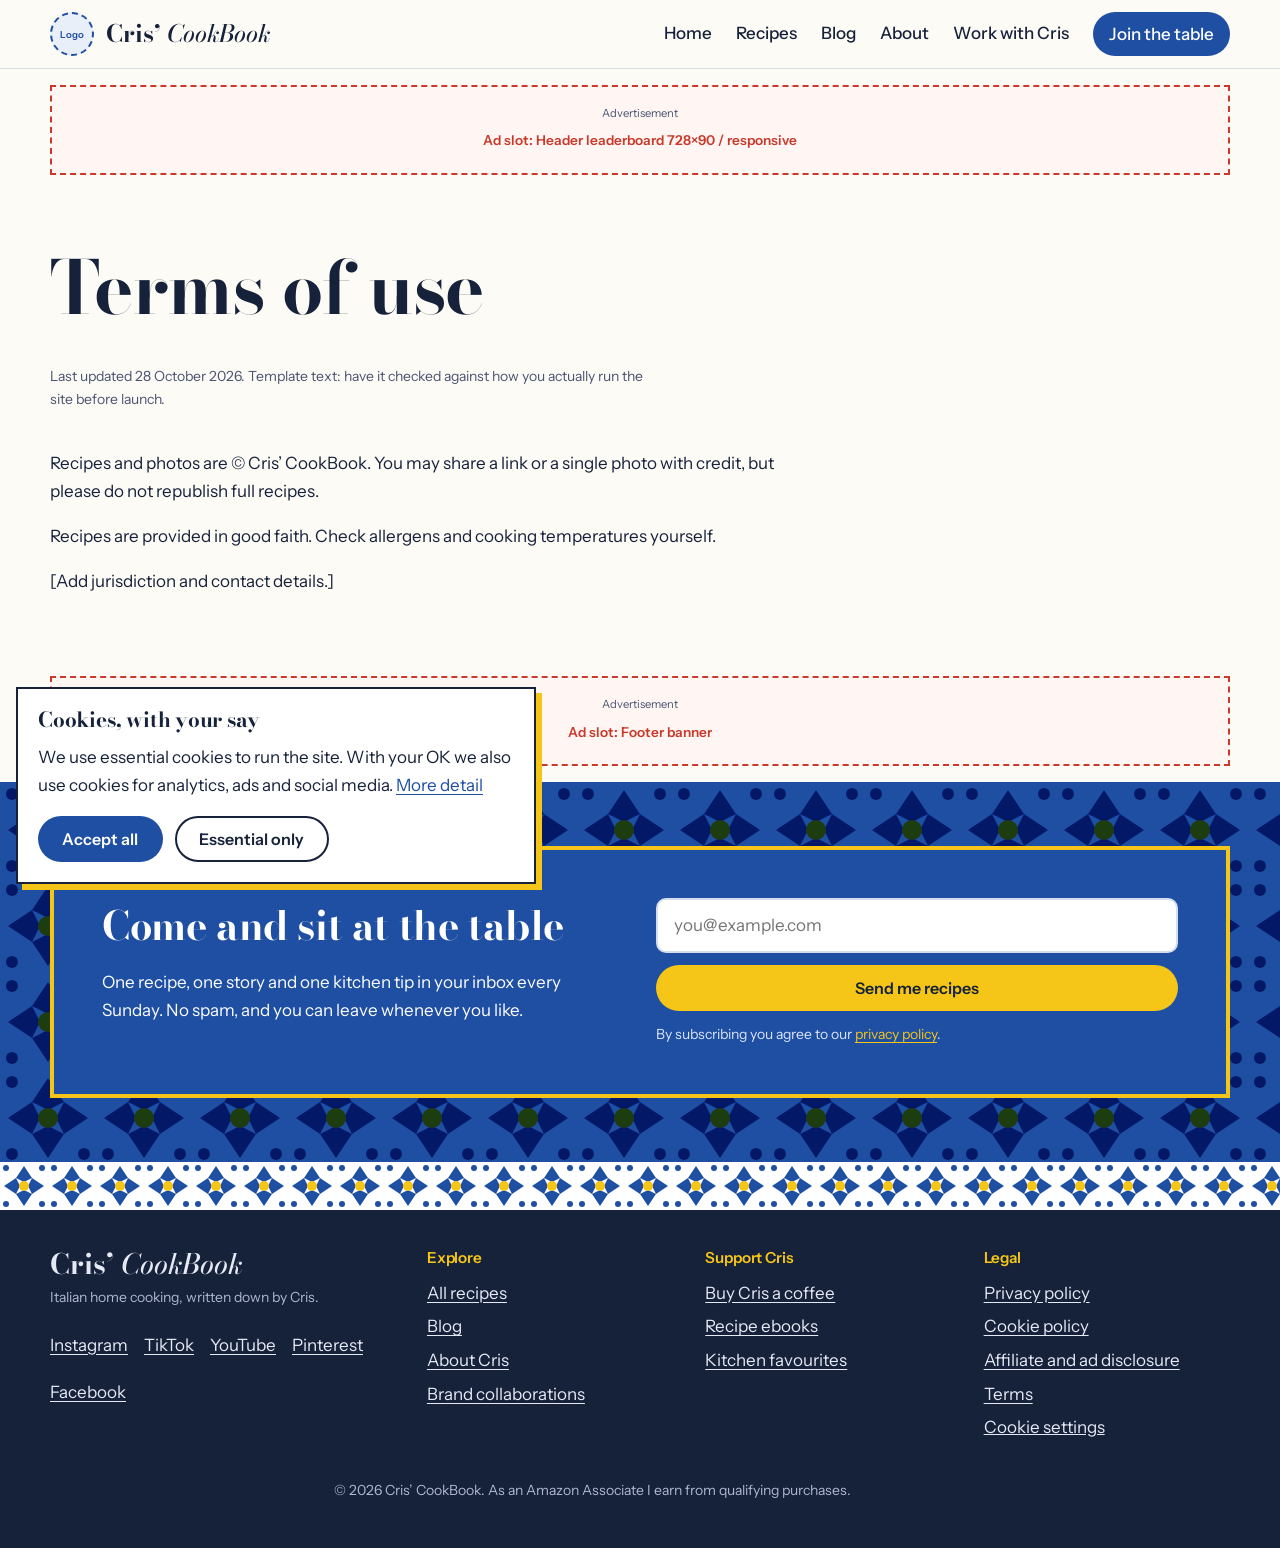
<file: terms.html>
<!doctype html>
<html lang="en-GB">
<head>
<meta charset="utf-8">
<meta name="viewport" content="width=device-width, initial-scale=1">
<title>Terms of use | Cris’ CookBook</title>
<meta name="description" content="Terms of use for Cris’ CookBook.">
<link rel="canonical" href="https://YOUR-DOMAIN.example/terms.html">
<meta name="theme-color" content="#1E4FA3">

<!-- BRAND: favicon + share image (replace files in /assets/brand/) -->
<link rel="icon" href="assets/brand/favicon.svg" type="image/svg+xml">
<meta property="og:type" content="website">
<meta property="og:site_name" content="Cris’ CookBook">
<meta property="og:title" content="Terms of use | Cris’ CookBook">
<meta property="og:description" content="Terms of use for Cris’ CookBook.">
<meta property="og:image" content="https://YOUR-DOMAIN.example/assets/brand/og-image.jpg">
<meta name="twitter:card" content="summary_large_image">

<!-- MONETISATION: Google AdSense site verification (replace the publisher ID) -->
<meta name="google-adsense-account" content="ca-pub-XXXXXXXXXXXXXXXX">

<link rel="preconnect" href="https://fonts.googleapis.com">
<link rel="preconnect" href="https://fonts.gstatic.com" crossorigin>
<link rel="stylesheet" href="https://fonts.googleapis.com/css2?family=Bodoni+Moda:ital,opsz,wght@0,6..96,500;0,6..96,700;1,6..96,500;1,6..96,700&family=Instrument+Sans:wght@400;500;600&display=swap">
<link rel="stylesheet" href="css/styles.css">

<!-- Consent-gated tags. Nothing below runs until the visitor accepts (UK PECR/GDPR).
     Replace the placeholder IDs, then it works. js/main.js activates them. -->
<script type="text/plain" data-consent="ads" data-src="https://pagead2.googlesyndication.com/pagead/js/adsbygoogle.js?client=ca-pub-XXXXXXXXXXXXXXXX" crossorigin="anonymous"></script>
<script type="text/plain" data-consent="analytics" data-src="https://www.googletagmanager.com/gtag/js?id=G-XXXXXXXXXX"></script>
<script type="text/plain" data-consent="analytics">
  window.dataLayer = window.dataLayer || [];
  function gtag(){dataLayer.push(arguments);}
  gtag('js', new Date()); gtag('config', 'G-XXXXXXXXXX', { anonymize_ip: true });
</script>
<script type="text/plain" data-consent="marketing">
  /* Meta (Facebook/Instagram) Pixel: replace XXXXXXXXXXXXXXX */
  !function(f,b,e,v,n,t,s){if(f.fbq)return;n=f.fbq=function(){n.callMethod?n.callMethod.apply(n,arguments):n.queue.push(arguments)};if(!f._fbq)f._fbq=n;n.push=n;n.loaded=!0;n.version='2.0';n.queue=[];t=b.createElement(e);t.async=!0;t.src=v;s=b.getElementsByTagName(e)[0];s.parentNode.insertBefore(t,s)}(window,document,'script','https://connect.facebook.net/en_US/fbevents.js');
  fbq('init', 'XXXXXXXXXXXXXXX'); fbq('track', 'PageView');
</script>
<script type="text/plain" data-consent="marketing">
  /* TikTok Pixel: replace XXXXXXXXXXXXXXXXXXXX */
  !function(w,d,t){w.TiktokAnalyticsObject=t;var ttq=w[t]=w[t]||[];ttq.methods=["page","track","identify","instances","debug","on","off","once","ready","alias","group","enableCookie","disableCookie"],ttq.setAndDefer=function(t,e){t[e]=function(){t.push([e].concat(Array.prototype.slice.call(arguments,0)))}};for(var i=0;i<ttq.methods.length;i++)ttq.setAndDefer(ttq,ttq.methods[i]);ttq.load=function(e){var n="https://analytics.tiktok.com/i18n/pixel/events.js";ttq._i=ttq._i||{},ttq._i[e]=[],ttq._t=ttq._t||{},ttq._t[e]=+new Date;var o=document.createElement("script");o.type="text/javascript",o.async=!0,o.src=n+"?sdkid="+e+"&lib="+t;var a=document.getElementsByTagName("script")[0];a.parentNode.insertBefore(o,a)};ttq.load('XXXXXXXXXXXXXXXXXXXX');ttq.page()}(window,document,'ttq');
</script>
<script type="text/plain" data-consent="marketing" data-src="https://assets.pinterest.com/js/pinit.js" data-pin-hover="true" data-pin-tall="true"></script>
</head><body data-ads="placeholder">
<a class="skip" href="#main">Skip to content</a>
<header class="site-header">
  <div class="wrap bar">
    <a class="brand" href="index.html" aria-label="Cris’ CookBook home">
      <!-- BRAND: logo placeholder. Swap for <img src="assets/brand/logo.svg" alt="Cris’ CookBook"> -->
      <span class="brand__logo slot" data-slot="Logo">Logo</span>
      <span class="brand__name">Cris’ <em>CookBook</em></span>
    </a>
    <button class="nav-toggle" aria-expanded="false" aria-controls="nav">Menu</button>
    <nav id="nav" class="nav" aria-label="Main"><a href="index.html">Home</a><a href="recipes.html">Recipes</a><a href="blog.html">Blog</a><a href="about.html">About</a><a href="contact.html">Work with Cris</a>
      <a class="nav__cta" href="#newsletter">Join the table</a></nav>
  </div>
</header>
<aside class="ad ad--leaderboard" aria-label="Advertisement" data-slot-name="Header leaderboard 728×90 / responsive">
  <span class="ad__tag">Advertisement</span>
  <ins class="adsbygoogle" style="display:block" data-ad-client="ca-pub-XXXXXXXXXXXXXXXX" data-ad-slot="0000000001" data-ad-format="auto" data-full-width-responsive="true"></ins>
  <span class="ad__ph">Ad slot: Header leaderboard 728×90 / responsive</span>
</aside>
<main id="main">
<div class="wrap page-head"><h1>Terms of use</h1><p class="fine">Last updated 28 October 2026. Template text: have it checked against how you actually run the site before launch.</p></div>
<div class="wrap prose prose--legal">
<p>Recipes and photos are © Cris’ CookBook. You may share a link or a single photo with credit, but please do not republish full recipes.</p>
<p>Recipes are provided in good faith. Check allergens and cooking temperatures yourself.</p>
<p>[Add jurisdiction and contact details.]</p></div>
</main>
<aside class="ad ad--leaderboard" aria-label="Advertisement" data-slot-name="Footer banner">
  <span class="ad__tag">Advertisement</span>
  <ins class="adsbygoogle" style="display:block" data-ad-client="ca-pub-XXXXXXXXXXXXXXXX" data-ad-slot="0000000005" data-ad-format="auto" data-full-width-responsive="true"></ins>
  <span class="ad__ph">Ad slot: Footer banner</span>
</aside>
<section class="band band--newsletter" id="newsletter">
  <div class="wrap newsletter">
    <div>
      <h2>Come and sit at the table</h2>
      <p>One recipe, one story and one kitchen tip in your inbox every Sunday. No spam, and you can leave whenever you like.</p>
    </div>
    <!-- MONETISATION: newsletter. Replace action with your Mailchimp / ConvertKit / Beehiiv / MailerLite form URL -->
    <form class="signup" action="https://YOUR-EMAIL-PROVIDER.example/subscribe" method="post" data-form="newsletter">
      <label for="nl-email" class="sr">Email address</label>
      <input id="nl-email" type="email" name="email" placeholder="you@example.com" autocomplete="email" required>
      <button class="btn btn--lemon" type="submit">Send me recipes</button>
      <p class="fine">By subscribing you agree to our <a href="privacy.html">privacy policy</a>.</p>
    </form>
  </div>
</section>
<footer class="site-footer">
  <div class="tiles" aria-hidden="true"></div>
  <div class="wrap foot">
    <div>
      <p class="brand__name brand__name--foot">Cris’ <em>CookBook</em></p>
      <p class="fine">Italian home cooking, written down by Cris.</p>
      <ul class="social" aria-label="Social media">
        <!-- MONETISATION / REACH: replace # with the real profile URLs -->
        <li><a href="https://www.instagram.com/YOUR_HANDLE" rel="me noopener" target="_blank">Instagram</a></li>
        <li><a href="https://www.tiktok.com/@YOUR_HANDLE" rel="me noopener" target="_blank">TikTok</a></li>
        <li><a href="https://www.youtube.com/@YOUR_HANDLE" rel="me noopener" target="_blank">YouTube</a></li>
        <li><a href="https://www.pinterest.com/YOUR_HANDLE" rel="me noopener" target="_blank">Pinterest</a></li>
        <li><a href="https://www.facebook.com/YOUR_HANDLE" rel="me noopener" target="_blank">Facebook</a></li>
      </ul>
    </div>
    <nav aria-label="Explore"><h3>Explore</h3><ul>
      <li><a href="recipes.html">All recipes</a></li><li><a href="blog.html">Blog</a></li>
      <li><a href="about.html">About Cris</a></li><li><a href="contact.html">Brand collaborations</a></li></ul></nav>
    <nav aria-label="Support"><h3>Support Cris</h3><ul>
      <!-- MONETISATION: tip jar and shop links -->
      <li><a href="https://ko-fi.com/YOUR_HANDLE" target="_blank" rel="noopener">Buy Cris a coffee</a></li>
      <li><a href="https://YOUR_STORE.gumroad.com" target="_blank" rel="noopener">Recipe ebooks</a></li>
      <li><a href="kitchen.html">Kitchen favourites</a></li></ul></nav>
    <nav aria-label="Legal"><h3>Legal</h3><ul>
      <li><a href="privacy.html">Privacy policy</a></li><li><a href="cookies.html">Cookie policy</a></li>
      <li><a href="disclosure.html">Affiliate and ad disclosure</a></li><li><a href="terms.html">Terms</a></li>
      <li><button class="linklike" data-open-consent>Cookie settings</button></li></ul></nav>
  </div>
  <p class="wrap fine copy">© <span data-year>2026</span> Cris’ CookBook. As an Amazon Associate I earn from qualifying purchases.</p>
</footer>

<!-- Cookie consent (UK PECR / GDPR). Ads, analytics and marketing tags stay off until accepted. -->
<div class="consent" role="dialog" aria-live="polite" aria-labelledby="consent-title" hidden>
  <h2 id="consent-title">Cookies, with your say</h2>
  <p>We use essential cookies to run the site. With your OK we also use cookies for analytics, ads and social media. <a href="cookies.html">More detail</a></p>
  <div class="consent__row">
    <button class="btn btn--blue" data-consent-accept>Accept all</button>
    <button class="btn btn--ghost" data-consent-essential>Essential only</button>
  </div>
</div>
<script src="js/main.js" defer></script>
</body>
</html>
</file>
<file: css/styles.css>
/* Cris' CookBook: Amalfi maiolica palette. Edit the tokens below to rebrand. */
:root{
  --paper:#FDFBF6;
  --ink:#16213A;
  --ink-soft:#4A5470;
  --cobalt:#1E4FA3;
  --cobalt-dark:#153A7A;
  --lemon:#F5C518;
  --tomato:#C93A2B;
  --basil:#3E6B48;
  --tile:#E9EFF9;
  --line:#D6DDEC;
  --serif:"Bodoni Moda","Didot","Bodoni 72",Georgia,serif;
  --sans:"Instrument Sans",system-ui,-apple-system,"Segoe UI",sans-serif;
  --wrap:1180px;
  --gutter:clamp(16px,4vw,32px);
  /* maiolica tile, used on the footer border and hero frame */
  --tile-img:url("data:image/svg+xml,%3Csvg xmlns='http://www.w3.org/2000/svg' width='48' height='48' viewBox='0 0 48 48'%3E%3Crect width='48' height='48' fill='%23fff'/%3E%3Cpath d='M24 4l8 12-8 4-8-4z M24 44l-8-12 8-4 8 4z M4 24l12-8 4 8-4 8z M44 24l-12 8-4-8 4-8z' fill='%231E4FA3'/%3E%3Ccircle cx='24' cy='24' r='5' fill='%23F5C518'/%3E%3Ccircle cx='6' cy='6' r='3' fill='%231E4FA3'/%3E%3Ccircle cx='42' cy='6' r='3' fill='%231E4FA3'/%3E%3Ccircle cx='6' cy='42' r='3' fill='%231E4FA3'/%3E%3Ccircle cx='42' cy='42' r='3' fill='%231E4FA3'/%3E%3C/svg%3E");
}
*,*::before,*::after{box-sizing:border-box}
html{scroll-behavior:smooth}
body{margin:0;background:var(--paper);color:var(--ink);font:400 1.0625rem/1.65 var(--sans);-webkit-font-smoothing:antialiased}
img,svg{max-width:100%;display:block}
a{color:var(--cobalt);text-underline-offset:.2em}
a:hover{color:var(--cobalt-dark)}
:focus-visible{outline:3px solid var(--lemon);outline-offset:3px;border-radius:2px}
.wrap{width:min(100% - 2*var(--gutter),var(--wrap));margin-inline:auto}
.sr{position:absolute;width:1px;height:1px;overflow:hidden;clip:rect(0 0 0 0);white-space:nowrap}
.skip{position:absolute;left:-999px;top:8px;background:var(--ink);color:#fff;padding:.5rem 1rem;z-index:100}
.skip:focus{left:8px}
.fine{font-size:.875rem;color:var(--ink-soft)}

/* type scale: 1.25 ratio */
h1,h2,h3{font-family:var(--serif);font-weight:700;line-height:1.1;letter-spacing:-.01em;margin:0 0 .5em}
h1{font-size:clamp(2.5rem,6vw,4.6rem);font-optical-sizing:auto}
h1 em,.brand__name em,h2 em{font-style:italic;font-weight:500}
h2{font-size:clamp(1.75rem,3.4vw,2.5rem)}
h3{font-size:1.25rem}
p{margin:0 0 1em;max-width:68ch}
.lede{font-size:1.2rem;color:var(--ink-soft);max-width:52ch}

/* header */
.site-header{background:var(--paper);border-bottom:1px solid var(--line);position:sticky;top:0;z-index:20}
.bar{display:flex;align-items:center;justify-content:space-between;gap:1rem;padding-block:.75rem}
.brand{display:flex;align-items:center;gap:.75rem;text-decoration:none;color:var(--ink)}
.brand__name{font-family:var(--serif);font-size:1.5rem;font-weight:700;line-height:1}
.brand__name--foot{font-size:1.75rem;margin-bottom:.5rem}
.nav{display:flex;align-items:center;gap:1.5rem}
.nav a{color:var(--ink);text-decoration:none;font-weight:500;padding:.25rem 0;border-bottom:2px solid transparent}
.nav a:hover,.nav a[aria-current="page"]{border-bottom-color:var(--tomato)}
.nav a.nav__cta{background:var(--cobalt);color:#fff;padding:.5rem 1rem;border-radius:999px;border:0}
.nav a.nav__cta:hover{background:var(--cobalt-dark)}
.nav-toggle{display:none;background:none;border:1px solid var(--line);border-radius:999px;padding:.4rem 1rem;font:inherit;color:var(--ink)}

/* brand placeholder cards */
.slot{position:relative}
.brand__logo.slot{width:44px;height:44px;border:2px dashed var(--cobalt);border-radius:50%;display:grid;place-items:center;font:600 .6rem var(--sans);color:var(--cobalt);background:var(--tile)}
.ph{background:var(--tile);display:grid;place-items:center;aspect-ratio:4/3;width:100%;border:2px dashed var(--cobalt);color:var(--cobalt);overflow:hidden}
.ph span{background:var(--paper);padding:.35rem .75rem;font:600 .8rem/1.3 var(--sans);text-align:center;max-width:80%;border-radius:4px}
.ph--arch{border-radius:999px 999px 0 0;aspect-ratio:4/5}
.ph--hero{aspect-ratio:4/5}
.ph--portrait{max-width:360px}
.ph--wide{aspect-ratio:3/2}
.ph--short{aspect-ratio:16/7}
.ph--sq{aspect-ratio:1}
.ph--tall{aspect-ratio:9/16}
.slot-inline{border-bottom:2px dashed var(--cobalt);padding:0 .5rem;color:var(--cobalt)}

/* buttons */
.btn{display:inline-block;border:2px solid transparent;border-radius:999px;padding:.7rem 1.4rem;font:600 1rem var(--sans);text-decoration:none;cursor:pointer;transition:background .15s,color .15s,border-color .15s}
.btn--blue{background:var(--cobalt);color:#fff}.btn--blue:hover{background:var(--cobalt-dark);color:#fff}
.btn--lemon{background:var(--lemon);color:var(--ink)}.btn--lemon:hover{background:#ffd43b;color:var(--ink)}
.btn--ghost{border-color:var(--ink);color:var(--ink);background:transparent}.btn--ghost:hover{background:var(--ink);color:#fff}
.actions{display:flex;flex-wrap:wrap;gap:.75rem;margin-top:1.5rem}
.linklike{background:none;border:0;padding:0;font:inherit;color:var(--cobalt);text-decoration:underline;cursor:pointer}
.textlink{font-weight:600}
pre,code{font-family:ui-monospace,monospace}

/* hero */
.hero{padding-block:clamp(2rem,6vw,5rem);background:linear-gradient(var(--paper),var(--paper))}
.hero__grid{display:grid;grid-template-columns:1.15fr .85fr;gap:clamp(1.5rem,5vw,4rem);align-items:center}
.hero__art{border:10px solid transparent;border-radius:999px 999px 0 0;background:var(--tile-img) border-box;padding:0}
.hero__art .ph{border:6px solid var(--paper);border-radius:999px 999px 0 0}

/* sections */
.section{padding-block:clamp(2.5rem,6vw,4.5rem)}
.section--tint{background:var(--tile)}
.section__title{margin-bottom:.25em}
.section__sub{color:var(--ink-soft);margin-bottom:2rem}
.split-head{display:flex;justify-content:space-between;align-items:baseline;gap:1rem;flex-wrap:wrap;margin-bottom:1.5rem}
.page-head{padding-block:clamp(2rem,5vw,3.5rem) 1.5rem}

/* the menu: dotted leaders */
.menu{display:grid;grid-template-columns:repeat(auto-fit,minmax(260px,1fr));gap:2rem 3rem;border-top:3px double var(--ink);padding-top:2rem}
.menu h3{font-style:italic;font-weight:500;font-size:1.6rem;color:var(--tomato);border-bottom:1px solid var(--line);padding-bottom:.4rem}
.lead{list-style:none;margin:0;padding:0}
.lead a{display:flex;align-items:baseline;gap:.5rem;text-decoration:none;color:var(--ink);padding:.35rem 0}
.lead__t{font-weight:500}
.lead__d{flex:1;border-bottom:2px dotted var(--ink-soft);transform:translateY(-.3em);min-width:1rem}
.lead__m{font-size:.9rem;color:var(--ink-soft);white-space:nowrap}
.lead a:hover .lead__t{color:var(--cobalt);text-decoration:underline}

/* cards */
.grid{display:grid;grid-template-columns:repeat(auto-fill,minmax(240px,1fr));gap:2rem 1.5rem}
.grid--2{grid-template-columns:repeat(auto-fill,minmax(220px,1fr))}
.card__img{display:block}
.card__meta{font-size:.9rem;color:var(--ink-soft);margin:.75rem 0 .25rem}
.card h3 a,.post h2 a{color:var(--ink);text-decoration:none}
.card h3 a:hover,.post h2 a:hover{color:var(--cobalt);text-decoration:underline}
.card--ad{display:flex;align-items:center}
.pill{display:inline-block;font-size:.8rem;font-weight:600;background:var(--lemon);color:var(--ink);padding:.15rem .6rem;border-radius:999px}
.pill--spon{background:var(--tomato);color:#fff}

/* videos / embeds */
.videos{display:grid;grid-template-columns:repeat(auto-fit,minmax(220px,1fr));gap:1.5rem}
.embed .ph{max-height:420px}
.embed a{display:inline-block;margin-top:.5rem;font-weight:600}

/* affiliate picks */
.picks{list-style:none;margin:0 0 1rem;padding:0;display:grid;grid-template-columns:repeat(auto-fit,minmax(220px,1fr));gap:1.5rem}
.picks a{display:block;background:var(--paper);border:1px solid var(--line);padding:1rem;color:var(--ink);text-decoration:none;height:100%}
.picks a:hover{border-color:var(--cobalt)}
.picks h2,.picks h3{font-size:1.2rem;margin:.75rem 0 .25rem}
.picks p{font-size:.95rem;color:var(--ink-soft);margin-bottom:.5rem}
.picks--3{grid-template-columns:repeat(auto-fill,minmax(240px,1fr))}

/* about teaser / about */
.about-teaser,.about{display:grid;grid-template-columns:minmax(220px,360px) 1fr;gap:clamp(1.5rem,5vw,4rem);align-items:center}
.about{align-items:start;padding-bottom:3rem}

/* ads */
.ad{position:relative;margin:1rem auto;text-align:center;max-width:var(--wrap)}
.ad--leaderboard{min-height:90px;width:min(100% - 2*var(--gutter),var(--wrap))}
.ad--incontent{min-height:250px;margin-block:2rem}
.ad--sidebar{min-height:250px}
.ad--infeed{min-height:250px;width:100%}
.ad__tag{display:block;font-size:.7rem;color:var(--ink-soft);text-align:center;margin-bottom:.15rem}
.ad__ph{display:none}
[data-ads="placeholder"] .ad{border:2px dashed var(--tomato);background:#fff6f4;display:grid;place-items:center;align-content:center}
[data-ads="placeholder"] .ad .adsbygoogle{display:none!important}
[data-ads="placeholder"] .ad__ph{display:block;color:var(--tomato);font:600 .85rem var(--sans);padding:.5rem}
[data-ads="live"] .ad__ph{display:none}

/* layout with sidebar */
.layout{display:grid;grid-template-columns:minmax(0,1fr) 320px;gap:clamp(1.5rem,4vw,3rem);padding-bottom:3rem}
.sidebar{display:flex;flex-direction:column;gap:1.5rem}
.sidebar .ad--sidebar{position:sticky;top:5rem}
.box{border:1px solid var(--line);background:#fff;padding:1.25rem}
.box h2{font-size:1.35rem}
.filters{display:flex;flex-wrap:wrap;gap:1rem;align-items:center;margin-top:1rem}
input[type=search],input[type=email],input:not([type]),select,textarea{font:inherit;padding:.7rem 1rem;border:2px solid var(--line);border-radius:10px;background:#fff;color:var(--ink);width:100%}
input[type=search]{max-width:320px}
input:focus,select:focus,textarea:focus{border-color:var(--cobalt)}
.chips{display:flex;flex-wrap:wrap;gap:.5rem}
.chip{font:500 .95rem var(--sans);padding:.4rem 1rem;border-radius:999px;border:2px solid var(--line);background:#fff;color:var(--ink);cursor:pointer}
.chip[aria-pressed="true"]{background:var(--cobalt);border-color:var(--cobalt);color:#fff}
.empty{padding:2rem;background:var(--tile)}

/* blog */
.posts{display:grid;gap:2.5rem}
.post h2{font-size:1.75rem;margin-bottom:.25em}

/* recipe page */
.crumbs{font-size:.9rem;color:var(--ink-soft);margin:1.5rem 0 .5rem}
.byline{font-size:.95rem;color:var(--ink-soft)}
.facts{list-style:none;display:flex;flex-wrap:wrap;gap:.5rem 2rem;margin:1rem 0;padding:1rem 0;border-block:3px double var(--ink)}
.facts strong{font-family:var(--serif);font-style:italic;font-weight:500;margin-right:.35rem}
.recipe h2{margin-top:2rem}
.ingredients{padding-left:1.25rem}
.ingredients li{padding:.2rem 0}
.servings{display:inline-flex;align-items:center;gap:.75rem;margin-bottom:1rem;border:2px solid var(--line);border-radius:999px;padding:.25rem}
.servings button{width:2.25rem;height:2.25rem;border-radius:50%;border:0;background:var(--cobalt);color:#fff;font-size:1.25rem;cursor:pointer}
.steps{padding-left:1.25rem}
.steps li{padding:.4rem 0 .4rem .35rem;max-width:68ch}
.steps li::marker{font-family:var(--serif);font-weight:700;color:var(--tomato)}
.note{background:var(--tile);border-left:6px solid var(--lemon);padding:1rem 1.25rem;margin-top:2rem}
.note h2{margin-top:0;font-size:1.35rem}
.aff{background:#fffaf0;border:1px solid var(--lemon);padding:.75rem 1rem}
.share{list-style:none;padding:0;margin:0;display:flex;gap:1rem;flex-wrap:wrap}

/* prose / forms */
.prose p,.prose li{max-width:68ch}
.prose--legal{padding-bottom:3rem}
.prose--legal h2{font-size:1.4rem;margin-top:1.5rem}
.kit{list-style:none;padding:0;display:grid;grid-template-columns:repeat(auto-fit,minmax(200px,1fr));gap:1rem}
.kit li{border:1px solid var(--line);padding:1rem;background:#fff}
.kit strong{display:block;font-family:var(--serif);font-style:italic;font-weight:500}
.form{display:grid;gap:1rem;max-width:560px}
.form label{display:grid;gap:.35rem;font-weight:500}

/* newsletter band */
.band--newsletter{background:var(--cobalt);color:#fff;padding-block:clamp(2.5rem,6vw,4rem);background-image:var(--tile-img);background-blend-mode:multiply;background-size:96px}
.newsletter{display:grid;grid-template-columns:1fr 1fr;gap:2rem;align-items:center;background:var(--cobalt);padding:clamp(1.5rem,4vw,3rem);border:4px solid var(--lemon)}
.newsletter h2{color:#fff}
.newsletter a{color:var(--lemon)}
.signup{display:grid;gap:.75rem}
.signup .fine{color:#dbe5fa;margin:0}

/* footer */
.site-footer{background:var(--ink);color:#e5e9f4;padding-bottom:2rem}
.tiles{height:48px;background:var(--tile-img);background-size:48px;margin-bottom:2.5rem}
.foot{display:grid;grid-template-columns:1.4fr repeat(3,1fr);gap:2rem}
.site-footer h3{font-family:var(--sans);font-size:.95rem;font-weight:600;color:var(--lemon);margin-bottom:.75rem}
.site-footer ul{list-style:none;margin:0;padding:0}
.site-footer li{margin:.35rem 0}
.site-footer a,.site-footer .linklike{color:#e5e9f4}
.site-footer .fine{color:#aeb7cf}
.social{display:flex;flex-wrap:wrap;gap:.5rem 1rem;margin-top:1rem!important}
.copy{margin-top:2rem}

/* consent */
.consent{position:fixed;inset:auto 1rem 1rem 1rem;max-width:520px;background:#fff;border:2px solid var(--ink);box-shadow:6px 6px 0 var(--lemon);padding:1.25rem;z-index:200}
.consent[hidden]{display:none}
.consent h2{font-size:1.3rem}
.consent__row{display:flex;gap:.75rem;flex-wrap:wrap}

/* motion: a single page-load reveal on the hero arch only */
@media (prefers-reduced-motion:no-preference){
  .hero__art{animation:arch 900ms cubic-bezier(.2,.7,.2,1) both}
  @keyframes arch{from{clip-path:inset(35% 0 0 0);opacity:.2}to{clip-path:inset(0);opacity:1}}
}
@media (prefers-reduced-motion:reduce){html{scroll-behavior:auto}}

/* responsive */
@media (max-width:900px){
  .hero__grid,.about-teaser,.about,.newsletter{grid-template-columns:1fr}
  .layout{grid-template-columns:1fr}
  .foot{grid-template-columns:1fr 1fr}
  .hero__art{max-width:380px}
  .sidebar .ad--sidebar{position:static}
}
@media (max-width:720px){
  .nav-toggle{display:block}
  .nav{display:none;position:absolute;left:0;right:0;top:100%;background:var(--paper);flex-direction:column;align-items:flex-start;padding:1rem var(--gutter);border-bottom:1px solid var(--line)}
  .nav[data-open="true"]{display:flex}
  .brand__name{font-size:1.25rem}
  .foot{grid-template-columns:1fr}
}
@media print{
  .site-header,.ad,.sidebar,.band--newsletter,.site-footer,.consent,.jump,.servings,.share{display:none!important}
  body{background:#fff}
}
</file>
